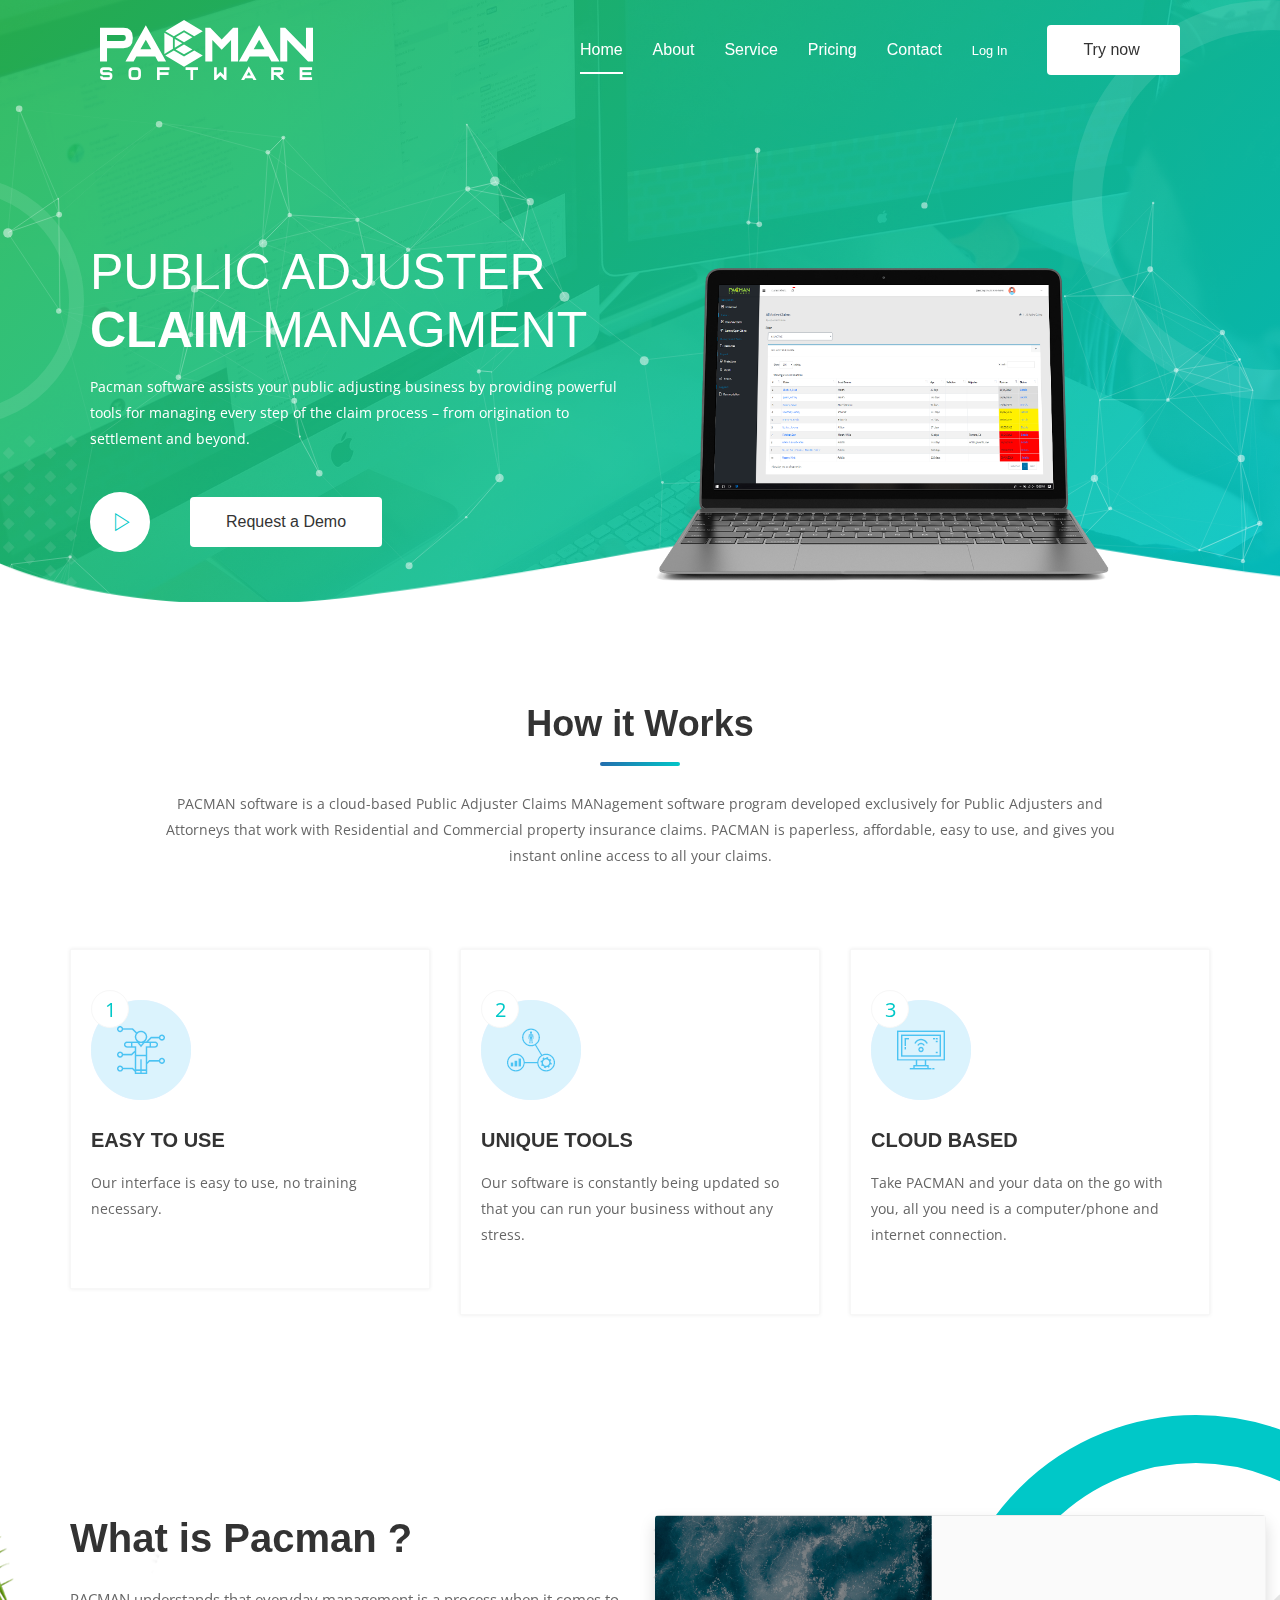
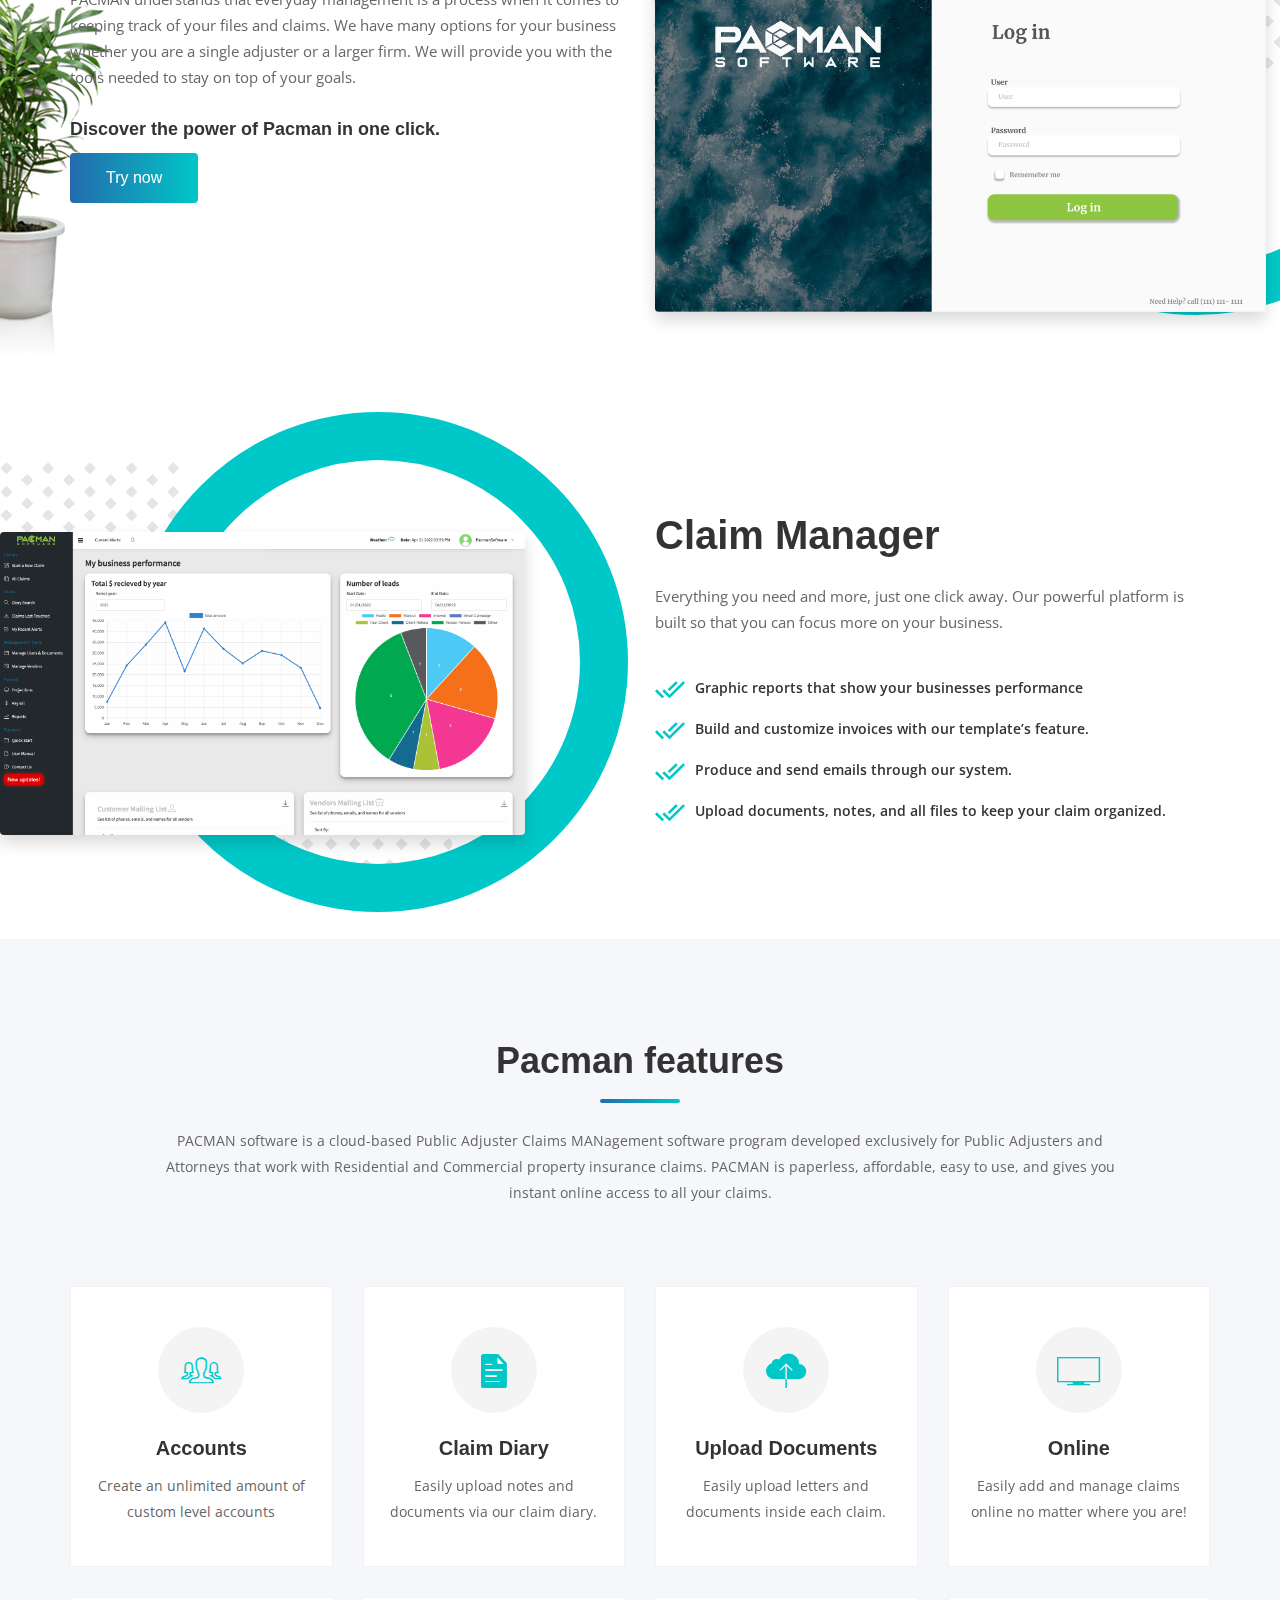
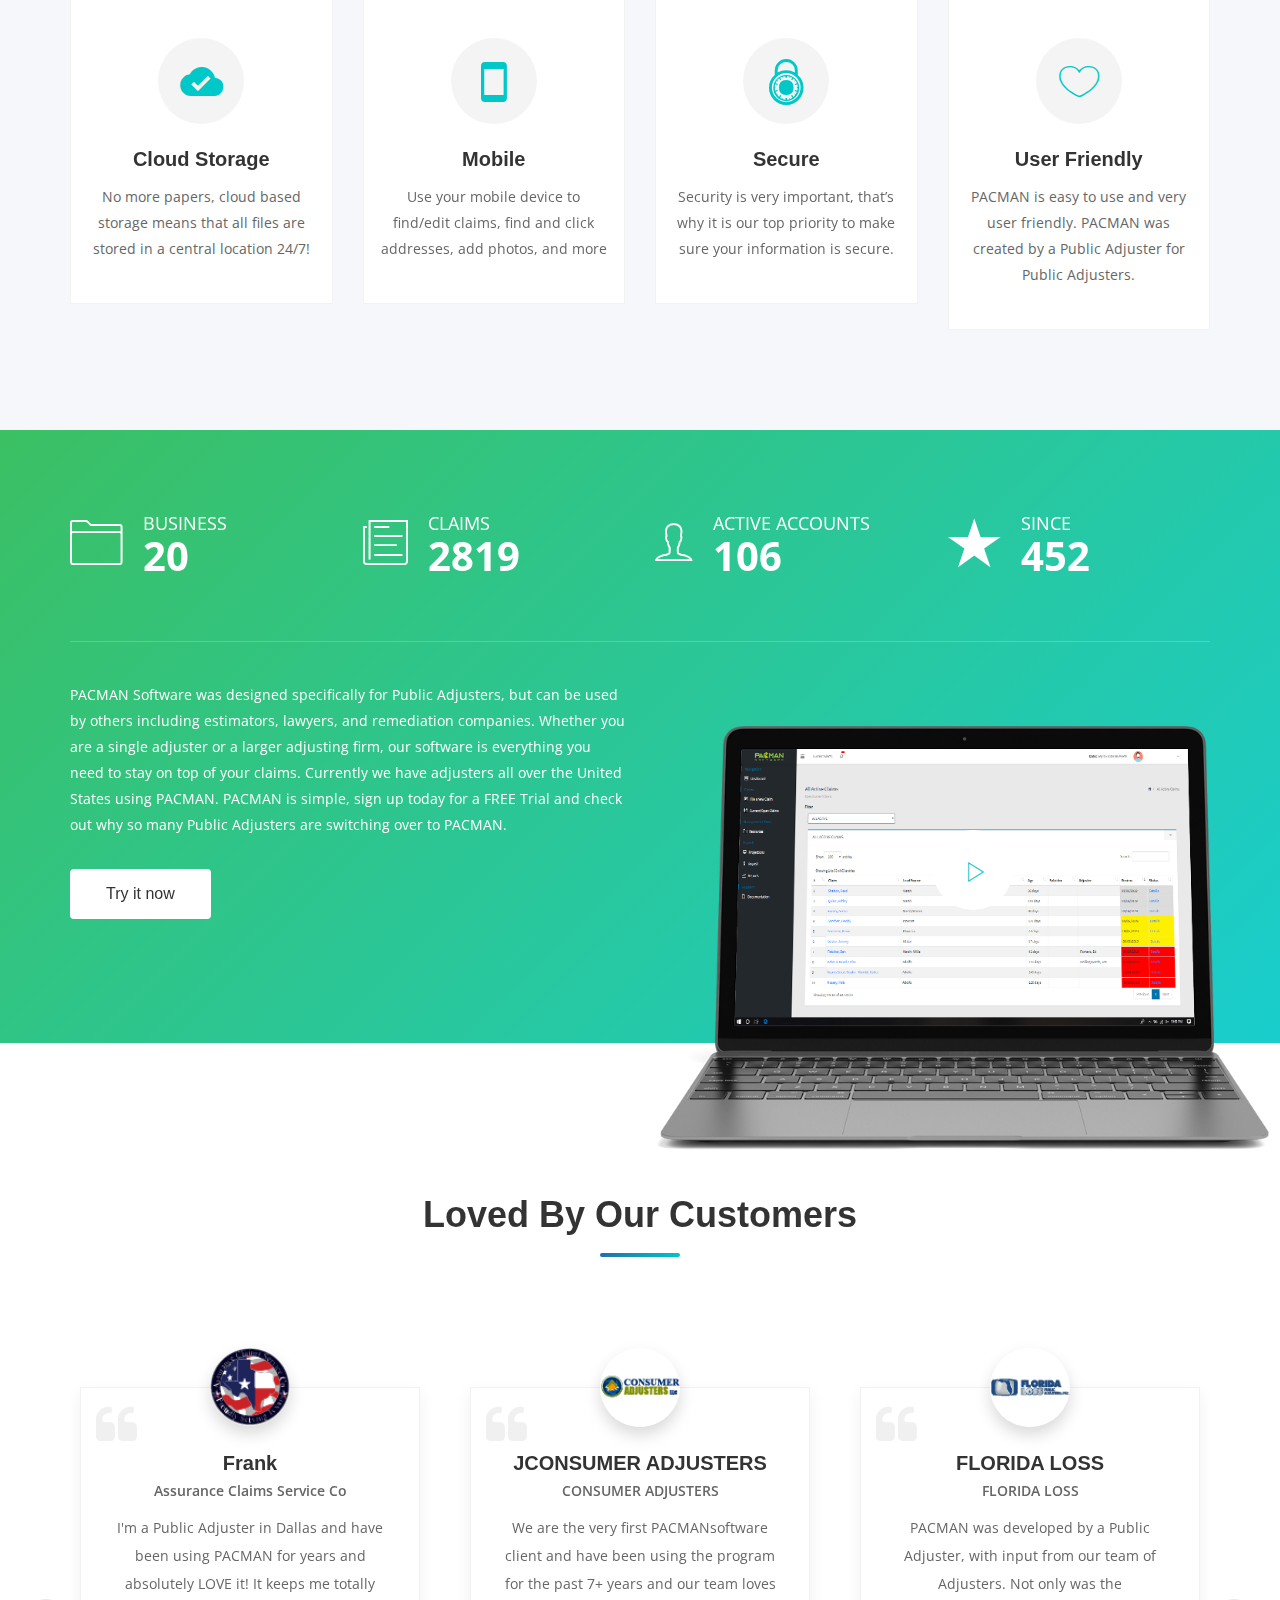
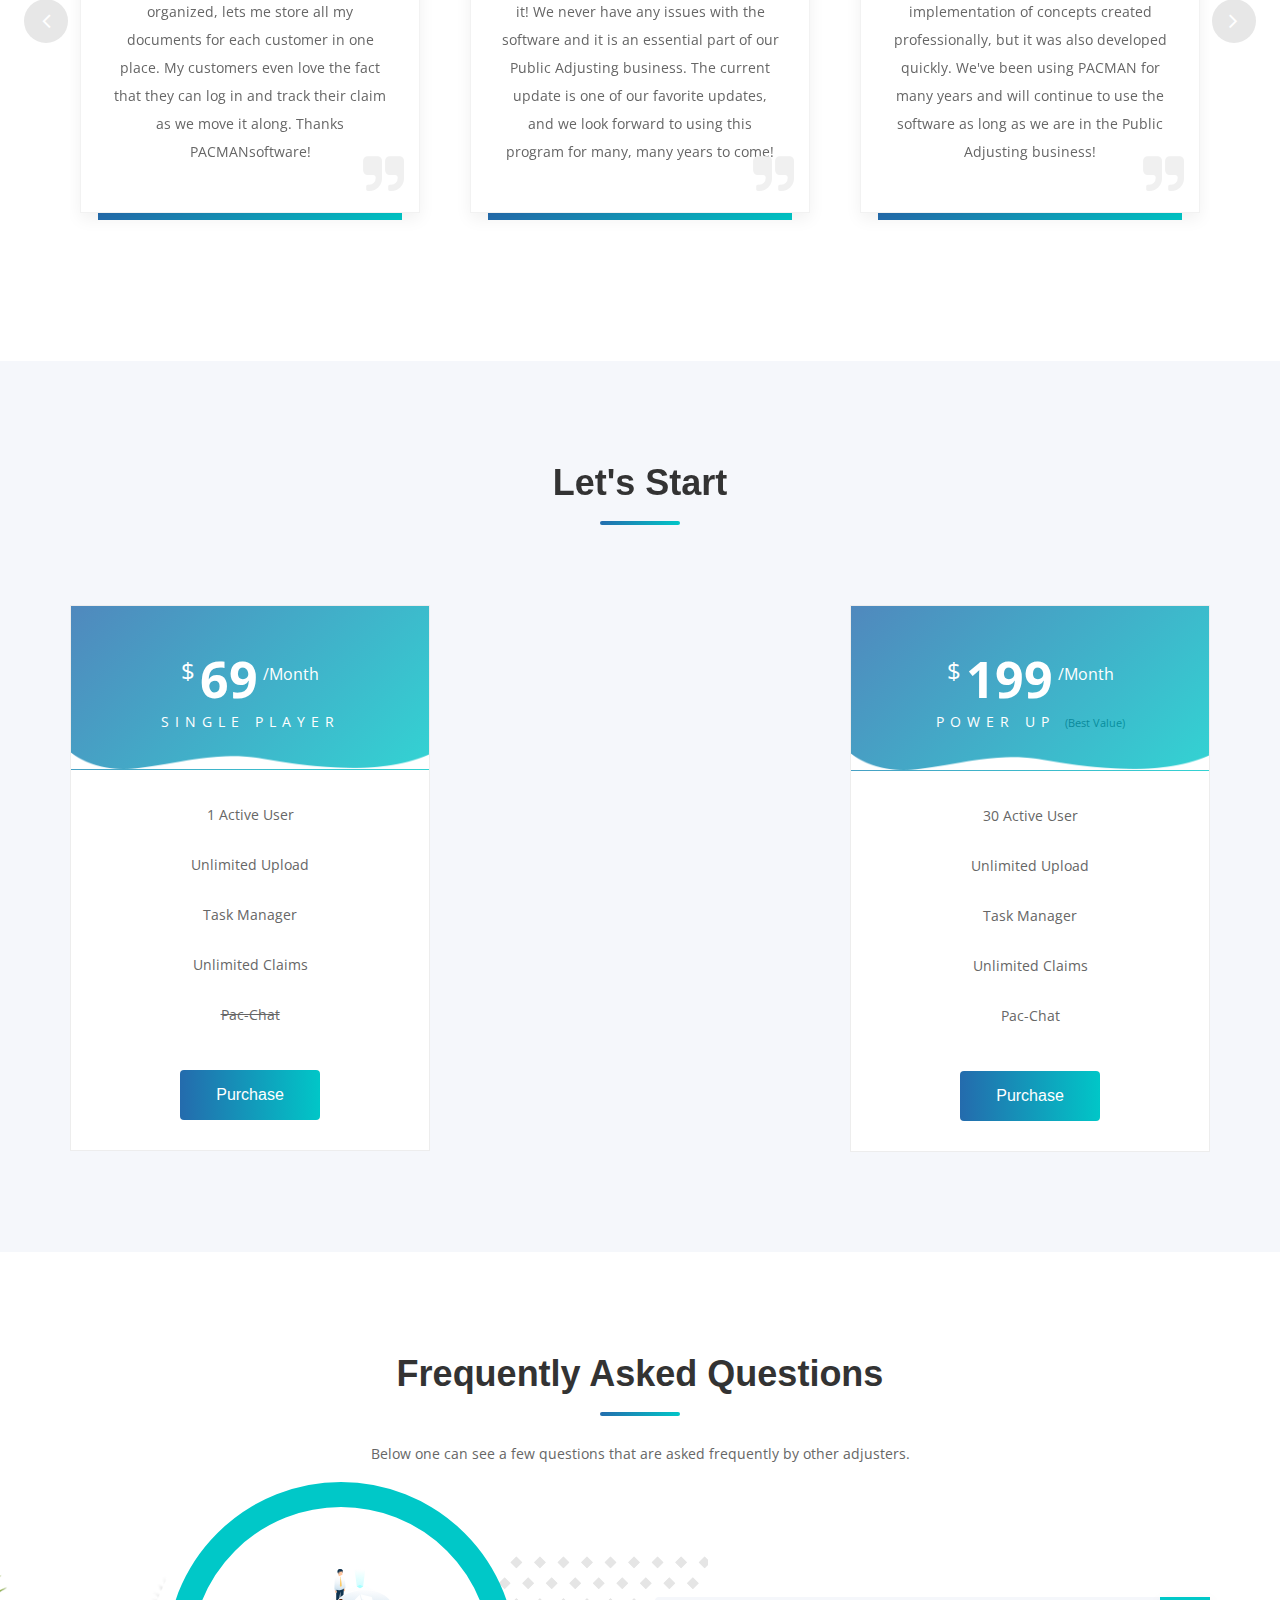
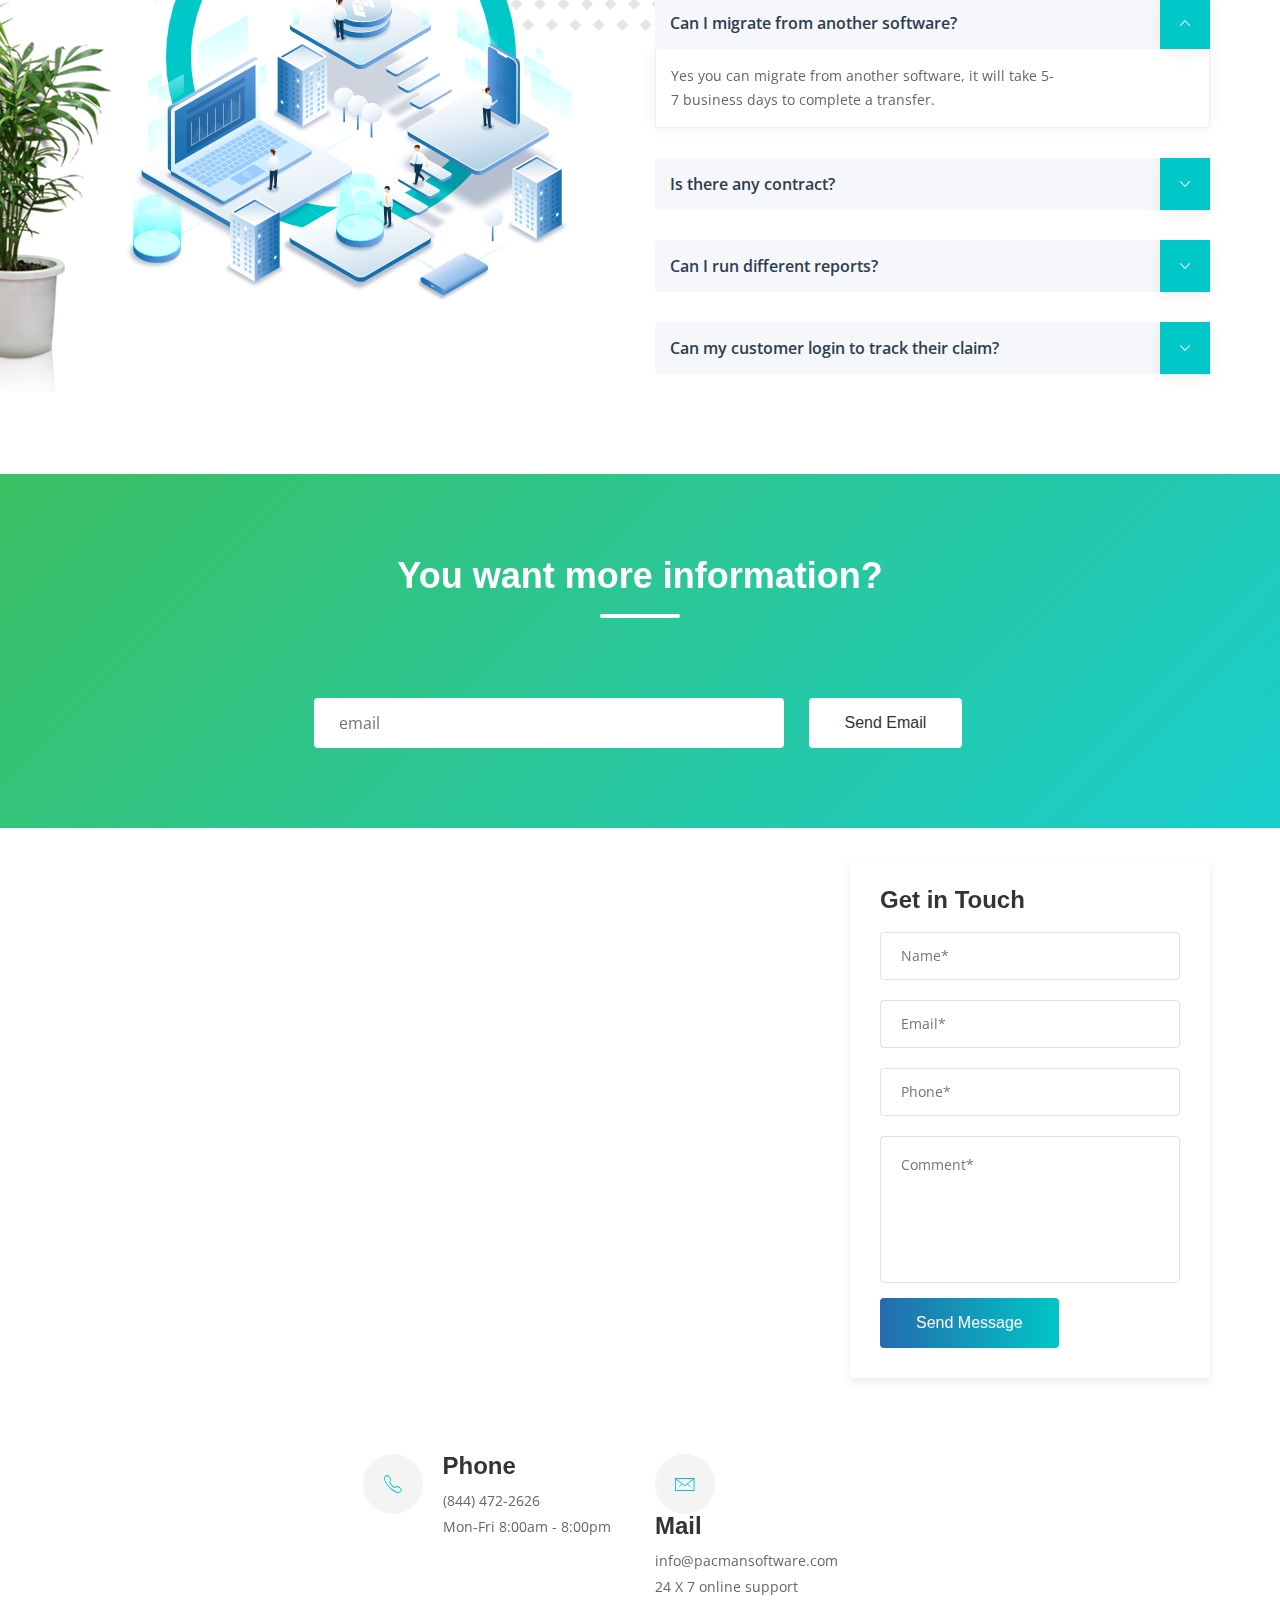
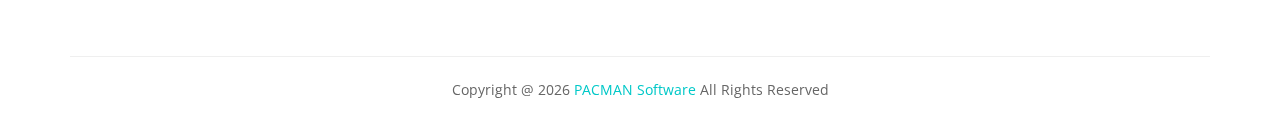
<file: index.html>
<!doctype html>
<html lang="en">

    <head>
        <!-- Required meta tags -->
        <meta charset="utf-8">
        <meta name="viewport" content="width=device-width, initial-scale=1, shrink-to-fit=no">
        <title>Pacman Software - Claim Management</title>
        <!-- Favicon -->
        <link rel="shortcut icon" href="images/fav/favicon.ico" />
        <!-- Google Fonts -->
        <link href="https://fonts.googleapis.com/css?family=Open+Sans:300,400,600,700,800&amp;Raleway:300,400,500,600,700,800,900" rel="stylesheet">
        <!-- Bootstrap CSS -->
        <link rel="stylesheet" href="/css/bootstrap.min.css">
        <!-- owl-carousel -->
        <link rel="stylesheet" href="/css/owl-carousel/owl.carousel.css" />
        <!-- Font Awesome -->
        <link rel="stylesheet" href="/css/font-awesome.css" />
        <!-- Magnific Popup -->
        <link rel="stylesheet" href="/css/magnific-popup/magnific-popup.css" />
        <!-- media element player -->
        <link href="/css/mediaelementplayer.min.css" rel="stylesheet" type="text/css" />
        <!-- Animate -->
        <link rel="stylesheet" href="/css/animate.css" />
        <!-- Ionicons -->
        <link rel="stylesheet" href="/css/ionicons.min.css">
        <!-- Style -->
        <link rel="stylesheet" href="/css/style.css">
        <!-- Responsive -->
        <link rel="stylesheet" href="/css/responsive.css">
        <!-- custom style -->
        <link rel="stylesheet" href="/css/custom.css" />

    </head>

    <body data-spy="scroll" data-offset="80">
        <!-- loading -->
        <div id="loading">
            <div id="loading-center">
                <div class="loader">
                    <div class="cube">
                        <div class="sides">
                            <div class="top"></div>
                            <div class="right"></div>
                            <div class="bottom"></div>
                            <div class="left"></div>
                            <div class="front"></div>
                            <div class="back"></div>
                        </div>
                    </div>
                </div>
            </div>
        </div>
        <!-- loading End -->
        <!-- Header -->
        <header id="main-header">
            <div class="container-fluid">
                <div class="row">
                    <div class="col-sm-12">
                        <nav class="navbar navbar-expand-lg navbar-light">
                            <a class="navbar-brand" href="#" id="logo-menu-1">
                                <img class="img-fluid" src="images/logo/pacman-white.svg" alt="#" >
                            </a>
                            <button class="navbar-toggler" type="button" data-toggle="collapse" data-target="#navbarSupportedContent" aria-controls="navbarSupportedContent" aria-expanded="false" aria-label="Toggle navigation">
                                <span class="ion-navicon"></span>
                            </button>
                            <div class="collapse navbar-collapse" id="navbarSupportedContent">
                                <ul class="navbar-nav mr-auto w-100 justify-content-end">
                                    <li class="nav-item">
                                        <a class="nav-link active" href="#iq-home">Home</a>
                                    </li>
                                    <li class="nav-item">
                                        <a class="nav-link" href="#how-it-works">About</a>
                                    </li>
                                    <li class="nav-item">
                                        <a class="nav-link" href="#software-features">Service</a>
                                    </li>

                                    <li class="nav-item">
                                        <a class="nav-link" href="#pricing">Pricing</a>
                                    </li>
                            
                                    <li class="nav-item">
                                        <a class="nav-link" href="#contact">Contact</a>
                                    </li>                            
                                    <li class="nav-item">
                                        <a class="nav-link" href="https://www.pacsoftserver.com"><small>Log In</small></a>
                                    </li>
                                </ul>
                                <a href="https://pacsoftserver.com/pac/try-out/welcome.php" class="button bt-black pull-right" style="width: 148px;">Try now</a>
                            </div>
                        </nav>
                    </div>
                </div>
            </div>
        </header>
        <!-- Header End -->
        <!-- Banner -->
        <section id="iq-home" class="iq-banner overview-block-pt iq-bg-over iq-over-blue-90 iq-parallax" data-jarallax='{"speed": 0.6}' style="background: url(images/bg/background.jpg);">
            <!-- BACKGROUND PARTICLES -->
            <div id="particles-js"></div>
            <div class="container-fluid">
                <div class="banner-text">
                    <div class="row">
                        <div class="col-lg-6">
                            <h1 class="text-uppercase iq-font-white iq-tw-3">Public Adjuster <b class="iq-tw-7">Claim</b> Managment</h1>
                            <p class="iq-font-white iq-pt-15 iq-mb-40">Pacman software assists your public adjusting business by providing powerful tools for managing every step of the claim process – from origination to settlement and beyond. </p>
                            <div class="waves-box">
                                <a href="/video/pc-xlg.m4v" class="iq-video popup-youtube"><i class="ion-ios-play-outline"></i></a>
                                <div class="iq-waves">
                                    <div class="waves wave-1"></div>
                                    <div class="waves wave-2"></div>
                                    <div class="waves wave-3"></div>
                                </div>
                            </div>
                            <a href="https://pacsoftserver.com/pac/try-out/welcome.php" class="button bt-black iq-mt-5 iq-ml-40">Request a Demo</a>
                        </div>
                        <div class="col-lg-6">
                            <img class="banner-img" src="images/device/laptop.png" alt="" style="width: 85%;margin: auto;" id="laptop-banner-front">
                        </div>
                    </div>
                </div>
            </div>
            <div class="banner-objects">
                <span class="banner-objects-01" data-bottom="transform:translatey(50px)" data-top="transform:translatey(-50px);">
                    <img src="images/drive/03.png" alt="drive02">
                </span>
                <span class="banner-objects-02 iq-fadebounce">
                    <span class="iq-round"></span>
                </span>
                <span class="banner-objects-03 iq-fadebounce">
                    <span class="iq-round"></span>
                </span>
            </div>
        </section>
        <!-- Banner End -->
        <!-- Main Content -->
        <div class="main-content">
            <!-- How it Works -->
            <section id="how-it-works" class="overview-block-ptb it-works">
                <div class="container">
                    <div class="row">
                        <div class="col-sm-12">
                            <div class="heading-title">
                                <h3 class="title iq-tw-7">How it Works</h3>
                                <p>PACMAN software is a cloud-based Public Adjuster Claims MANagement software program developed exclusively for Public Adjusters and Attorneys that work with Residential and Commercial property insurance claims. PACMAN is paperless, affordable, easy to use, and gives you instant online access to all your claims.</p>
                            </div>
                        </div>
                    </div>
                    <div class="row">
                        <div class="col-md-12 col-lg-4">
                            <div class="iq-works-box text-left">
                                <div class="step">1</div>
                                <div class="icon-bg text-center">
                                    <img src="images/services/icon1.png" class="img-fluid" alt="#">
                                </div>
                                <h5 class="iq-tw-7 text-uppercase iq-mt-25 iq-mb-15">Easy to Use</h5>
                                <p>Our interface is easy to use, no training necessary. </p>
                            </div>
                        </div>
                        <div class="col-md-12 col-lg-4 r-mt-30">
                            <div class="iq-works-box text-left">
                                <div class="step">2</div>
                                <div class="icon-bg text-center">
                                    <img src="images/services/icon2.png" class="img-fluid" alt="#">
                                </div>
                                <h5 class="iq-tw-7 text-uppercase iq-mt-25 iq-mb-15">Unique tools</h5>
                                <p>Our software is constantly being updated so that you can run your business without any stress.  </p>
                            </div>
                        </div>
                        <div class="col-md-12 col-lg-4 r-mt-30">
                            <div class="iq-works-box text-left">
                                <div class="step">3</div>
                                <div class="icon-bg text-center">
                                    <img src="images/services/icon3.png" class="img-fluid" alt="#"></div>
                                <h5 class="iq-tw-7 text-uppercase iq-mt-25 iq-mb-15">Cloud based</h5>
                                <p>Take PACMAN and your data on the go with you, all you need is a computer/phone and internet connection.  </p>
                            </div>
                        </div>
                    </div>
                </div>
            </section>
            <!-- How it Works END -->
            <!-- Who is Sofbox ? -->
            <section id="how-works" class="overview-block-ptb how-works">
                <div class="container">
                    <div class="row">
                        <div class="col-lg-6">
                            <h2 class="iq-tw-6 iq-mb-25">What is Pacman ?</h2>
                            <p class="iq-font-15">PACMAN understands that everyday management is a process when it comes to keeping track of your files and claims. We have many options for your business whether you are a single adjuster or a larger firm. We will provide you with the tools needed to stay on top of your goals. </p>
                            <h6 class="iq-tw-6 iq-mt-25">Discover the power of Pacman in one click.</h6>
                            <a href="https://pacsoftserver.com/pac/try-out/welcome.php" class="button iq-mt-10">Try now</a>
                        </div>
                        <div class="col-lg-6 align-self-center">
                            <img class="iq-works-img shadow rounded" src="images/device/login-white.png" alt="drive01">
                        </div>
                    </div>
                </div>
                <div class="iq-objects">
                    <span class="iq-objects-01">
                        <img src="images/drive/02.png" alt="drive02">
                    </span>
                    <span class="iq-objects-02" data-bottom="transform:translatey(50px)" data-top="transform:translatey(-100px);">
                        <img src="images/drive/03.png" alt="drive02">
                    </span>
                    <span class="iq-objects-03" data-bottom="transform:translatex(50px)" data-top="transform:translatex(-100px);">
                        <img src="images/drive/04.png" alt="drive02">
                    </span>
                    <span class="iq-objects-04 iq-fadebounce">
                        <span class="iq-round"></span>
                    </span>
                </div>
            </section>
            <!-- Who is Sofbox ? END -->
            <!-- Software Features -->
            <section id="software-features" class="overview-block-ptb iq-mt-50 software">
                <div class="iq-software-demo">
                    <img class="img-fluid rounded shadow img-big" src="images/device/dashboard.png" alt="drive05" style="width: 82%;margin-top: 40px;">
                </div>
                <div class="container">
                    <div class="row justify-content-end">
                        <div class="col-lg-6">
                            <h2 class="iq-tw-6 iq-mb-25">Claim Manager</h2>
                            <p class="iq-font-15">Everything you need and more, just one click away. Our powerful platform is built so that you can focus more on your business.  </p>
                            <ul class="iq-mt-40 iq-list">
                                <li class="iq-tw-6"><i class="ion-android-done-all iq-mr-10 iq-font-blue iq-font-30"></i><span class="iq-font-black">Graphic reports that show your businesses performance</span></li>
                                <li class="iq-tw-6"><i class="ion-android-done-all iq-mr-10 iq-font-blue iq-font-30"></i><span class="iq-font-black">Build and customize invoices with our template’s feature.</span></li>
                                <li class="iq-tw-6"><i class="ion-android-done-all iq-mr-10 iq-font-blue iq-font-30"></i><span class="iq-font-black">Produce and send emails through our system.</span></li>
                                <li class="iq-tw-6"><i class="ion-android-done-all iq-mr-10 iq-font-blue iq-font-30"></i><span class="iq-font-black">Upload documents, notes, and all files to keep your claim organized.</span></li>
<!--                                <li class="iq-tw-6"><i class="ion-android-done-all iq-mr-10 iq-font-blue iq-font-30"></i><span class="iq-font-black">Set up your work enviroment, your bussines will run like a clock.</span></li>-->
                            </ul>
                        </div>
                    </div>
                </div>
                <div class="iq-objects-software">
                    <span class="iq-objects-01" data-bottom="transform:translatey(50px)" data-top="transform:translatey(-100px);">
                        <img src="images/drive/03.png" alt="drive02">
                    </span>
                    <span class="iq-objects-02" data-bottom="transform:translatex(50px)" data-top="transform:translatex(-100px);">
                        <img src="images/drive/04.png" alt="drive02">
                    </span>
                    <span class="iq-objects-03 iq-fadebounce">
                        <span class="iq-round"></span>
                    </span>
                </div>
            </section>
            <!-- Software Features END -->


            <!-- Sofbox Specialities -->
            <section class="overview-block-ptb grey-bg">
                <div class="container">
                    <div class="row">
                        <div class="col-sm-12">
                            <div class="heading-title">
                                <h3 class="title iq-tw-7">Pacman features </h3>
                                <p>PACMAN software is a cloud-based Public Adjuster Claims MANagement software program developed exclusively for Public Adjusters and Attorneys that work with Residential and Commercial property insurance claims. PACMAN is paperless, affordable, easy to use, and gives you instant online access to all your claims.</p>
                            </div>
                        </div>
                    </div>
                    <div class="row">
                        <div class="col-sm-12 col-lg-3 col-md-6">
                            <div class="iq-fancy-box text-center">
                                <div class="iq-icon">
                                    <i aria-hidden="true" class="ion-ios-people-outline"></i>
                                </div>
                                <div class="fancy-content">
                                    <h5 class="iq-tw-6 iq-pt-20 iq-pb-10">Accounts</h5>
                                    <p>Create an unlimited amount of custom level accounts</p>
                                </div>
                            </div>
                        </div>
                        <div class="col-sm-12 col-lg-3 col-md-6 r4-mt-30">
                            <div class="iq-fancy-box text-center">
                                <div class="iq-icon">
                                    <i aria-hidden="true" class="ion-document-text"></i>

                                </div>
                                <div class="fancy-content">
                                    <h5 class="iq-tw-6 iq-pt-20 iq-pb-10">Claim Diary</h5>
                                    <p>Easily upload notes and documents via our claim diary.</p>
                                </div>
                            </div>
                        </div>
                        <div class="col-sm-12 col-lg-3 col-md-6 r-mt-30">
                            <div class="iq-fancy-box text-center">
                                <div class="iq-icon">
                                    <i aria-hidden="true" class="ion-ios-cloud-upload"></i>
                                </div>
                                <div class="fancy-content">
                                    <h5 class="iq-tw-6 iq-pt-20 iq-pb-10">Upload Documents</h5>
                                    <p>Easily upload letters and documents inside each claim.</p>
                                </div>
                            </div>
                        </div>
                        <div class="col-sm-12 col-lg-3 col-md-6 r-mt-30">
                            <div class="iq-fancy-box text-center">
                                <div class="iq-icon">
                                    <i aria-hidden="true" class="ion-ios-monitor-outline"></i>
                                </div>
                                <div class="fancy-content">
                                    <h5 class="iq-tw-6 iq-pt-20 iq-pb-10">Online</h5>
                                    <p>Easily add and manage claims online no matter where you are!</p>
                                </div>
                            </div>
                        </div>
                        <div class="col-sm-12 col-lg-3 col-md-6 iq-mt-30">
                            <div class="iq-fancy-box text-center">
                                <div class="iq-icon">
                                    <i aria-hidden="true" class="ion-android-cloud-done"></i>
                                </div>
                                <div class="fancy-content">
                                    <h5 class="iq-tw-6 iq-pt-20 iq-pb-10">Cloud Storage</h5>
                                    <p>No more papers, cloud based storage means that all files are stored in a central location 24/7!</p>
                                </div>
                            </div>
                        </div>
                        <div class="col-sm-12 col-lg-3 col-md-6 iq-mt-30">
                            <div class="iq-fancy-box text-center">
                                <div class="iq-icon">
                                    <i aria-hidden="true" class="ion-android-phone-portrait"></i>
                                </div>
                                <div class="fancy-content">
                                    <h5 class="iq-tw-6 iq-pt-20 iq-pb-10">Mobile</h5>
                                    <p>Use your mobile device to find/edit claims, find and click addresses, add photos, and more</p>
                                </div>
                            </div>
                        </div>
                        <div class="col-sm-12 col-lg-3 col-md-6 iq-mt-30">
                            <div class="iq-fancy-box text-center">
                                <div class="iq-icon">
                                    <i aria-hidden="true" class="ion-lock-combination"></i>
                                </div>
                                <div class="fancy-content">
                                    <h5 class="iq-tw-6 iq-pt-20 iq-pb-10">Secure</h5>
                                    <p>Security is very important, that’s why it is our top priority to make sure your information is secure.</p>
                                </div>
                            </div>
                        </div>
                        <div class="col-sm-12 col-lg-3 col-md-6 iq-mt-30">
                            <div class="iq-fancy-box text-center">
                                <div class="iq-icon">
                                    <i aria-hidden="true" class="ion-ios-heart-outline"></i>
                                </div>
                                <div class="fancy-content">
                                    <h5 class="iq-tw-6 iq-pt-20 iq-pb-10">User Friendly</h5>
                                    <p>PACMAN is easy to use and very user friendly. PACMAN was created by a Public Adjuster for Public Adjusters.</p>
                                </div>
                            </div>
                        </div>
                    </div>
                </div>
            </section>
            <!-- Sofbox Specialities END -->
            <!-- Counter -->
            <div class="iq-pt-80 iq-counter-box iq-bg-over iq-over-blue-90 iq-font-white iq-parallax" data-jarallax='{"speed": 0.6}' style="background: url(images/bg/background-1.jpg);">
                <div class="container">
                    <div class="row">
                        <div class="col-lg-3 col-md-6 col-sm-12 text-left">
                            <div class="counter"> <i class="ion-ios-folder-outline " aria-hidden="true"></i>
                                <div class="counter-date">
                                    <label class="iq-font-white text-uppercase">Business</label>
                                    <span class="timer iq-tw-7" data-to="87" data-speed="4000">87</span>
                                </div>
                            </div>
                        </div>
                        <div class="col-lg-3 col-md-6 col-sm-12 text-left r4-mt-30">
                            <div class="counter"> <i class="ion-ios-paper-outline " aria-hidden="true"></i>
                                <div class="counter-date">
                                    <label class="iq-font-white text-uppercase">Claims</label>
                                    <span class="timer iq-tw-7" data-to="12530" data-speed="4000">12530</span>
                                </div>
                            </div>
                        </div>
                        <div class="col-lg-3 col-md-6 col-sm-12 text-left r-mt-30">
                            <div class="counter"> <i class="ion-ios-person-outline " aria-hidden="true"></i>
                                <div class="counter-date">
                                    <label class="iq-font-white text-uppercase">ACTIVE ACCOUNTS</label>
                                    <span class="timer iq-tw-7" data-to="469" data-speed="4000">469</span>
                                </div>
                            </div>
                        </div>
                        <div class="col-lg-3 col-md-6 col-sm-12 text-left r-mt-30">
                            <div class="counter"> <i class="ion-ios-star " aria-hidden="true"></i>
                                <div class="counter-date">
                                    <label class="iq-font-white text-uppercase">Since</label>
                                    <span class="timer iq-tw-7" data-to="2007" data-speed="4000">2007</span>
                                </div>
                            </div>
                        </div>
                    </div>
                    <div class="counter-info iq-mt-60 iq-pt-40">
                        <div class="row">
                            <div class="col-lg-6">
                                <p>PACMAN Software was designed specifically for Public Adjusters, but can be used by others including estimators, lawyers, and remediation companies. Whether you are a single adjuster or a larger adjusting firm, our software is everything you need to stay on top of your claims. Currently we have adjusters all over the United States using PACMAN. PACMAN is simple, sign up today for a FREE Trial and check out why so many Public Adjusters are switching over to PACMAN. </p>
                                
                                <a href="https://pacsoftserver.com/pac/try-out/welcome.php" class="button bt-black iq-mt-15 iq-mb-30">Try it now</a>
                            </div>
                            <div class="col-lg-6">
                                <div class="counter-info-img">
                                    <img class="center-block" src="images/device/laptop.png" alt="#">
                                    <div class="waves-box">
                                        <a href="/video/pc-xlg.m4v" class="iq-video popup-youtube"><i class="ion-ios-play-outline"></i></a>
                                        <div class="iq-waves">
                                            <div class="waves wave-1"></div>
                                            <div class="waves wave-2"></div>
                                            <div class="waves wave-3"></div>
                                        </div>
                                    </div>
                                </div>
                            </div>
                        </div>
                    </div>
                </div>
            </div>
            <!-- Counter END -->
            <!-- Loved By Our Customers -->
            <section class="overview-block-ptb white-bg iq-loved-customers">
                <div class="container">
                    <div class="row">
                        <div class="col-sm-12">
                            <div class="heading-title iq-mt-50">
                                <h3 class="title iq-tw-7">Loved By Our Customers</h3>
                                
                            </div>
                        </div>
                    </div>
                    <div class="row">
                        <div class="col-sm-12">
                            <div class="owl-carousel" data-autoplay="true" data-loop="true" data-nav="true" data-dots="false" data-items="3" data-items-laptop="3" data-items-tab="2" data-items-mobile="1" data-items-mobile-sm="1" data-margin="30" >
                                <div class="item">
                                    <div class="iq-client white-bg">
                                        <div class="client-img">
                                            <img alt="#" class="img-fluid rounded-circle shadow" src="images/testimonial/3d.png">
                                        </div>
                                        <div class="client-info">
                                            <div class="client-name iq-mb-10">
                                                <h5 class="iq-tw-6">Frank</h5>
                                                <span class="sub-title iq-tw-6">Assurance Claims Service Co</span>
                                            </div>
                                            <p>I'm a Public Adjuster in Dallas and have been using PACMAN for years and absolutely LOVE it! It keeps me totally organized, lets me store all my documents for each customer in one place. My customers even love the fact that they can log in and track their claim as we move it along. Thanks PACMANsoftware!</p>
                                        </div>
                                    </div>
                                </div>
                                <div class="item">
                                    <div class="iq-client white-bg">
                                        <div class="client-img">
                                            
                                            <img alt="#" class="img-fluid rounded-circle shadow" src="images/testimonial/4dd.png">
                                        </div>
                                        <div class="client-info">
                                            <div class="client-name iq-mb-10">
                                                <h5 class="iq-tw-6">JCONSUMER ADJUSTERS</h5>
                                                <span class="sub-title iq-tw-6">CONSUMER ADJUSTERS</span>
                                            </div>
                                            <p>We are the very first PACMANsoftware client and have been using the program for the past 7+ years and our team loves it! We never have any issues with the software and it is an essential part of our Public Adjusting business. The current update is one of our favorite updates, and we look forward to using this program for many, many years to come!</p>
                                        </div>
                                    </div>
                                </div>
                                <div class="item">
                                    <div class="iq-client white-bg">
                                        <div class="client-img">
                                            
                                            <img alt="#" class="img-fluid rounded-circle shadow" src="images/testimonial/1dd.png">
                                        </div>
                                        <div class="client-info">
                                            <div class="client-name iq-mb-10">
                                                <h5 class="iq-tw-6">FLORIDA LOSS</h5>
                                                <span class="sub-title iq-tw-6">FLORIDA LOSS</span>
                                            </div>
                                            <p>PACMAN was developed by a Public Adjuster, with input from our team of Adjusters. Not only was the implementation of concepts created professionally, but it was also developed quickly. We've been using PACMAN for many years and will continue to use the software as long as we are in the Public Adjusting business!</p>
                                        </div>
                                    </div>
                                </div>

                                <div class="item">
                                    <div class="iq-client white-bg">
                                        <div class="client-img">
                                            <img alt="#" class="img-fluid rounded-circle shadow" src="images/testimonial/2dd.png">
                                        </div>
                                        <div class="client-info">
                                            <div class="client-name iq-mb-10">
                                                <h5 class="iq-tw-6">Justin Petrie, Esq.</h5>
                                                <span class="sub-title iq-tw-6">KANDELL, KANDELL, & PETRIE</span>
                                            </div>
                                            <p>We've been using PacMan to keep our claims and litigation files organized for years, and it has revolutionized our practice. Not only has PacMan made us more efficient, and less likely to forget about something (or someone), PacMan has allowed us to go completely paperless, giving the additional flexibility to work from anywhere with an internet or cellphone connection.</p>
                                        </div>
                                    </div>
                                </div>









                            </div>
                        </div>
                    </div>
                </div>
            </section>
            <!-- Loved By Our Customers END -->
            <!-- Affordable Price -->
            <section id="pricing" class="overview-block-ptb grey-bg iq-price-table ">
                <div class="container">
                    <div class="row">
                        <div class="col-sm-12">
                            <div class="heading-title">
                                <h3 class="title iq-tw-7">Let's Start</h3>
<!--                                <p> </p>-->
                            </div>
                        </div>
                    </div>
                    <div class="row">
                        <div class="col-md-4 col-lg-4">
                            <div class="iq-pricing text-center">
                                <div class="price-title iq-parallax iq-over-blue-80" data-jarallax='{"speed": 0.6}' style="background: url(images/bg/background-2.jpg);">
                                    <h2 class="iq-font-white iq-tw-7"><small>$</small>69<small>/Month</small></h2>
                                    <span class="text-uppercase iq-tw-4 iq-font-white">SINGLE PLAYER</span>
                                </div>
                                <ul>
                                    <li>1 Active User</li>
                                    <li>
                                        Unlimited Upload
                                    </li>
                                    
                                    <li>Task Manager</li>
                                    <li>
                                        Unlimited Claims
                                    </li>
                                    <li>
                                        <s>Pac-Chat</s>
                                    </li>
                                </ul>
                                <div class="price-footer">
                                    <a class="button" href="# ">Purchase</a>
                                </div>
                            </div>
                        </div>
                        <div class="col-md-4 col-lg-4 wow flipInY r4-mt-30" data-wow-duration="1s">
                            <div class="iq-pricing text-center">
                                <div class="price-title iq-parallax iq-over-blue-80" data-jarallax='{"speed": 0.6}' style="background: url(images/bg/background-2.jpg);">
                                    <h2 class="iq-font-white iq-tw-7"><small>$</small>149<small>/Month</small></h2>
                                    <span class="text-uppercase iq-tw-4 iq-font-white">Multi Player</span>
                                </div>
                                <ul>
                                    <li>5 Active User</li>
                                    <li>
                                        Unlimited Upload<small>(up to 250gb/year)</small>
                                    </li>
                                    
                                    <li><s>Task Manager</s></li>
                                    <li>
                                        Unlimited Claims
                                    </li>
                                    <li>
                                        <s>Pac-Chat</s>
                                    </li>
                                </ul>
                                <div class="price-footer">
                                    <a class="button" href="# ">Purchase</a>
                                </div>
                            </div>
                        </div>
                        <div class="col-md-4 col-lg-4 r4-mt-30">
                            <div class="iq-pricing text-center">
                                <div class="price-title iq-parallax iq-over-blue-80" data-jarallax='{"speed": 0.6}' style="background: url(images/bg/background-2.jpg);">
                                    <h2 class="iq-font-white iq-tw-7"><small>$</small>199<small>/Month</small></h2>
                                    <span class="text-uppercase iq-tw-4 iq-font-white">Power up </span>
                                    <small class="iq-font-white" style="color: black;z-index: 10000">(Best Value)</small>
                                </div>
                                <ul>
                                    <li>30 Active User</li>
                                    <li>
                                        Unlimited Upload
                                    </li>
                                    
                                    <li>Task Manager</li>
                                    <li>
                                        Unlimited Claims
                                    </li>
                                    <li>
                                        Pac-Chat
                                    </li>
                                </ul>
                                <div class="price-footer">
                                    <a class="button" href="# ">Purchase</a>
                                </div>
                            </div>
                        </div>
                    </div>
                </div>
            </section>
            <!-- Affordable Price END -->


            <!-- Frequently Asked Questions -->
            <section class="overview-block-ptb white-bg iq-asked">
                <div class="container">
                    <div class="row">
                        <div class="col-sm-12">
                            <div class="heading-title">
                                <h3 class="title iq-tw-7">Frequently Asked Questions</h3>
                                <p>Below one can see a few questions that are asked frequently by other adjusters.</p>
                            </div>
                        </div>
                    </div>
                    <div class="row">
                        <div class="col-md-12 col-lg-6">
                            <img class="img-fluid center-block" src="images/device/2642306.svg" alt="drive10" style="z-index: 9; position: relative;">
                        </div>
                        <div class="col-md-12 col-lg-6">
                            <div class="iq-accordion iq-mt-50">
                                <div class="iq-ad-block ad-active"> <a href="javascript:void(0)" class="ad-title iq-tw-6 iq-font-grey">Can I migrate from another software?</a>
                                    <div class="ad-details">
                                        <div class="row">
<!--                                            <div class="col-sm-3"><img alt="#" class="img-fluid" src="images/blog/01.jpg"></div>-->
                                            <div class="col-sm-9"> Yes you can migrate from another software, it will take 5-7 business days to complete a transfer. </div>
                                        </div>
                                    </div>
                                </div>
                                <div class="iq-ad-block"> <a href="javascript:void(0)" class="ad-title iq-tw-6 iq-font-grey">Is there any contract?</a>
                                    <div class="ad-details">No, PACMAN software does not have any contract that needs to be signed by our clients. </div>
                                </div>
                                <div class="iq-ad-block"> <a href="javascript:void(0)" class="ad-title iq-tw-6 iq-font-grey">Can I run different reports?</a>
                                    <div class="ad-details">
                                        <div class="row">
                                            <div class="col-sm-9"> Yes, our software allows you to run multiple reports and gives you visual graphs to show exactly how your business is performing. </div>
<!--                                            <div class="col-sm-3"><img alt="#" class="img-fluid" src="images/blog/01.jpg"></div>-->
                                        </div>
                                    </div>
                                </div>
                                <div class="iq-ad-block"> <a href="javascript:void(0)" class="ad-title iq-tw-6 iq-font-grey">Can my customer login to track their claim?</a>
                                    <div class="ad-details">Yes, under each claim created automatically PACMAN will give your user a username, all you will need to do is provide them with a password, and they will have access to track their claim file, and add diary notes as well.</div>
                                </div>
                            </div>
                        </div>
                    </div>
                </div>
                <div class="iq-objects-asked">
                    <span class="iq-objects-01">
                        <img src="images/drive/02.png" alt="drive02">
                    </span>
                    <span class="iq-objects-02" data-bottom="transform:translatex(50px)" data-top="transform:translatex(-100px);">
                        <img src="images/drive/04.png" alt="drive02">
                    </span>
                    <span class="iq-objects-03 iq-fadebounce" id="bounce-circle">
                        <span class="iq-round"></span>
                    </span>
                </div>
            </section>
            <!-- Frequently Asked Questions END -->

            <!-- Clients -->
<!--
            <div class="iq-our-clients white-bg iq-ptb-50">
                <div class="container">
                    <div class="row">
                        <div class="col-lg-12 col-md-12">
                            <div class="owl-carousel" data-autoplay="true" data-loop="true" data-nav="true" data-dots="false" data-items="5" data-items-laptop="5" data-items-tab="4" data-items-mobile="3" data-items-mobile-sm="1" data-margin="30" >
                                <div class="item"> <img class="img-fluid center-block" src="images/clients/01.png" alt="#"></div>
                                <div class="item"> <img class="img-fluid center-block" src="images/clients/02.png" alt="#"></div>
                                <div class="item"> <img class="img-fluid center-block" src="images/clients/03.png" alt="#"></div>
                                <div class="item"> <img class="img-fluid center-block" src="images/clients/04.png" alt="#"></div>
                                <div class="item"> <img class="img-fluid center-block" src="images/clients/05.png" alt="#"></div>
                                <div class="item"> <img class="img-fluid center-block" src="images/clients/06.png" alt="#"></div>
                                <div class="item"> <img class="img-fluid center-block" src="images/clients/07.png" alt="#"></div>
                                <div class="item"> <img class="img-fluid center-block" src="images/clients/08.png" alt="#"></div>
                                <div class="item"> <img class="img-fluid center-block" src="images/clients/09.png" alt="#"></div>
                            </div>
                        </div>
                    </div>
                </div>
            </div>
-->
            <!-- Clients END -->
        </div>
        <!-- Main Content END -->
        <!-- Footer -->
        <footer>
            <!-- Subscribe Our Newsletter -->
            <section class="iq-ptb-80 iq-newsletter iq-bg-over iq-over-blue-90 jarallax" data-jarallax-video="m4v:./video/01.m4v,webm:./video/01.webm,ogv:./video/01.ogv">
                <div class="container">
                    <div class="row">
                        <div class="col-sm-12">
                            <div class="heading-title white iq-mb-40">
                                <h3 class="title iq-tw-7">You want more information?</h3>
                            </div>
                        </div>
                    </div>
                    <div class="row justify-content-center">
                        <div class="col-lg-7">
                            <form class="form-inline">
                                <div class="form-group">
                                    <label for="inputPassword2" class="sr-only">Email</label>
                                    <input type="email" class="form-control" id="inputPassword2" placeholder="email">
                                </div>
                                <a class="button bt-white iq-ml-25" href="javascript:void(0)">Send Email</a>
                            </form>
                        </div>
                    </div>
                </div>
            </section>
            <!-- Subscribe Our Newsletter END -->
            <!-- Footer Info -->
            <section id="contact-us" class="footer-info white-bg">
                <div class="container">
                    <div class="row justify-content-end">
                        <div class="col-md-6 col-lg-4">
                            <div class="iq-get-in">
                                <h4 class="iq-tw-7 iq-mb-20">Get in Touch</h4>
                                <form id="contact" method="post">
                                    <div class="contact-form">
                                        <div class="section-field">
                                            <input class="require" id="contact_name" type="text" placeholder="Name*" name="name">
                                        </div>
                                        <div class="section-field">
                                            <input class="require" id="contact_email" type="email" placeholder="Email*" name="email">
                                        </div>
                                        <div class="section-field">
                                            <input class="require" id="contact_phone" type="text" placeholder="Phone*" name="phone">
                                        </div>
                                        <div class="section-field textarea">
                                            <textarea id="contact_message" class="input-message require" placeholder="Comment*" rows="5" name="message"></textarea>
                                        </div>
                                 
                                        <button id="submit" name="submit" type="submit" value="Send" class="button iq-mt-15">Send Message</button>
                                        <div class="alert alert-success alert-dismissible fade show" role="alert" id="success">
                                            <strong>Thank You, Your message has been received.</strong>.
                                            <button type="button" class="close" data-dismiss="alert" aria-label="Close">
                                                <span aria-hidden="true">&times;</span>
                                            </button>
                                        </div>
                                    </div>
                                </form>
                            </div>
                        </div>
                    </div>
                </div>
<!--
                <iframe class="map" src="https://www.google.com/maps/embed?pb=!1m18!1m12!1m3!1d3151.840108181602!2d144.95373631539215!3d-37.8172139797516!2m3!1f0!2f0!3f0!3m2!1i1024!2i768!4f13.1!3m3!1m2!1s0x6ad65d4c2b349649%3A0xb6899234e561db11!2sEnvato!5e0!3m2!1sen!2sin!4v1497005461921" style="border:0" allowfullscreen></iframe>
                
-->
                
              <iframe class="map" src="https://maps.google.com/maps?q=united%20states&t=&4.11z=3&ie=UTF8&iwloc=&output=embed" style="border:0" allowfullscreen></iframe>
                
                
                
  
                
                
            </section>
            <section class="footer-info iq-pt-60 mt-3">
                <div class="container">
                    <div class="row justify-content-end">
<!--
                        <div class="col-md-6 col-lg-3">
                            <div class="iq-footer-box text-left">
                                <div class="iq-icon">
                                    <i aria-hidden="true" class="ion-ios-location-outline"></i>
                                </div>
                                <div class="footer-content">
                                    <h4 class="iq-tw-6 iq-pb-10">Address</h4>
                                    <p>1234 North Avenue Luke Lane, South Bend, IN 360001</p>
                                </div>
                            </div>
                        </div>
-->
                        <div class="col-md-6   col-lg-3 r4-mt-30">
                            <div class="iq-footer-box text-left">
                                <div class="iq-icon">
                                    <i aria-hidden="true" class="ion-ios-telephone-outline"></i>
                                </div>
                                <div class="footer-content">
                                    <h4 class="iq-tw-6 iq-pb-10">Phone</h4>
                                    <p>(844) 472-2626
                                        <br>Mon-Fri 8:00am - 8:00pm
                                        <br>
                                    </p>
                                </div>
                            </div>
                        </div>
                        <div class="col-md-6 col-lg-3 r-mt-30">
                            <div class="iq-footer-box text-left">
                                <div class="iq-icon">
                                    <i aria-hidden="true" class="ion-ios-email-outline"></i>
                                </div>
                                <div class="footer-content">
                                    <h4 class="iq-tw-6 iq-pb-10">Mail</h4>
                                    <p>info@pacmansoftware.com
                                        <br>24 X 7 online support
                                        <br>
                                    </p>
                                </div>
                            </div>
                        </div>
                        <div class="col-md-6 col-lg-3 align-self-center">
<!--
                            <ul class="info-share">
                                <li><a href="javascript:void(0)"><i class="fa fa-twitter"></i></a></li>
                                <li><a href="javascript:void(0)"><i class="fa fa-facebook"></i></a></li>
                                <li><a href="javascript:void(0)"><i class="fa fa-google"></i></a></li>
                                <li><a href="javascript:void(0)"><i class="fa fa-github"></i></a></li>
                            </ul>
-->
                        </div>
                    </div>
                    <div class="row iq-mt-40">
                        <div class="col-sm-12 text-center">
                            <div class="footer-copyright iq-ptb-20">Copyright @<span id="copyright"> <script>document.getElementById('copyright').appendChild(document.createTextNode(new Date().getFullYear()))</script></span> <a href="https://www.pacmansoftware.com" class="text-green">PACMAN Software</a> All Rights Reserved </div>
                        </div>
                    </div>
                </div>
            </section>
            <!-- Footer Info END -->
        </footer>
        <!-- Footer END -->
        <!-- back-to-top -->
        <div id="back-to-top">
            <a class="top" id="top" href="#top"> <i class="ion-ios-upload-outline"></i> </a>
        </div>
        <!-- back-to-top End -->

        <!-- Optional JavaScript -->
        <!-- jQuery first, then Popper.js, then Bootstrap JS -->
        <script src="js/jquery-3.3.1.min.js"></script>
        <script src="js/popper.min.js"></script>
        <script src="js/bootstrap.min.js"></script>
        <!-- Main js -->
        <script src="js/main.js"></script>
        <!-- Particles -->
        <script src="js/particles/particles.min.js"></script>
        <script src="js/particles/app.js"></script>
        <!-- Google captcha code Js -->
        <script src='https://www.google.com/recaptcha/api.js'></script>
        <!-- Custom -->
        <script src="js/custom.js"></script>
        
        
        
        <!--Start of Tawk.to Script-->
<script type="text/javascript">
var Tawk_API=Tawk_API||{}, Tawk_LoadStart=new Date();
(function(){
var s1=document.createElement("script"),s0=document.getElementsByTagName("script")[0];
s1.async=true;
s1.src='https://embed.tawk.to/6259813cb0d10b6f3e6dbee4/1g1gia1gb';
s1.charset='UTF-8';
s1.setAttribute('crossorigin','*');
s0.parentNode.insertBefore(s1,s0);
})();
</script>
<!--End of Tawk.to Script-->

    </body>

</html>
</file>
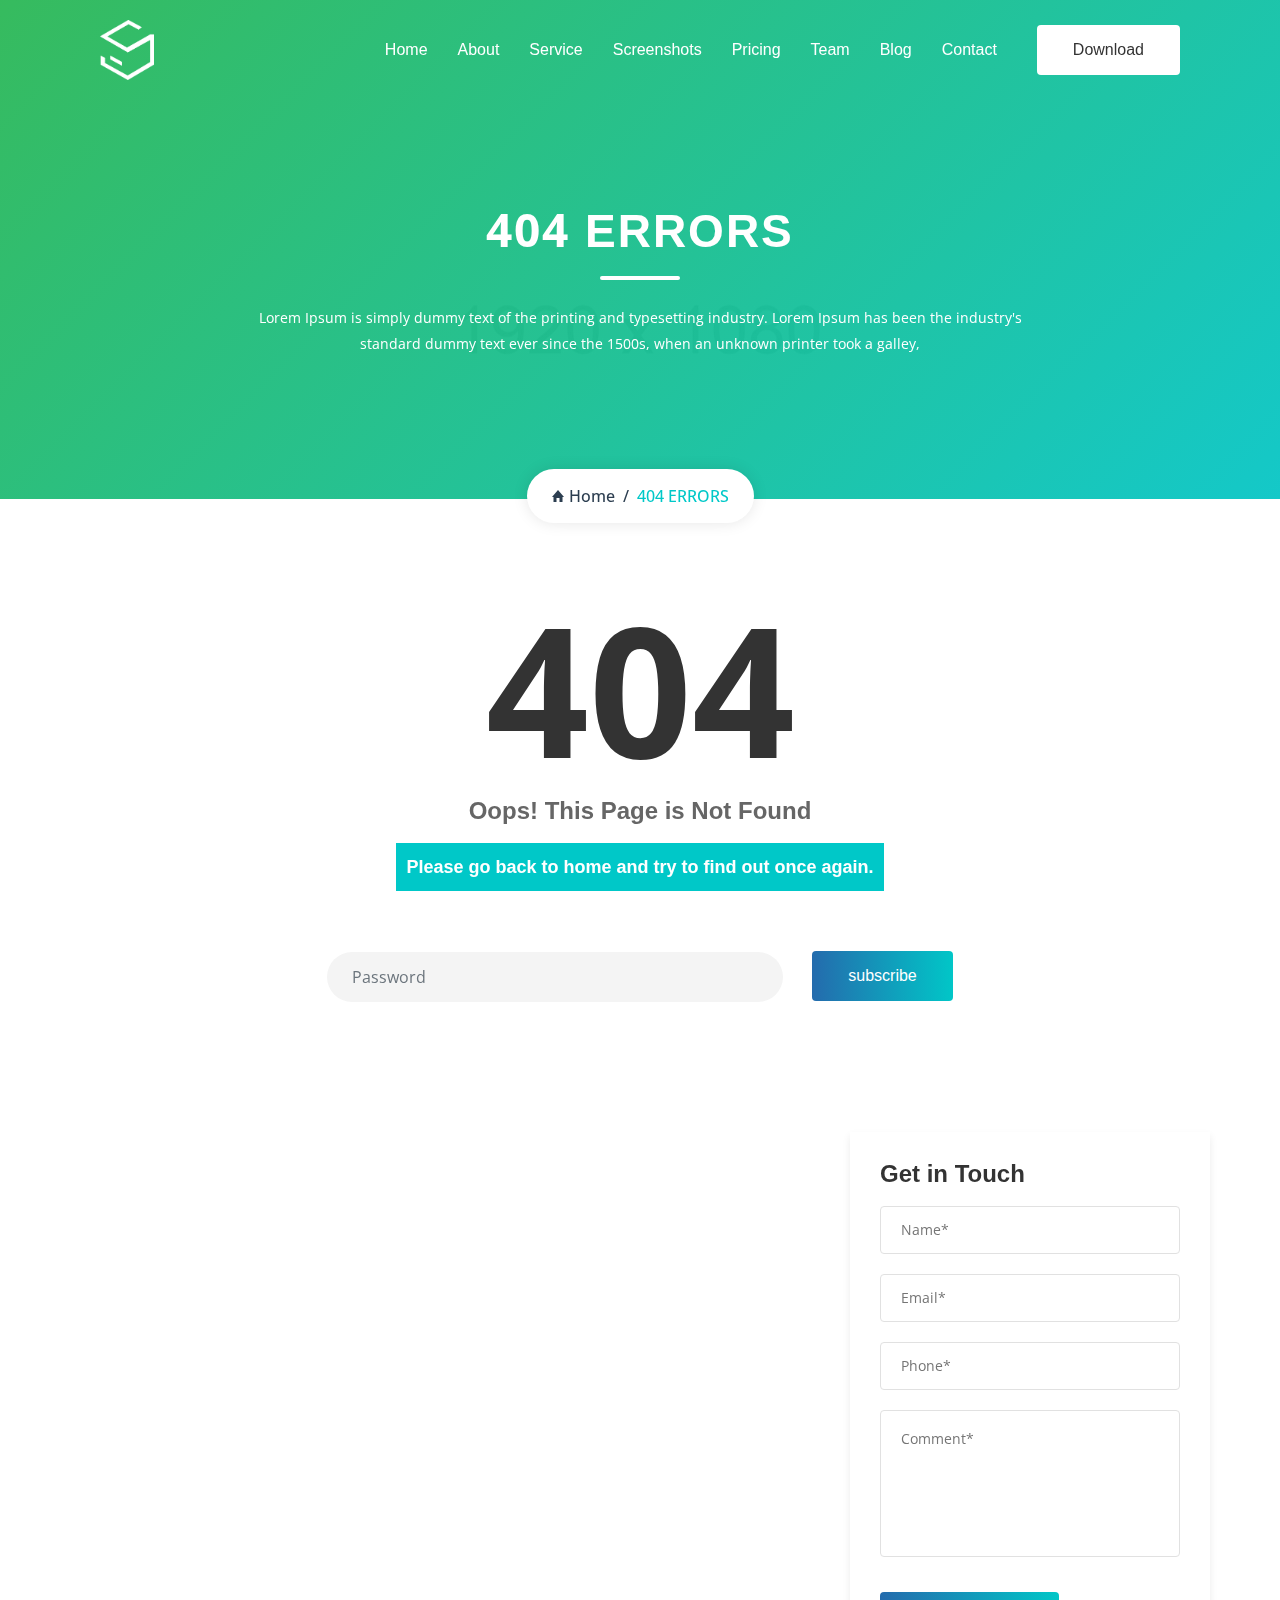
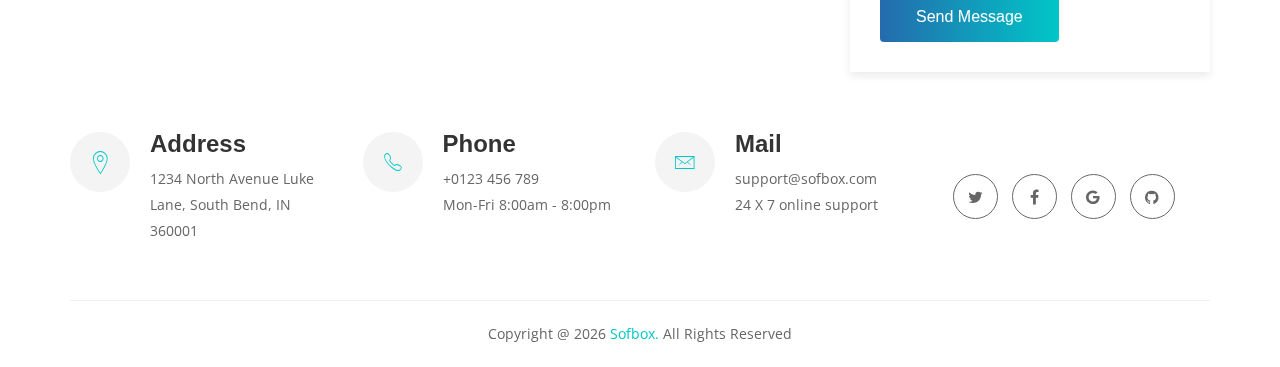
<file: 404-error.html>
<!doctype html>
<html lang="en">

<head>
    <!-- Required meta tags -->
    <meta charset="utf-8">
    <meta name="viewport" content="width=device-width, initial-scale=1, shrink-to-fit=no">
    <title>Sofbox - Responsive Software Landing Page</title>
    <!-- Favicon -->
    <link rel="shortcut icon" href="images/favicon.ico" />
    <!-- Google Fonts -->
    <link href="https://fonts.googleapis.com/css?family=Open+Sans:300,400,600,700,800&amp;Raleway:300,400,500,600,700,800,900" rel="stylesheet">
    <!-- Bootstrap CSS -->
    <link rel="stylesheet" href="css/bootstrap.min.css">
    <!-- owl-carousel -->
    <link rel="stylesheet" href="css/owl-carousel/owl.carousel.css" />
    <!-- Font Awesome -->
    <link rel="stylesheet" href="css/font-awesome.css" />
    <!-- Magnific Popup -->
    <link rel="stylesheet" href="css/magnific-popup/magnific-popup.css" />
    <!-- media element player -->
    <link href="css/mediaelementplayer.min.css" rel="stylesheet" type="text/css" />
    <!-- Animate -->
    <link rel="stylesheet" href="css/animate.css" />
    <!-- Ionicons -->
    <link rel="stylesheet" href="css/ionicons.min.css">
    <!-- Style -->
    <link rel="stylesheet" href="css/style.css">
    <!-- Responsive -->
    <link rel="stylesheet" href="css/responsive.css">
    <!-- custom style -->
    <link rel="stylesheet" href="css/custom.css" />
    
</head>

<body>
    <!-- loading -->
    <div id="loading">
        <div id="loading-center">
            <div class="loader">
                <div class="cube">
                    <div class="sides">
                        <div class="top"></div>
                        <div class="right"></div>
                        <div class="bottom"></div>
                        <div class="left"></div>
                        <div class="front"></div>
                        <div class="back"></div>
                    </div>
                </div>
            </div>
        </div>
    </div>
    <!-- loading End -->
    <!-- Header -->
    <header>
        <div class="container-fluid">
            <div class="row">
                <div class="col-sm-12">
                    <nav class="navbar navbar-expand-lg navbar-light">
                        <a class="navbar-brand" href="index.html">
                                <img class="img-fluid" src="images/logo.png" alt="#">
                            </a>
                        <button class="navbar-toggler" type="button" data-toggle="collapse" data-target="#navbarSupportedContent" aria-controls="navbarSupportedContent" aria-expanded="false" aria-label="Toggle navigation">
                            <span class="navbar-toggler-icon"></span>
                        </button>
                        <div class="collapse navbar-collapse" id="navbarSupportedContent">
                            <ul class="navbar-nav mr-auto w-100 justify-content-end">
                                <li class="nav-item">
                                    <a class="nav-link" href="javascript:void(0)">Home</a>
                                </li>
                                <li class="nav-item">
                                    <a class="nav-link" href="javascript:void(0)">About</a>
                                </li>
                                <li class="nav-item">
                                    <a class="nav-link" href="javascript:void(0)">Service</a>
                                </li>
                                <li class="nav-item">
                                    <a class="nav-link" href="javascript:void(0)">Screenshots</a>
                                </li>
                                <li class="nav-item">
                                    <a class="nav-link" href="#pricing">Pricing</a>
                                </li>
                                <li class="nav-item">
                                    <a class="nav-link" href="javascript:void(0)">Team</a>
                                </li>
                                <li class="nav-item">
                                    <a class="nav-link" href="javascript:void(0)">Blog</a>
                                </li>
                                <li class="nav-item">
                                    <a class="nav-link" href="javascript:void(0)">Contact</a>
                                </li>
                            </ul>
                            <a href="javascript:void(0)" class="button bt-black pull-right visible-lg">Download</a>
                        </div>
                    </nav>
                </div>
            </div>
        </div>
    </header>
    <!-- Header End -->
    <!-- Breadcrumb -->
    <section class="iq-breadcrumb overview-block-pt text-center iq-parallax iq-over-blue-90" data-jarallax='{"speed": 0.6}' style="background: url(images/bg/01.jpg);">
        <div class="container">
            <div class="row justify-content-center">
                <div class="col-sm-10">
                    <div class="heading-title white iq-breadcrumb-title iq-mtb-100">
                        <h1 class="title iq-tw-7"><span>404</span> ERRORS</h1>
                        <p class="iq-font-white">Lorem Ipsum is simply dummy text of the printing and typesetting industry. Lorem Ipsum has been the industry's standard dummy text ever since the 1500s, when an unknown printer took a galley,</p>
                    </div>
                    <nav aria-label="breadcrumb">
                        <ol class="breadcrumb">
                            <li class="breadcrumb-item"><a href="index.html"> <i class="ion-home"></i>Home</a></li>
                            <li class="breadcrumb-item active" aria-current="page">404 ERRORS</li>
                        </ol>
                    </nav>
                </div>
            </div>
        </div>
    </section>
    <!-- Breadcrumb End -->
    <!-- Main Content -->
    <div class="main-content">
        <!-- Error -->
        <section class="iq-error iq-ptb-100 text-center">
            <div class="container">
                <div class="row">
                    <div class="col-sm-12">
                        <div class="big-text iq-tw-7">404</div>
                        <h4 class="iq-font-light iq-tw-6 iq-mtb-20">Oops! This Page is Not Found</h4>
                        <h6 class="iq-tw-6 iq-font-white iq-pall-10">Please go back to home and try to find out once again.</h6>
                        <form class="form-inline iq-subscribe iq-mt-60">
                            <div class="form-group">
                                <label for="inputPassword2" class="sr-only">Password</label>
                                <input type="password" class="form-control" id="inputPassword2" placeholder="Password">
                            </div>
                            <a class="button iq-ml-25" href="javascript:void(0)">subscribe</a>
                        </form>
                    </div>
                </div>
            </div>
        </section>
        <!-- Error End -->
    </div>
    <!-- Main Content END -->
    <!-- Footer -->
    <footer>
        <!-- Footer Info -->
        <section id="contact-us" class="footer-info white-bg">
            <div class="container">
                <div class="row justify-content-end">
                    <div class="col-md-4">
                        <div class="iq-get-in">
                            <h4 class="iq-tw-7 iq-mb-20">Get in Touch</h4>
                            <form id="contact" method="post">
                            <div class="contact-form">
                                <div class="section-field">
                                    <input class="require" id="contact_name" type="text" placeholder="Name*" name="name">
                                </div>
                                <div class="section-field">
                                    <input class="require" id="contact_email" type="email" placeholder="Email*" name="email">
                                </div>
                                <div class="section-field">
                                    <input class="require" id="contact_phone" type="text" placeholder="Phone*" name="phone">
                                </div>
                                <div class="section-field textarea">
                                    <textarea id="contact_message" class="input-message require" placeholder="Comment*" rows="5" name="message"></textarea>
                                </div>
                                <div class="section-field iq-mt-20">
                                    <div class="g-recaptcha" data-sitekey="6Lc5XV4UAAAAAJzUmGomye9Peru8lXyzT22FH0lX"></div>
                                </div>
                                <button id="submit" name="submit" type="submit" value="Send" class="button iq-mt-15">Send Message</button>
                                <div class="alert alert-success alert-dismissible fade show" role="alert" id="success">
                                    <strong>Thank You, Your message has been received.</strong>.
                                    <button type="button" class="close" data-dismiss="alert" aria-label="Close">
                                        <span aria-hidden="true">&times;</span>
                                    </button>
                                </div>
                            </div>
                        </form>
                        </div>
                    </div>
                </div>
            </div>
            <iframe class="map" src="https://www.google.com/maps/embed?pb=!1m18!1m12!1m3!1d3151.840108181602!2d144.95373631539215!3d-37.8172139797516!2m3!1f0!2f0!3f0!3m2!1i1024!2i768!4f13.1!3m3!1m2!1s0x6ad65d4c2b349649%3A0xb6899234e561db11!2sEnvato!5e0!3m2!1sen!2sin!4v1497005461921" style="border:0" allowfullscreen></iframe>
        </section>
        <section class="footer-info iq-pt-60">
            <div class="container">
                <div class="row">
                    <div class="col-sm-6 col-md-3">
                        <div class="iq-footer-box text-left">
                            <div class="iq-icon">
                                <i aria-hidden="true" class="ion-ios-location-outline"></i>
                            </div>
                            <div class="footer-content">
                                <h4 class="iq-tw-6 iq-pb-10">Address</h4>
                                <p>1234 North Avenue Luke Lane, South Bend, IN 360001</p>
                            </div>
                        </div>
                    </div>
                    <div class="col-sm-6 col-md-3 re4-mt-30">
                        <div class="iq-footer-box text-left">
                            <div class="iq-icon">
                                <i aria-hidden="true" class="ion-ios-telephone-outline"></i>
                            </div>
                            <div class="footer-content">
                                <h4 class="iq-tw-6 iq-pb-10">Phone</h4>
                                <p>+0123 456 789
                                    <br>Mon-Fri 8:00am - 8:00pm
                                    <br>
                                </p>
                            </div>
                        </div>
                    </div>
                    <div class="col-sm-6 col-md-3 re-mt-30">
                        <div class="iq-footer-box text-left">
                            <div class="iq-icon">
                                <i aria-hidden="true" class="ion-ios-email-outline"></i>
                            </div>
                            <div class="footer-content">
                                <h4 class="iq-tw-6 iq-pb-10">Mail</h4>
                                <p>support@sofbox.com
                                    <br>24 X 7 online support
                                    <br>
                                </p>
                            </div>
                        </div>
                    </div>
                    <div class="col-sm-6 col-md-3 align-self-center">
                        <ul class="info-share">
                            <li><a href="javascript:void(0)"><i class="fa fa-twitter"></i></a></li>
                            <li><a href="javascript:void(0)"><i class="fa fa-facebook"></i></a></li>
                            <li><a href="javascript:void(0)"><i class="fa fa-google"></i></a></li>
                            <li><a href="javascript:void(0)"><i class="fa fa-github"></i></a></li>
                        </ul>
                    </div>
                </div>
                <div class="row iq-mt-40">
                    <div class="col-sm-12 text-center">
                        <div class="footer-copyright iq-ptb-20">Copyright @<span id="copyright"> <script>document.getElementById('copyright').appendChild(document.createTextNode(new Date().getFullYear()))</script></span> <a href="javascript:void(0)" class="text-green">Sofbox.</a> All Rights Reserved </div>
                    </div>
                </div>
            </div>
        </section>
        <!-- Footer Info END -->
    </footer>
    <!-- Footer END -->
    <!-- back-to-top -->
    <div id="back-to-top">
        <a class="top" id="top" href="#top"> <i class="ion-ios-upload-outline"></i> </a>
    </div>
    <!-- back-to-top End -->
        
    <!-- Optional JavaScript -->
    <!-- jQuery first, then Popper.js, then Bootstrap JS -->
    <script src="js/jquery-3.3.1.min.js"></script>
    <script src="js/popper.min.js"></script>
    <script src="js/bootstrap.min.js"></script>
    <!-- Main js -->
    <script src="js/main.js"></script>
    <!-- Google captcha code Js -->
    <script src='https://www.google.com/recaptcha/api.js'></script>
    <!-- Custom -->
    <script src="js/custom.js"></script>
    
</body>

</html>
</file>
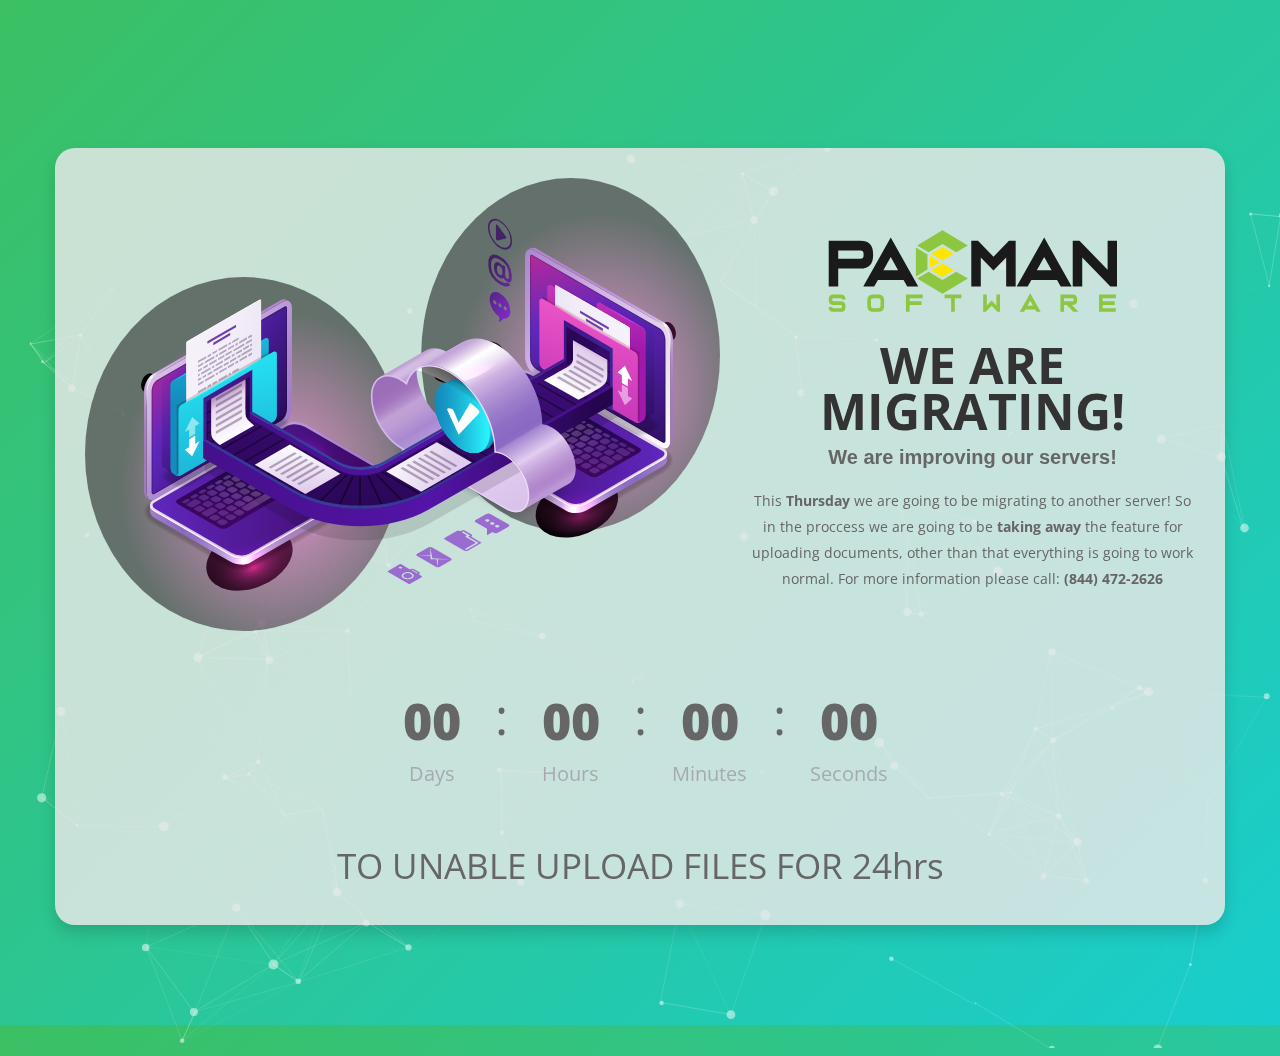
<file: coming-soon.html>
<!doctype html>
<html lang="en">

<head>
    <!-- Required meta tags -->
    <meta charset="utf-8">
    <meta name="viewport" content="width=device-width, initial-scale=1, shrink-to-fit=no">
    <title>PacmanSoftware</title>
    <!-- Favicon -->
    <link rel="shortcut icon" href="images/favicon.ico" />
    <!-- Google Fonts -->
    <link href="https://fonts.googleapis.com/css?family=Open+Sans:300,400,600,700,800&amp;Raleway:300,400,500,600,700,800,900" rel="stylesheet">
    <!-- Bootstrap CSS -->
    <link rel="stylesheet" href="css/bootstrap.min.css">
    <!-- owl-carousel -->
    <link rel="stylesheet" href="css/owl-carousel/owl.carousel.css" />
    <!-- Font Awesome -->
    <link rel="stylesheet" href="css/font-awesome.css" />
    <!-- Magnific Popup -->
    <link rel="stylesheet" href="css/magnific-popup/magnific-popup.css" />
    <!-- media element player -->
    <link href="css/mediaelementplayer.min.css" rel="stylesheet" type="text/css" />
    <!-- Animate -->
    <link rel="stylesheet" href="css/animate.css" />
    <!-- Ionicons -->
    <link rel="stylesheet" href="css/ionicons.min.css">
    <!-- Style -->
    <link rel="stylesheet" href="css/style.css">
    <!-- Responsive -->
    <link rel="stylesheet" href="css/responsive.css">
    <!-- custom style -->
    <link rel="stylesheet" href="css/custom.css" />
    
</head>

<body style="background: linear-gradient(135deg, rgb(38 185 82 / 90%) 0%, rgba(0, 200, 200, 0.9) 100%);overflow-y: hidden; ">
    <!-- loading -->
    <div id="loading">
        <div id="loading-center">
            <div class="loader">
                <div class="cube">
                    <div class="sides">
                        <div class="top"></div>
                        <div class="right"></div>
                        <div class="bottom"></div>
                        <div class="left"></div>
                        <div class="front"></div>
                        <div class="back"></div>
                    </div>
                </div>
            </div>
        </div>
    </div>
    <!-- loading End -->
    <!-- Main Content -->
    <div class="main-content mt-5">
        <!--======= Coming Soon =======-->
        <section class="iq-coming overview-block-ptb text-center">
            <div id="particles-js" style="z-index: -1"></div>
            <div class="container shadow" style="background-color: #e8e8e8d4;border-radius: 20px;padding: 30px;" >
                <div class="row">
                    <div class="col-sm-7" >
                        
                        <img src="images/migrate.svg" class="img-responsive center-block wow zoomIn" style="    width: 100%;">
                        
                        
                        </div> 
                    <div class="col-sm-5">
                        
                        
                        <div class="center-block pt-5">
                       <a href="https://www.pacmansoftware.com"> <img class="img-responsive center-block iq-mb-10 wow zoomIn" id="logo_img" data-wow-duration="1s"  src="images/logosvg.svg" alt="" style="visibility: visible; animation-duration: 1s; animation-name: zoomIn;width: 65%;"></a>
                        <h2 class="iq-tw-7 iq-mt-55 mt-3" style="font-size: 50px;font-family: 'Open Sans', sans-serif;text-transform: uppercase;color: #333333;">We are migrating!</h2>
                        <h5 class="iq-font-light iq-tw-6 mt-2">We are improving our servers!</h5>
                  
                        
                        <p class="mt-3">This <b>Thursday</b> we are going to be migrating to another server! So in the proccess we are going to be <b>taking away</b> the feature for uploading documents, other than that
                        everything is going to work normal. For more information please call: <b>(844) 472-2626</b></p>
                        </div>
                   
                    </div>
                    
                    
                    
                    
                    
                    
                </div>
                
                      <ul id="countdown">
                            <li><span class="days">00</span>
                                <p class="days_text">Days</p>
                            </li>
                            <li class="seperator">:</li>
                            <li><span class="hours">00</span>
                                <p class="hours_text">Hours</p>
                            </li>
                            <li class="seperator">:</li>
                            <li><span class="minutes">00</span>
                                <p class="minutes_text">Minutes</p>
                            </li>
                            <li class="seperator">:</li>
                            <li><span class="seconds">00</span>
                                <p class="seconds_text">Seconds</p>
                            </li>
                        </ul>
                
                
                <p style="font-size: 35px">TO UNABLE UPLOAD FILES FOR 24hrs</p>
                
            </div>
        </section>
        <!--======= Coming Soon End =======-->
    </div>
    <!-- Main Content END -->
    <!-- back-to-top -->
    <div id="back-to-top">
        <a class="top" id="top" href="#top"> <i class="ion-ios-upload-outline"></i> </a>
    </div>
    <!-- back-to-top End -->
        
    <!-- Optional JavaScript -->
    <!-- jQuery first, then Popper.js, then Bootstrap JS -->
    <script src="js/jquery-3.3.1.min.js"></script>
    <script src="js/popper.min.js"></script>
    <script src="js/bootstrap.min.js"></script>
    <!-- Main js -->
    <script src="js/main.js"></script>
    <!-- Google captcha code Js -->
    <script src='https://www.google.com/recaptcha/api.js'></script>
    <!-- Custom -->
    <script src="js/custom.js"></script>
        <script src="js/particles/particles.min.js"></script>
        <script src="js/particles/app.js"></script>
    
</body>

</html>
</file>
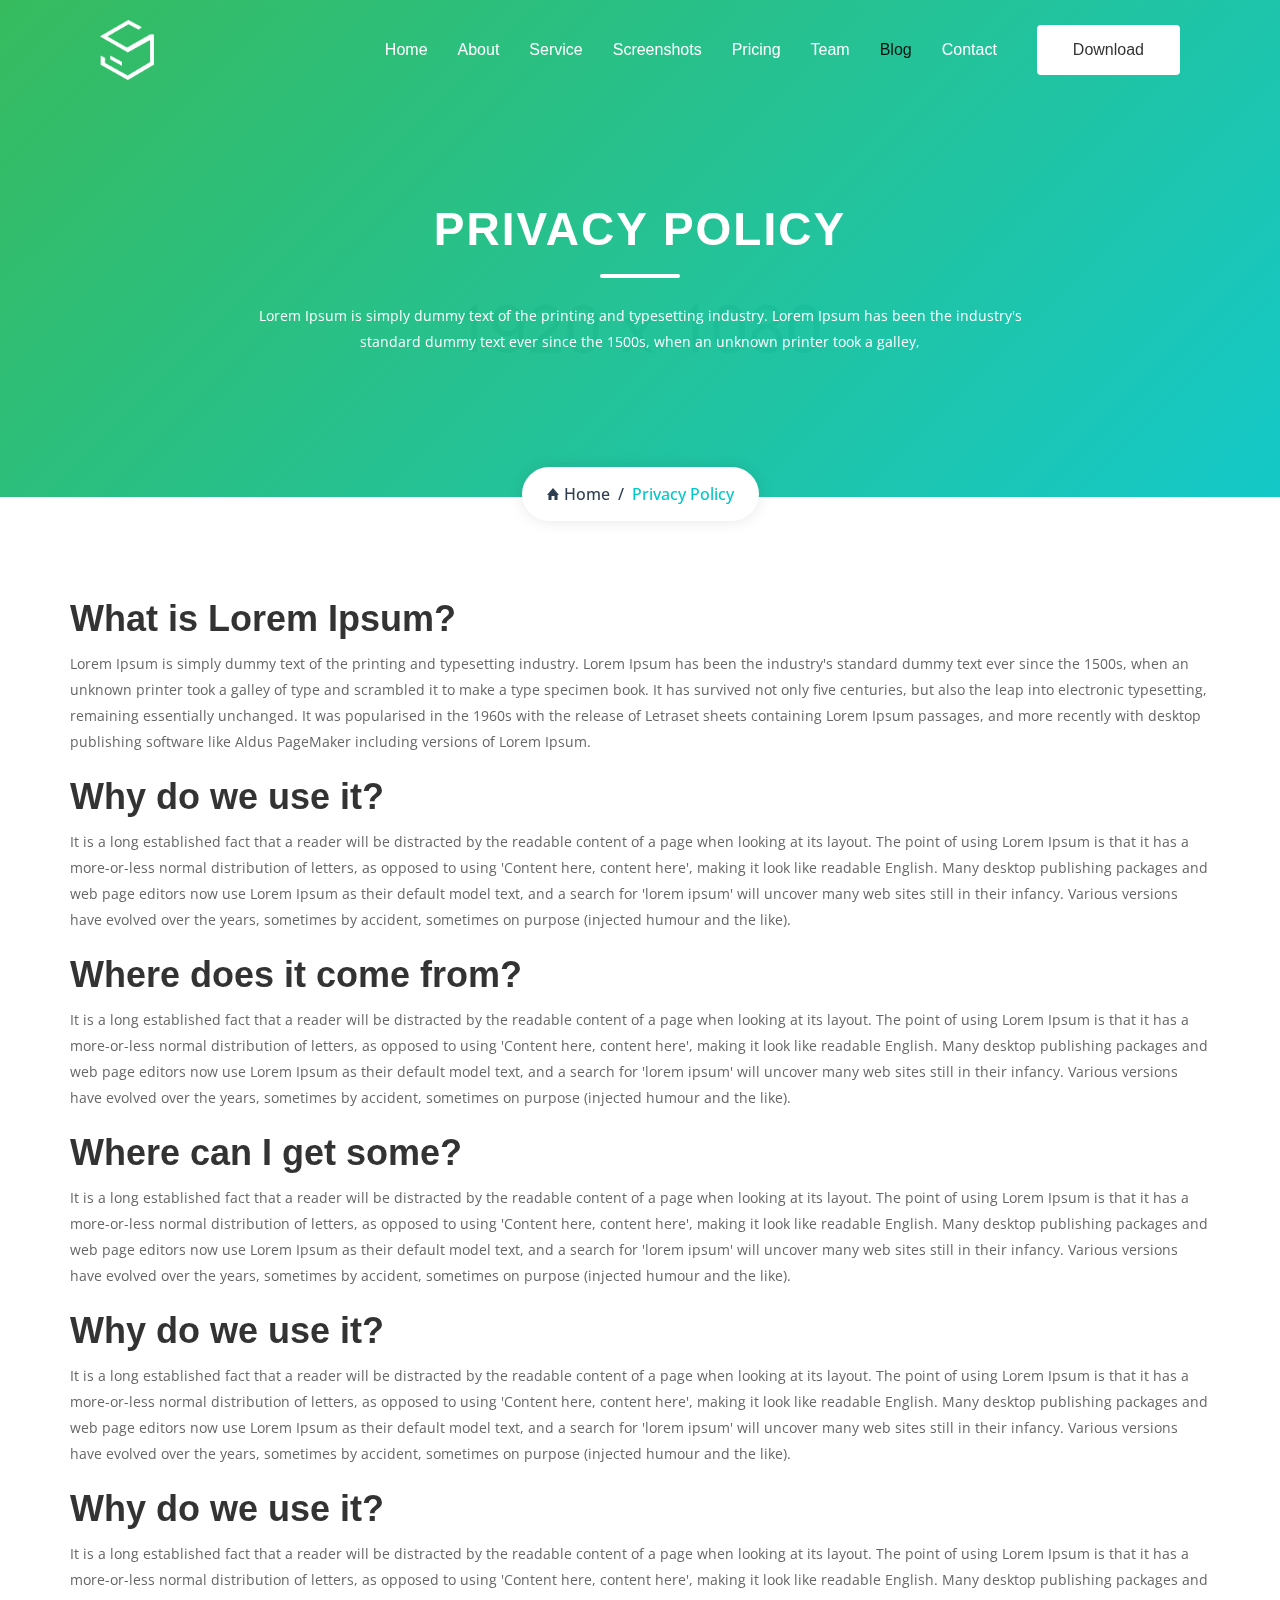
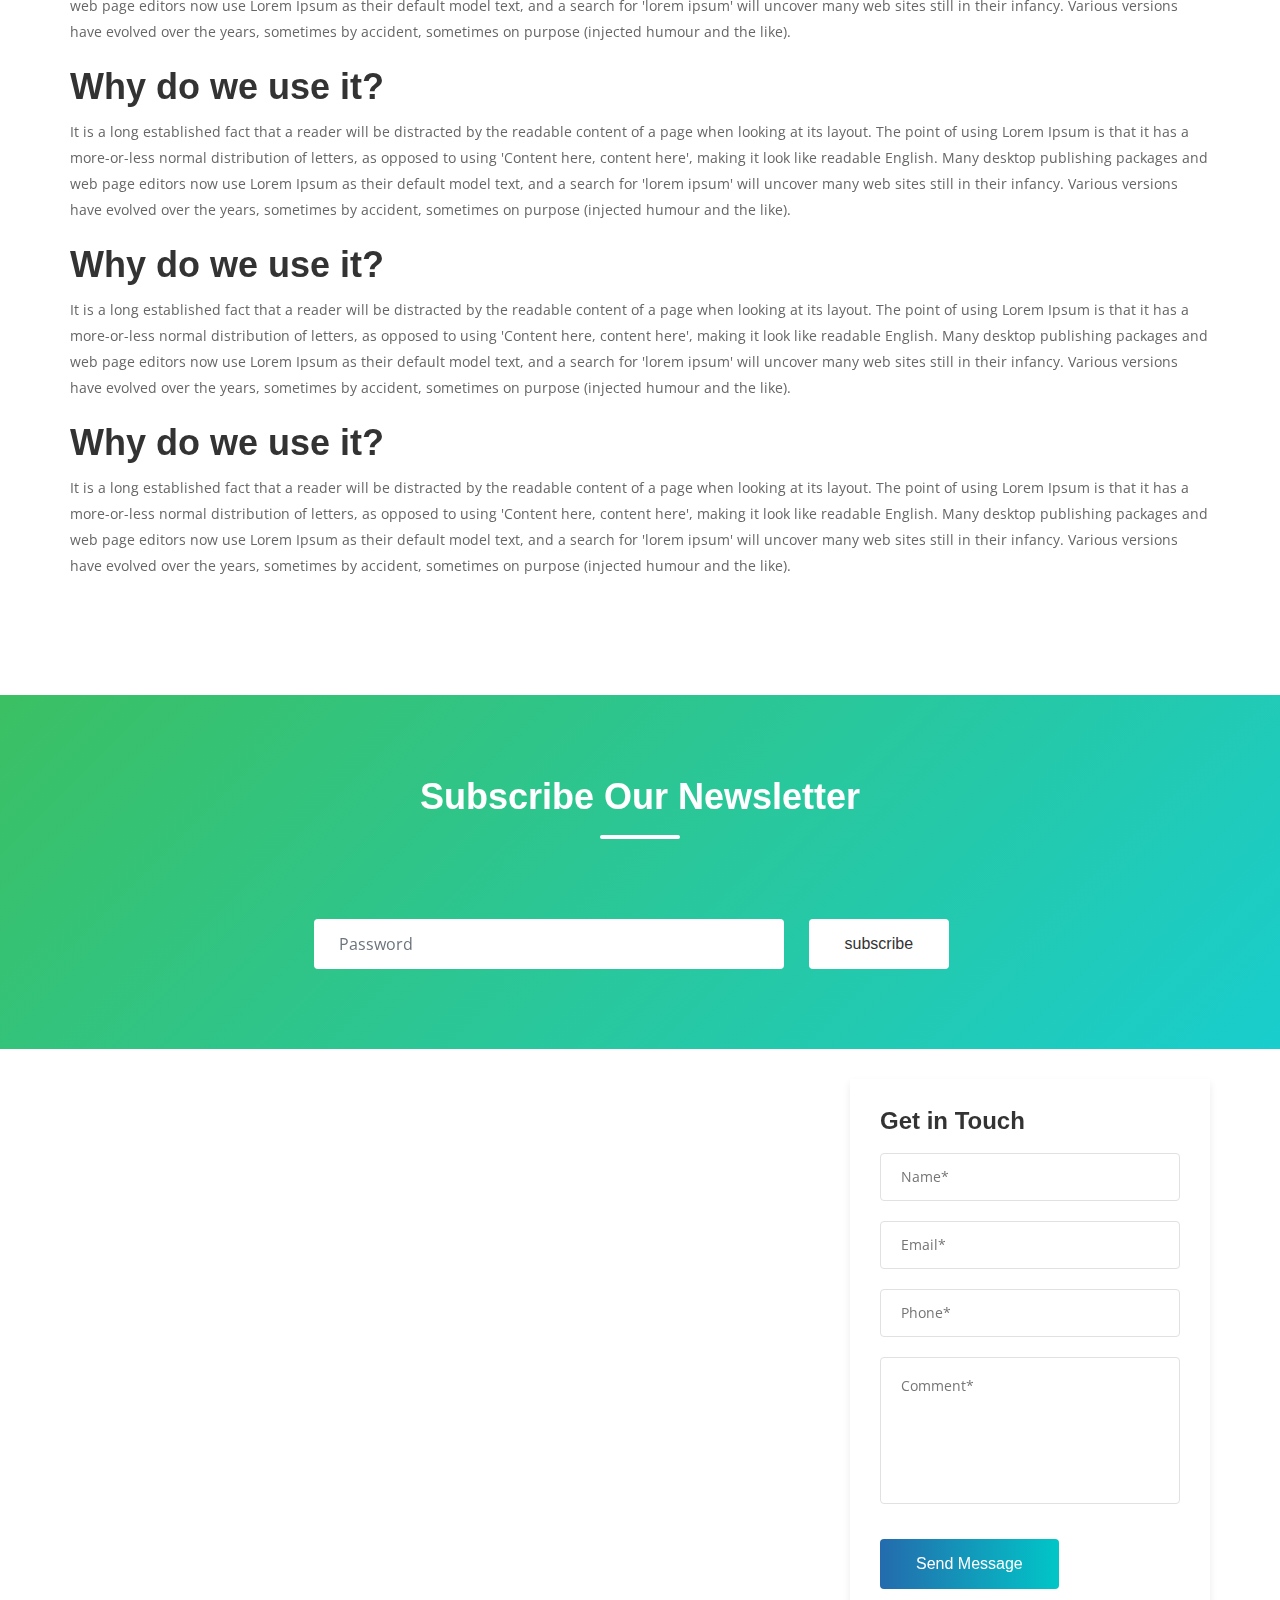
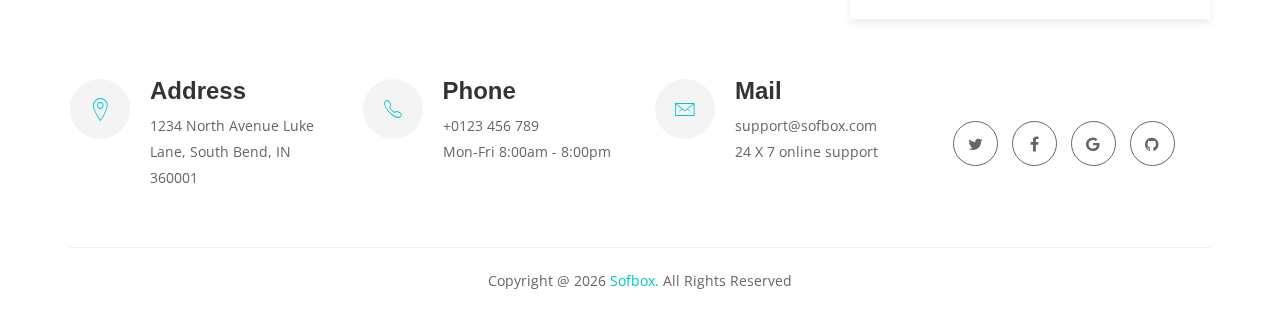
<file: privacy-policy.html>
<!doctype html>
<html lang="en">

<head>
    <!-- Required meta tags -->
    <meta charset="utf-8">
    <meta name="viewport" content="width=device-width, initial-scale=1, shrink-to-fit=no">
    <title>Sofbox - Responsive Software Landing Page</title>
    <!-- Favicon -->
    <link rel="shortcut icon" href="images/favicon.ico" />
    <!-- Google Fonts -->
    <link href="https://fonts.googleapis.com/css?family=Open+Sans:300,400,600,700,800&amp;Raleway:300,400,500,600,700,800,900" rel="stylesheet">
    <!-- Bootstrap CSS -->
    <link rel="stylesheet" href="css/bootstrap.min.css">
    <!-- owl-carousel -->
    <link rel="stylesheet" href="css/owl-carousel/owl.carousel.css" />
    <!-- Font Awesome -->
    <link rel="stylesheet" href="css/font-awesome.css" />
    <!-- Magnific Popup -->
    <link rel="stylesheet" href="css/magnific-popup/magnific-popup.css" />
    <!-- media element player -->
    <link href="css/mediaelementplayer.min.css" rel="stylesheet" type="text/css" />
    <!-- Animate -->
    <link rel="stylesheet" href="css/animate.css" />
    <!-- Ionicons -->
    <link rel="stylesheet" href="css/ionicons.min.css">
    <!-- Style -->
    <link rel="stylesheet" href="css/style.css">
    <!-- Responsive -->
    <link rel="stylesheet" href="css/responsive.css">
    <!-- custom style -->
    <link rel="stylesheet" href="css/custom.css" />
    
</head>

<body>
    <!-- loading -->
    <div id="loading">
        <div id="loading-center">
            <div class="loader">
                <div class="cube">
                    <div class="sides">
                        <div class="top"></div>
                        <div class="right"></div>
                        <div class="bottom"></div>
                        <div class="left"></div>
                        <div class="front"></div>
                        <div class="back"></div>
                    </div>
                </div>
            </div>
        </div>
    </div>
    <!-- loading End -->
    <!-- Header -->
    <header>
        <div class="container-fluid">
            <div class="row">
                <div class="col-sm-12">
                    <nav class="navbar navbar-expand-lg navbar-light">
                        <a class="navbar-brand" href="index.html">
                                <img class="img-fluid" src="images/logo.png" alt="#">
                            </a>
                        <button class="navbar-toggler" type="button" data-toggle="collapse" data-target="#navbarSupportedContent" aria-controls="navbarSupportedContent" aria-expanded="false" aria-label="Toggle navigation">
                            <span class="navbar-toggler-icon"></span>
                        </button>
                        <div class="collapse navbar-collapse" id="navbarSupportedContent">
                            <ul class="navbar-nav mr-auto w-100 justify-content-end">
                                <li class="nav-item =">
                                    <a class="nav-link" href="javascript:void(0)">Home</a>
                                </li>
                                <li class="nav-item">
                                    <a class="nav-link" href="javascript:void(0)">About</a>
                                </li>
                                <li class="nav-item">
                                    <a class="nav-link" href="javascript:void(0)">Service</a>
                                </li>
                                <li class="nav-item">
                                    <a class="nav-link" href="javascript:void(0)">Screenshots</a>
                                </li>
                                <li class="nav-item">
                                    <a class="nav-link" href="#pricing">Pricing</a>
                                </li>
                                <li class="nav-item">
                                    <a class="nav-link" href="javascript:void(0)">Team</a>
                                </li>
                                <li class="nav-item active">
                                    <a class="nav-link" href="javascript:void(0)">Blog</a>
                                </li>
                                <li class="nav-item">
                                    <a class="nav-link" href="javascript:void(0)">Contact</a>
                                </li>
                            </ul>
                            <a href="javascript:void(0)" class="button bt-black pull-right visible-lg">Download</a>
                        </div>
                    </nav>
                </div>
            </div>
        </div>
    </header>
    <!-- Header End -->
    <!-- Breadcrumb -->
    <section class="iq-breadcrumb overview-block-pt text-center iq-parallax iq-over-blue-90" data-jarallax='{"speed": 0.6}' style="background: url(images/bg/01.jpg);">
        <div class="container">
            <div class="row justify-content-center">
                <div class="col-sm-10">
                    <div class="heading-title white iq-breadcrumb-title iq-mtb-100">
                        <h1 class="title iq-tw-7">PRIVACY POLICY</h1>
                        <p class="iq-font-white">Lorem Ipsum is simply dummy text of the printing and typesetting industry. Lorem Ipsum has been the industry's standard dummy text ever since the 1500s, when an unknown printer took a galley,</p>
                    </div>
                    <nav aria-label="breadcrumb">
                        <ol class="breadcrumb">
                            <li class="breadcrumb-item"><a href="index.html"> <i class="ion-home"></i>Home</a></li>
                            <li class="breadcrumb-item active" aria-current="page">Privacy Policy</li>
                        </ol>
                    </nav>
                </div>
            </div>
        </div>
    </section>
    <!-- Breadcrumb End -->
    <!-- Main Content -->
    <div class="main-content">
        <!--======= Blog =======-->
        <section class="privacy-policy overview-block-ptb">
            <div class="container">
                
                <div class="row">
                    <div class="col-sm-12">
                        <h3 class="iq-tw-7 iq-mb-10">What is Lorem Ipsum?</h3>
                        <p>Lorem Ipsum is simply dummy text of the printing and typesetting industry. Lorem Ipsum has been the industry's standard dummy text ever since the 1500s, when an unknown printer took a galley of type and scrambled it to make a type specimen book. It has survived not only five centuries, but also the leap into electronic typesetting, remaining essentially unchanged. It was popularised in the 1960s with the release of Letraset sheets containing Lorem Ipsum passages, and more recently with desktop publishing software like Aldus PageMaker including versions of Lorem Ipsum.</p>

                        <h3 class="iq-tw-7 iq-mt-20 iq-mb-10">Why do we use it?</h3>
                        <p>It is a long established fact that a reader will be distracted by the readable content of a page when looking at its layout. The point of using Lorem Ipsum is that it has a more-or-less normal distribution of letters, as opposed to using 'Content here, content here', making it look like readable English. Many desktop publishing packages and web page editors now use Lorem Ipsum as their default model text, and a search for 'lorem ipsum' will uncover many web sites still in their infancy. Various versions have evolved over the years, sometimes by accident, sometimes on purpose (injected humour and the like).</p>
                        <h3 class="iq-tw-7 iq-mt-20 iq-mb-10">Where does it come from?</h3>
                        <p>It is a long established fact that a reader will be distracted by the readable content of a page when looking at its layout. The point of using Lorem Ipsum is that it has a more-or-less normal distribution of letters, as opposed to using 'Content here, content here', making it look like readable English. Many desktop publishing packages and web page editors now use Lorem Ipsum as their default model text, and a search for 'lorem ipsum' will uncover many web sites still in their infancy. Various versions have evolved over the years, sometimes by accident, sometimes on purpose (injected humour and the like).</p>
                        <h3 class="iq-tw-7 iq-mt-20 iq-mb-10">Where can I get some?</h3>
                        <p>It is a long established fact that a reader will be distracted by the readable content of a page when looking at its layout. The point of using Lorem Ipsum is that it has a more-or-less normal distribution of letters, as opposed to using 'Content here, content here', making it look like readable English. Many desktop publishing packages and web page editors now use Lorem Ipsum as their default model text, and a search for 'lorem ipsum' will uncover many web sites still in their infancy. Various versions have evolved over the years, sometimes by accident, sometimes on purpose (injected humour and the like).</p>
                        <h3 class="iq-tw-7 iq-mt-20 iq-mb-10">Why do we use it?</h3>
                        <p>It is a long established fact that a reader will be distracted by the readable content of a page when looking at its layout. The point of using Lorem Ipsum is that it has a more-or-less normal distribution of letters, as opposed to using 'Content here, content here', making it look like readable English. Many desktop publishing packages and web page editors now use Lorem Ipsum as their default model text, and a search for 'lorem ipsum' will uncover many web sites still in their infancy. Various versions have evolved over the years, sometimes by accident, sometimes on purpose (injected humour and the like).</p>
                        <h3 class="iq-tw-7 iq-mt-20 iq-mb-10">Why do we use it?</h3>
                        <p>It is a long established fact that a reader will be distracted by the readable content of a page when looking at its layout. The point of using Lorem Ipsum is that it has a more-or-less normal distribution of letters, as opposed to using 'Content here, content here', making it look like readable English. Many desktop publishing packages and web page editors now use Lorem Ipsum as their default model text, and a search for 'lorem ipsum' will uncover many web sites still in their infancy. Various versions have evolved over the years, sometimes by accident, sometimes on purpose (injected humour and the like).</p>
                        <h3 class="iq-tw-7 iq-mt-20 iq-mb-10">Why do we use it?</h3>
                        <p>It is a long established fact that a reader will be distracted by the readable content of a page when looking at its layout. The point of using Lorem Ipsum is that it has a more-or-less normal distribution of letters, as opposed to using 'Content here, content here', making it look like readable English. Many desktop publishing packages and web page editors now use Lorem Ipsum as their default model text, and a search for 'lorem ipsum' will uncover many web sites still in their infancy. Various versions have evolved over the years, sometimes by accident, sometimes on purpose (injected humour and the like).</p>
                        <h3 class="iq-tw-7 iq-mt-20 iq-mb-10">Why do we use it?</h3>
                        <p>It is a long established fact that a reader will be distracted by the readable content of a page when looking at its layout. The point of using Lorem Ipsum is that it has a more-or-less normal distribution of letters, as opposed to using 'Content here, content here', making it look like readable English. Many desktop publishing packages and web page editors now use Lorem Ipsum as their default model text, and a search for 'lorem ipsum' will uncover many web sites still in their infancy. Various versions have evolved over the years, sometimes by accident, sometimes on purpose (injected humour and the like).</p>
                        <h3 class="iq-tw-7 iq-mt-20 iq-mb-10">Why do we use it?</h3>
                        <p>It is a long established fact that a reader will be distracted by the readable content of a page when looking at its layout. The point of using Lorem Ipsum is that it has a more-or-less normal distribution of letters, as opposed to using 'Content here, content here', making it look like readable English. Many desktop publishing packages and web page editors now use Lorem Ipsum as their default model text, and a search for 'lorem ipsum' will uncover many web sites still in their infancy. Various versions have evolved over the years, sometimes by accident, sometimes on purpose (injected humour and the like).</p>
                    </div>
                </div>
                
            </div>
        </section>
        <!--======= End Blog =======-->
    </div>
    <!-- Main Content END -->
    <!-- Footer -->
    <footer>
        <!-- Subscribe Our Newsletter -->
        <section class="iq-ptb-80 iq-newsletter iq-bg-over iq-over-blue-90 iq-parallax" data-jarallax='{"speed": 0.6}' style="background: url(images/bg/02.jpg);">
            <div class="container">
                <div class="row">
                    <div class="col-sm-12">
                        <div class="heading-title white iq-mb-40">
                            <h3 class="title iq-tw-7">Subscribe Our Newsletter</h3>
                        </div>
                    </div>
                </div>
                <div class="row justify-content-center">
                    <div class="col-sm-7">
                        <form class="form-inline">
                            <div class="form-group">
                                <label for="inputPassword2" class="sr-only">Password</label>
                                <input type="password" class="form-control" id="inputPassword2" placeholder="Password">
                            </div>
                            <a class="button bt-white iq-ml-25" href="javascript:void(0)">subscribe</a>
                        </form>
                    </div>
                </div>
            </div>
        </section>
        <!-- Subscribe Our Newsletter END -->
        <!-- Footer Info -->
        <section id="contact-us" class="footer-info white-bg">
            <div class="container">
                <div class="row justify-content-end">
                    <div class="col-md-4">
                        <div class="iq-get-in">
                            <h4 class="iq-tw-7 iq-mb-20">Get in Touch</h4>
                            <form id="contact" method="post">
                            <div class="contact-form">
                                <div class="section-field">
                                    <input class="require" id="contact_name" type="text" placeholder="Name*" name="name">
                                </div>
                                <div class="section-field">
                                    <input class="require" id="contact_email" type="email" placeholder="Email*" name="email">
                                </div>
                                <div class="section-field">
                                    <input class="require" id="contact_phone" type="text" placeholder="Phone*" name="phone">
                                </div>
                                <div class="section-field textarea">
                                    <textarea id="contact_message" class="input-message require" placeholder="Comment*" rows="5" name="message"></textarea>
                                </div>
                                <div class="section-field iq-mt-20">
                                    <div class="g-recaptcha" data-sitekey="6Lc5XV4UAAAAAJzUmGomye9Peru8lXyzT22FH0lX"></div>
                                </div>
                                <button id="submit" name="submit" type="submit" value="Send" class="button iq-mt-15">Send Message</button>
                                <div class="alert alert-success alert-dismissible fade show" role="alert" id="success">
                                    <strong>Thank You, Your message has been received.</strong>.
                                    <button type="button" class="close" data-dismiss="alert" aria-label="Close">
                                        <span aria-hidden="true">&times;</span>
                                    </button>
                                </div>
                            </div>
                        </form>
                        </div>
                    </div>
                </div>
            </div>
            <iframe class="map" src="https://www.google.com/maps/embed?pb=!1m18!1m12!1m3!1d3151.840108181602!2d144.95373631539215!3d-37.8172139797516!2m3!1f0!2f0!3f0!3m2!1i1024!2i768!4f13.1!3m3!1m2!1s0x6ad65d4c2b349649%3A0xb6899234e561db11!2sEnvato!5e0!3m2!1sen!2sin!4v1497005461921" style="border:0" allowfullscreen></iframe>
        </section>
        <section class="footer-info iq-pt-60">
            <div class="container">
                <div class="row">
                    <div class="col-sm-6 col-md-3">
                        <div class="iq-footer-box text-left">
                            <div class="iq-icon">
                                <i aria-hidden="true" class="ion-ios-location-outline"></i>
                            </div>
                            <div class="footer-content">
                                <h4 class="iq-tw-6 iq-pb-10">Address</h4>
                                <p>1234 North Avenue Luke Lane, South Bend, IN 360001</p>
                            </div>
                        </div>
                    </div>
                    <div class="col-sm-6 col-md-3 re4-mt-30">
                        <div class="iq-footer-box text-left">
                            <div class="iq-icon">
                                <i aria-hidden="true" class="ion-ios-telephone-outline"></i>
                            </div>
                            <div class="footer-content">
                                <h4 class="iq-tw-6 iq-pb-10">Phone</h4>
                                <p>+0123 456 789
                                    <br>Mon-Fri 8:00am - 8:00pm
                                    <br>
                                </p>
                            </div>
                        </div>
                    </div>
                    <div class="col-sm-6 col-md-3 re-mt-30">
                        <div class="iq-footer-box text-left">
                            <div class="iq-icon">
                                <i aria-hidden="true" class="ion-ios-email-outline"></i>
                            </div>
                            <div class="footer-content">
                                <h4 class="iq-tw-6 iq-pb-10">Mail</h4>
                                <p>support@sofbox.com
                                    <br>24 X 7 online support
                                    <br>
                                </p>
                            </div>
                        </div>
                    </div>
                    <div class="col-sm-6 col-md-3 align-self-center">
                        <ul class="info-share">
                            <li><a href="javascript:void(0)"><i class="fa fa-twitter"></i></a></li>
                            <li><a href="javascript:void(0)"><i class="fa fa-facebook"></i></a></li>
                            <li><a href="javascript:void(0)"><i class="fa fa-google"></i></a></li>
                            <li><a href="javascript:void(0)"><i class="fa fa-github"></i></a></li>
                        </ul>
                    </div>
                </div>
                <div class="row iq-mt-40">
                    <div class="col-sm-12 text-center">
                        <div class="footer-copyright iq-ptb-20">Copyright @<span id="copyright"> <script>document.getElementById('copyright').appendChild(document.createTextNode(new Date().getFullYear()))</script></span> <a href="javascript:void(0)" class="text-green">Sofbox.</a> All Rights Reserved </div>
                    </div>
                </div>
            </div>
        </section>
        <!-- Footer Info END -->
    </footer>
    <!-- Footer END -->
    <!-- back-to-top -->
    <div id="back-to-top">
        <a class="top" id="top" href="#top"> <i class="ion-ios-upload-outline"></i> </a>
    </div>
    <!-- back-to-top End -->
        
    <!-- Optional JavaScript -->
    <!-- jQuery first, then Popper.js, then Bootstrap JS -->
    <script src="js/jquery-3.3.1.min.js"></script>
    <script src="js/popper.min.js"></script>
    <script src="js/bootstrap.min.js"></script>
    <!-- Main js -->
    <script src="js/main.js"></script>
    <!-- Google captcha code Js -->
    <script src='https://www.google.com/recaptcha/api.js'></script>
    <!-- Custom -->
    <script src="js/custom.js"></script>
    
</body>

</html>
</file>
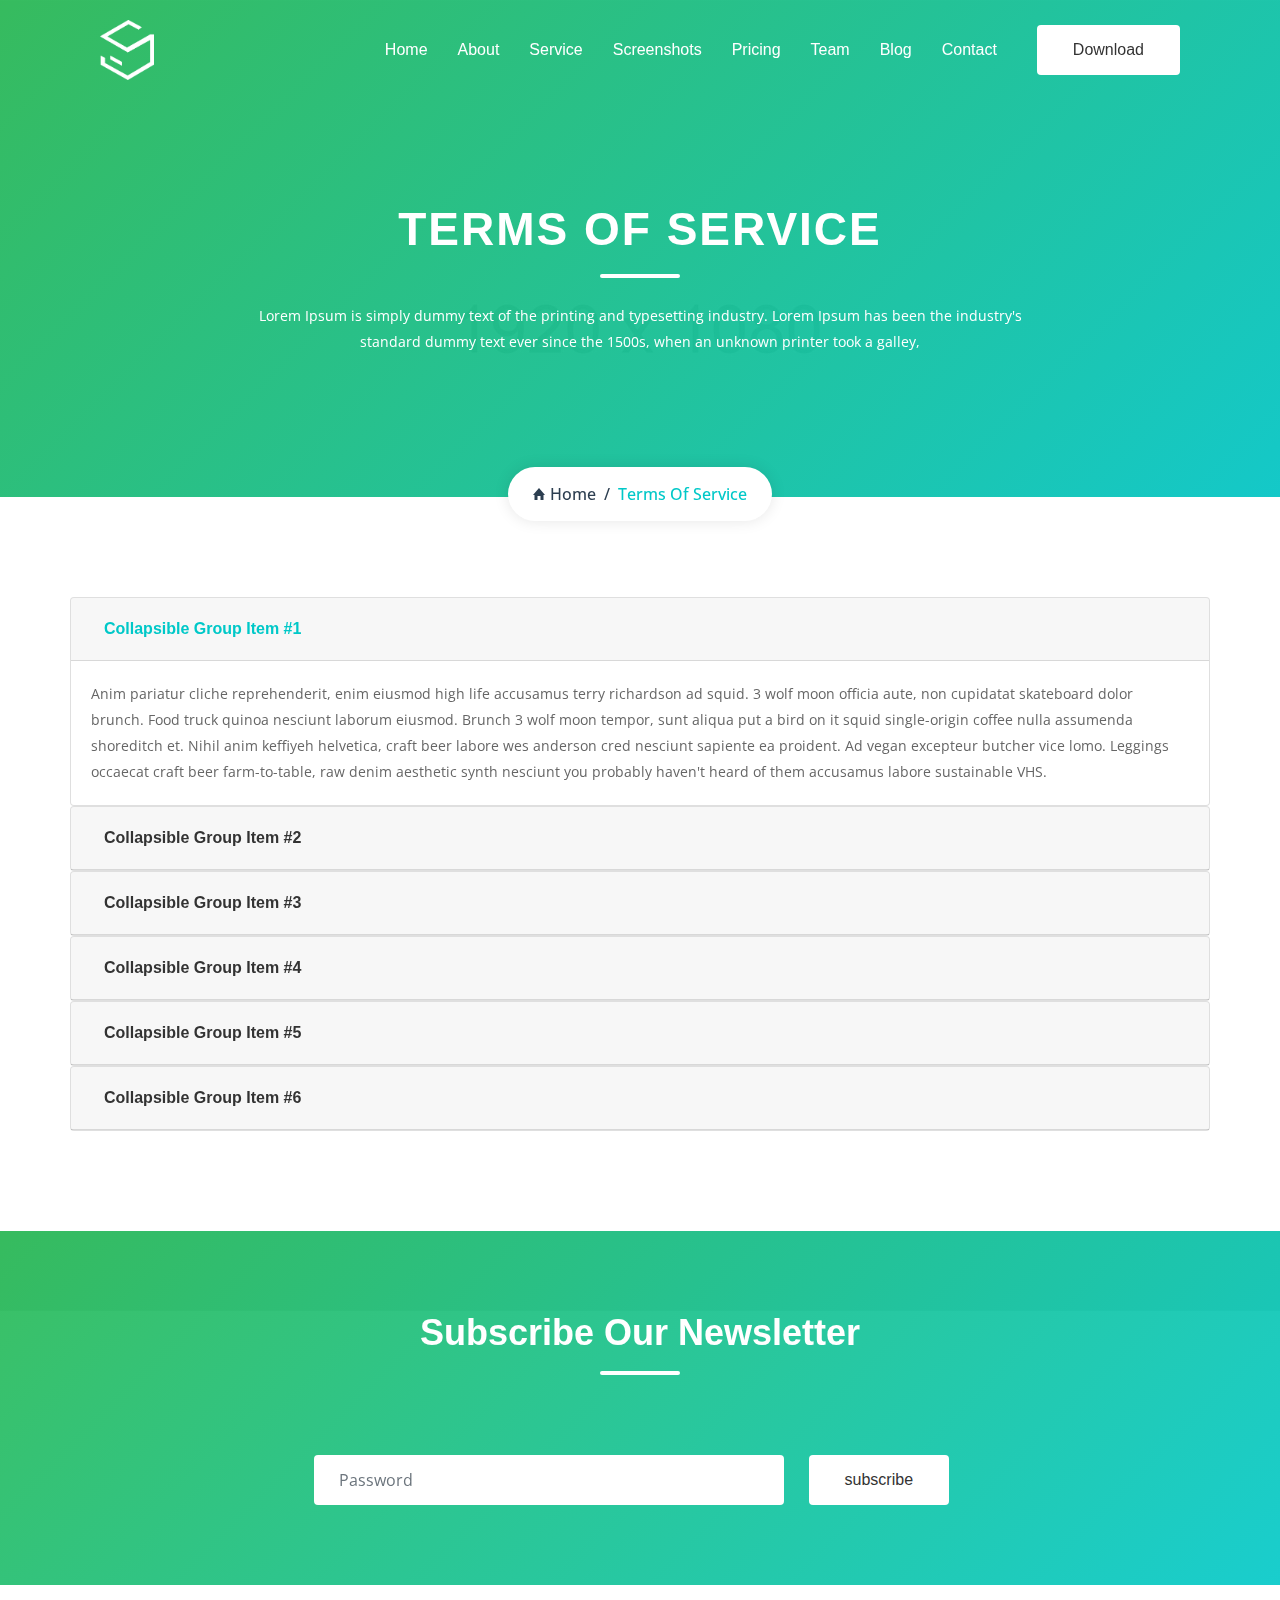
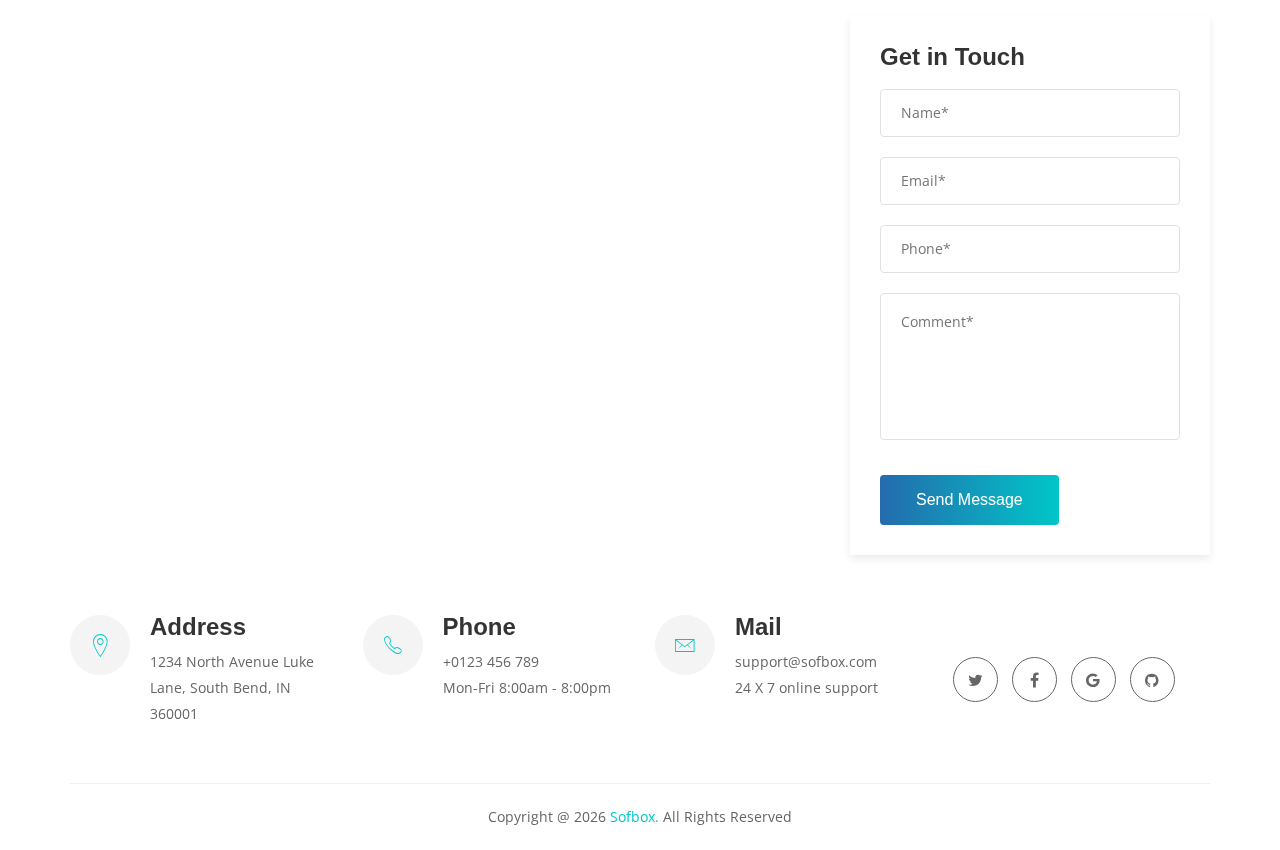
<file: terms-of-service.html>
<!doctype html>
<html lang="en">

<head>
    <!-- Required meta tags -->
    <meta charset="utf-8">
    <meta name="viewport" content="width=device-width, initial-scale=1, shrink-to-fit=no">
    <title>Sofbox - Responsive Software Landing Page</title>
    <!-- Favicon -->
    <link rel="shortcut icon" href="images/favicon.ico" />
    <!-- Google Fonts -->
    <link href="https://fonts.googleapis.com/css?family=Open+Sans:300,400,600,700,800&amp;Raleway:300,400,500,600,700,800,900" rel="stylesheet">
    <!-- Bootstrap CSS -->
    <link rel="stylesheet" href="css/bootstrap.min.css">
    <!-- owl-carousel -->
    <link rel="stylesheet" href="css/owl-carousel/owl.carousel.css" />
    <!-- Font Awesome -->
    <link rel="stylesheet" href="css/font-awesome.css" />
    <!-- Magnific Popup -->
    <link rel="stylesheet" href="css/magnific-popup/magnific-popup.css" />
    <!-- media element player -->
    <link href="css/mediaelementplayer.min.css" rel="stylesheet" type="text/css" />
    <!-- Animate -->
    <link rel="stylesheet" href="css/animate.css" />
    <!-- Ionicons -->
    <link rel="stylesheet" href="css/ionicons.min.css">
    <!-- Style -->
    <link rel="stylesheet" href="css/style.css">
    <!-- Responsive -->
    <link rel="stylesheet" href="css/responsive.css">
    <!-- custom style -->
    <link rel="stylesheet" href="css/custom.css" />
    
</head>

<body>
    <!-- loading -->
    <div id="loading">
        <div id="loading-center">
            <div class="loader">
                <div class="cube">
                    <div class="sides">
                        <div class="top"></div>
                        <div class="right"></div>
                        <div class="bottom"></div>
                        <div class="left"></div>
                        <div class="front"></div>
                        <div class="back"></div>
                    </div>
                </div>
            </div>
        </div>
    </div>
    <!-- loading End -->
    <!-- Header -->
    <header>
        <div class="container-fluid">
            <div class="row">
                <div class="col-sm-12">
                    <nav class="navbar navbar-expand-lg navbar-light">
                        <a class="navbar-brand" href="index.html">
                                <img class="img-fluid" src="images/logo.png" alt="#">
                            </a>
                        <button class="navbar-toggler" type="button" data-toggle="collapse" data-target="#navbarSupportedContent" aria-controls="navbarSupportedContent" aria-expanded="false" aria-label="Toggle navigation">
                            <span class="navbar-toggler-icon"></span>
                        </button>
                        <div class="collapse navbar-collapse" id="navbarSupportedContent">
                            <ul class="navbar-nav mr-auto w-100 justify-content-end">
                                <li class="nav-item =">
                                    <a class="nav-link" href="javascript:void(0)">Home</a>
                                </li>
                                <li class="nav-item">
                                    <a class="nav-link" href="javascript:void(0)">About</a>
                                </li>
                                <li class="nav-item">
                                    <a class="nav-link" href="javascript:void(0)">Service</a>
                                </li>
                                <li class="nav-item">
                                    <a class="nav-link" href="javascript:void(0)">Screenshots</a>
                                </li>
                                <li class="nav-item">
                                    <a class="nav-link" href="#pricing">Pricing</a>
                                </li>
                                <li class="nav-item">
                                    <a class="nav-link" href="javascript:void(0)">Team</a>
                                </li>
                                <li class="nav-item">
                                    <a class="nav-link" href="javascript:void(0)">Blog</a>
                                </li>
                                <li class="nav-item">
                                    <a class="nav-link" href="javascript:void(0)">Contact</a>
                                </li>
                            </ul>
                            <a href="javascript:void(0)" class="button bt-black pull-right visible-lg">Download</a>
                        </div>
                    </nav>
                </div>
            </div>
        </div>
    </header>
    <!-- Header End -->
    <!-- Breadcrumb -->
    <section class="iq-breadcrumb overview-block-pt text-center iq-parallax iq-over-blue-90" data-jarallax='{"speed": 0.6}' style="background: url(images/bg/01.jpg);">
        <div class="container">
            <div class="row justify-content-center">
                <div class="col-sm-10">
                    <div class="heading-title white iq-breadcrumb-title iq-mtb-100">
                        <h1 class="title iq-tw-7">TERMS OF SERVICE</h1>
                        <p class="iq-font-white">Lorem Ipsum is simply dummy text of the printing and typesetting industry. Lorem Ipsum has been the industry's standard dummy text ever since the 1500s, when an unknown printer took a galley,</p>
                    </div>
                    <nav aria-label="breadcrumb">
                        <ol class="breadcrumb">
                            <li class="breadcrumb-item"><a href="index.html"> <i class="ion-home"></i>Home</a></li>
                            <li class="breadcrumb-item active" aria-current="page">Terms Of Service</li>
                        </ol>
                    </nav>
                </div>
            </div>
        </div>
    </section>
    <!-- Breadcrumb End -->
    <!-- Main Content -->
    <div class="main-content">
        <!--======= Blog =======-->
        <section class="terms-of-service overview-block-ptb">
            <div class="container">
                <div class="row">
                    <div class="col-sm-12">
                        <div id="accordion">
  <div class="card">
    <div class="card-header" id="headingOne">
      <h5 class="mb-0">
        <button class="btn btn-link" data-toggle="collapse" data-target="#collapseOne" aria-expanded="true" aria-controls="collapseOne">
          Collapsible Group Item #1
        </button>
      </h5>
    </div>

    <div id="collapseOne" class="collapse show" aria-labelledby="headingOne" data-parent="#accordion">
      <div class="card-body">
        Anim pariatur cliche reprehenderit, enim eiusmod high life accusamus terry richardson ad squid. 3 wolf moon officia aute, non cupidatat skateboard dolor brunch. Food truck quinoa nesciunt laborum eiusmod. Brunch 3 wolf moon tempor, sunt aliqua put a bird on it squid single-origin coffee nulla assumenda shoreditch et. Nihil anim keffiyeh helvetica, craft beer labore wes anderson cred nesciunt sapiente ea proident. Ad vegan excepteur butcher vice lomo. Leggings occaecat craft beer farm-to-table, raw denim aesthetic synth nesciunt you probably haven't heard of them accusamus labore sustainable VHS.
      </div>
    </div>
  </div>
  <div class="card">
    <div class="card-header" id="headingTwo">
      <h5 class="mb-0">
        <button class="btn btn-link collapsed" data-toggle="collapse" data-target="#collapseTwo" aria-expanded="false" aria-controls="collapseTwo">
          Collapsible Group Item #2
        </button>
      </h5>
    </div>
    <div id="collapseTwo" class="collapse" aria-labelledby="headingTwo" data-parent="#accordion">
      <div class="card-body">
        Anim pariatur cliche reprehenderit, enim eiusmod high life accusamus terry richardson ad squid. 3 wolf moon officia aute, non cupidatat skateboard dolor brunch. Food truck quinoa nesciunt laborum eiusmod. Brunch 3 wolf moon tempor, sunt aliqua put a bird on it squid single-origin coffee nulla assumenda shoreditch et. Nihil anim keffiyeh helvetica, craft beer labore wes anderson cred nesciunt sapiente ea proident. Ad vegan excepteur butcher vice lomo. Leggings occaecat craft beer farm-to-table, raw denim aesthetic synth nesciunt you probably haven't heard of them accusamus labore sustainable VHS.
      </div>
    </div>
  </div>
  <div class="card">
    <div class="card-header" id="headingThree">
      <h5 class="mb-0">
        <button class="btn btn-link collapsed" data-toggle="collapse" data-target="#collapseThree" aria-expanded="false" aria-controls="collapseThree">
          Collapsible Group Item #3
        </button>
      </h5>
    </div>
    <div id="collapseThree" class="collapse" aria-labelledby="headingThree" data-parent="#accordion">
      <div class="card-body">
        Anim pariatur cliche reprehenderit, enim eiusmod high life accusamus terry richardson ad squid. 3 wolf moon officia aute, non cupidatat skateboard dolor brunch. Food truck quinoa nesciunt laborum eiusmod. Brunch 3 wolf moon tempor, sunt aliqua put a bird on it squid single-origin coffee nulla assumenda shoreditch et. Nihil anim keffiyeh helvetica, craft beer labore wes anderson cred nesciunt sapiente ea proident. Ad vegan excepteur butcher vice lomo. Leggings occaecat craft beer farm-to-table, raw denim aesthetic synth nesciunt you probably haven't heard of them accusamus labore sustainable VHS.
      </div>
    </div>
  </div>
  <div class="card">
    <div class="card-header" id="headingThreee">
      <h5 class="mb-0">
        <button class="btn btn-link collapsed" data-toggle="collapse" data-target="#collapseThreee" aria-expanded="false" aria-controls="collapseThree">
          Collapsible Group Item #4
        </button>
      </h5>
    </div>
    <div id="collapseThreee" class="collapse" aria-labelledby="headingThreee" data-parent="#accordion">
      <div class="card-body">
        Anim pariatur cliche reprehenderit, enim eiusmod high life accusamus terry richardson ad squid. 3 wolf moon officia aute, non cupidatat skateboard dolor brunch. Food truck quinoa nesciunt laborum eiusmod. Brunch 3 wolf moon tempor, sunt aliqua put a bird on it squid single-origin coffee nulla assumenda shoreditch et. Nihil anim keffiyeh helvetica, craft beer labore wes anderson cred nesciunt sapiente ea proident. Ad vegan excepteur butcher vice lomo. Leggings occaecat craft beer farm-to-table, raw denim aesthetic synth nesciunt you probably haven't heard of them accusamus labore sustainable VHS.
      </div>
    </div>
  </div>
  <div class="card">
    <div class="card-header" id="headingThreeee">
      <h5 class="mb-0">
        <button class="btn btn-link collapsed" data-toggle="collapse" data-target="#collapseThreeee" aria-expanded="false" aria-controls="collapseThree">
          Collapsible Group Item #5
        </button>
      </h5>
    </div>
    <div id="collapseThreeee" class="collapse" aria-labelledby="headingThreeee" data-parent="#accordion">
      <div class="card-body">
        Anim pariatur cliche reprehenderit, enim eiusmod high life accusamus terry richardson ad squid. 3 wolf moon officia aute, non cupidatat skateboard dolor brunch. Food truck quinoa nesciunt laborum eiusmod. Brunch 3 wolf moon tempor, sunt aliqua put a bird on it squid single-origin coffee nulla assumenda shoreditch et. Nihil anim keffiyeh helvetica, craft beer labore wes anderson cred nesciunt sapiente ea proident. Ad vegan excepteur butcher vice lomo. Leggings occaecat craft beer farm-to-table, raw denim aesthetic synth nesciunt you probably haven't heard of them accusamus labore sustainable VHS.
      </div>
    </div>
  </div>
  <div class="card">
    <div class="card-header" id="headingThreeeee">
      <h5 class="mb-0">
        <button class="btn btn-link collapsed" data-toggle="collapse" data-target="#collapseThreeeee" aria-expanded="false" aria-controls="collapseThree">
          Collapsible Group Item #6
        </button>
      </h5>
    </div>
    <div id="collapseThreeeee" class="collapse" aria-labelledby="headingThreeeee" data-parent="#accordion">
      <div class="card-body">
        Anim pariatur cliche reprehenderit, enim eiusmod high life accusamus terry richardson ad squid. 3 wolf moon officia aute, non cupidatat skateboard dolor brunch. Food truck quinoa nesciunt laborum eiusmod. Brunch 3 wolf moon tempor, sunt aliqua put a bird on it squid single-origin coffee nulla assumenda shoreditch et. Nihil anim keffiyeh helvetica, craft beer labore wes anderson cred nesciunt sapiente ea proident. Ad vegan excepteur butcher vice lomo. Leggings occaecat craft beer farm-to-table, raw denim aesthetic synth nesciunt you probably haven't heard of them accusamus labore sustainable VHS.
      </div>
    </div>
  </div>
</div>
                    </div>
                </div>
            </div>
        </section>
        <!--======= End Blog =======-->
    </div>
    <!-- Main Content END -->
    <!-- Footer -->
    <footer>
        <!-- Subscribe Our Newsletter -->
        <section class="iq-ptb-80 iq-newsletter iq-bg-over iq-over-blue-90 iq-parallax" data-jarallax='{"speed": 0.6}' style="background: url(images/bg/02.jpg);">
            <div class="container">
                <div class="row">
                    <div class="col-sm-12">
                        <div class="heading-title white iq-mb-40">
                            <h3 class="title iq-tw-7">Subscribe Our Newsletter</h3>
                        </div>
                    </div>
                </div>
                <div class="row justify-content-center">
                    <div class="col-sm-7">
                        <form class="form-inline">
                            <div class="form-group">
                                <label for="inputPassword2" class="sr-only">Password</label>
                                <input type="password" class="form-control" id="inputPassword2" placeholder="Password">
                            </div>
                            <a class="button bt-white iq-ml-25" href="javascript:void(0)">subscribe</a>
                        </form>
                    </div>
                </div>
            </div>
        </section>
        <!-- Subscribe Our Newsletter END -->
        <!-- Footer Info -->
        <section id="contact-us" class="footer-info white-bg">
            <div class="container">
                <div class="row justify-content-end">
                    <div class="col-md-4">
                        <div class="iq-get-in">
                            <h4 class="iq-tw-7 iq-mb-20">Get in Touch</h4>
                            <form id="contact" method="post">
                            <div class="contact-form">
                                <div class="section-field">
                                    <input class="require" id="contact_name" type="text" placeholder="Name*" name="name">
                                </div>
                                <div class="section-field">
                                    <input class="require" id="contact_email" type="email" placeholder="Email*" name="email">
                                </div>
                                <div class="section-field">
                                    <input class="require" id="contact_phone" type="text" placeholder="Phone*" name="phone">
                                </div>
                                <div class="section-field textarea">
                                    <textarea id="contact_message" class="input-message require" placeholder="Comment*" rows="5" name="message"></textarea>
                                </div>
                                <div class="section-field iq-mt-20">
                                    <div class="g-recaptcha" data-sitekey="6Lc5XV4UAAAAAJzUmGomye9Peru8lXyzT22FH0lX"></div>
                                </div>
                                <button id="submit" name="submit" type="submit" value="Send" class="button iq-mt-15">Send Message</button>
                                <div class="alert alert-success alert-dismissible fade show" role="alert" id="success">
                                    <strong>Thank You, Your message has been received.</strong>.
                                    <button type="button" class="close" data-dismiss="alert" aria-label="Close">
                                        <span aria-hidden="true">&times;</span>
                                    </button>
                                </div>
                            </div>
                        </form>
                        </div>
                    </div>
                </div>
            </div>
            <iframe class="map" src="https://www.google.com/maps/embed?pb=!1m18!1m12!1m3!1d3151.840108181602!2d144.95373631539215!3d-37.8172139797516!2m3!1f0!2f0!3f0!3m2!1i1024!2i768!4f13.1!3m3!1m2!1s0x6ad65d4c2b349649%3A0xb6899234e561db11!2sEnvato!5e0!3m2!1sen!2sin!4v1497005461921" style="border:0" allowfullscreen></iframe>
        </section>
        <section class="footer-info iq-pt-60">
            <div class="container">
                <div class="row">
                    <div class="col-sm-6 col-md-3">
                        <div class="iq-footer-box text-left">
                            <div class="iq-icon">
                                <i aria-hidden="true" class="ion-ios-location-outline"></i>
                            </div>
                            <div class="footer-content">
                                <h4 class="iq-tw-6 iq-pb-10">Address</h4>
                                <p>1234 North Avenue Luke Lane, South Bend, IN 360001</p>
                            </div>
                        </div>
                    </div>
                    <div class="col-sm-6 col-md-3 re4-mt-30">
                        <div class="iq-footer-box text-left">
                            <div class="iq-icon">
                                <i aria-hidden="true" class="ion-ios-telephone-outline"></i>
                            </div>
                            <div class="footer-content">
                                <h4 class="iq-tw-6 iq-pb-10">Phone</h4>
                                <p>+0123 456 789
                                    <br>Mon-Fri 8:00am - 8:00pm
                                    <br>
                                </p>
                            </div>
                        </div>
                    </div>
                    <div class="col-sm-6 col-md-3 re-mt-30">
                        <div class="iq-footer-box text-left">
                            <div class="iq-icon">
                                <i aria-hidden="true" class="ion-ios-email-outline"></i>
                            </div>
                            <div class="footer-content">
                                <h4 class="iq-tw-6 iq-pb-10">Mail</h4>
                                <p>support@sofbox.com
                                    <br>24 X 7 online support
                                    <br>
                                </p>
                            </div>
                        </div>
                    </div>
                    <div class="col-sm-6 col-md-3 align-self-center">
                        <ul class="info-share">
                            <li><a href="javascript:void(0)"><i class="fa fa-twitter"></i></a></li>
                            <li><a href="javascript:void(0)"><i class="fa fa-facebook"></i></a></li>
                            <li><a href="javascript:void(0)"><i class="fa fa-google"></i></a></li>
                            <li><a href="javascript:void(0)"><i class="fa fa-github"></i></a></li>
                        </ul>
                    </div>
                </div>
                <div class="row iq-mt-40">
                    <div class="col-sm-12 text-center">
                        <div class="footer-copyright iq-ptb-20">Copyright @<span id="copyright"> <script>document.getElementById('copyright').appendChild(document.createTextNode(new Date().getFullYear()))</script></span> <a href="javascript:void(0)" class="text-green">Sofbox.</a> All Rights Reserved </div>
                    </div>
                </div>
            </div>
        </section>
        <!-- Footer Info END -->
    </footer>
    <!-- Footer END -->
    <!-- back-to-top -->
    <div id="back-to-top">
        <a class="top" id="top" href="#top"> <i class="ion-ios-upload-outline"></i> </a>
    </div>
    <!-- back-to-top End -->
        
    <!-- Optional JavaScript -->
    <!-- jQuery first, then Popper.js, then Bootstrap JS -->
    <script src="js/jquery-3.3.1.min.js"></script>
    <script src="js/popper.min.js"></script>
    <script src="js/bootstrap.min.js"></script>
    <!-- Main js -->
    <script src="js/main.js"></script>
    <!-- Google captcha code Js -->
    <script src='https://www.google.com/recaptcha/api.js'></script>
    <!-- Custom -->
    <script src="js/custom.js"></script>
    
</body>

</html>
</file>
<file: css/style.css>
/*

Template: Sofbox - Responsive Software Landing Page
Author: iqonicthemes.in
Version: 3.0
Design and Developed by: iqonicthemes.in

*/

/*================================================
[  Table of contents  ]
================================================

:: General
:: Back to Top
:: Loader
:: Buttons
:: Page Section Margin Padding
:: Text Weight
:: Text Color 
:: Font Size
:: Background Color
:: BG Effect
:: Background Gradient
:: Section Title
:: Header
:: Banner
:: How it Works
:: Who is Sofbox ?
:: Software Features
:: Great screenshots
:: Special Features
:: More Useful Infomation
:: Sofbox Specialities
:: Counter
:: Loved By Our Customers
:: Affordable Price
:: Meet the Team
:: Compare Services
:: Frequently Asked Questions
:: Latest Blog Post
:: Our clients
:: Subscribe Our Newsletter
:: Get in Touch
:: Footer Info
:: Breadcrumb Inner Page
:: Blog Page
:: Blog - SideBar
:: 404 Error
:: Coming Soon
:: jarallax
:: TERMS OF SERVICE
:: OWL Carousel
:: Testimonial
:: Pricing Table
:: Feature
:: Extra

======================================
[ End table content ]
======================================*/

/*---------------------------------------------------------------------
                               General
-----------------------------------------------------------------------*/

*::-moz-selection { background: #00c8c8; color: #fff; text-shadow: none; }
::-moz-selection { background: #00c8c8; color: #fff; text-shadow: none; }
::selection { background: #00c8c8; color: #fff; text-shadow: none; }
body { font-family: 'Open Sans', sans-serif; font-weight: normal; font-style: normal; font-size: 14px; line-height: 26px; color: #666666; overflow-x: hidden; }
a, .button { transition: all 0.5s ease-in-out; transition: all 0.5s ease-in-out; -moz-transition: all 0.5s ease-in-out; -ms-transition: all 0.5s ease-in-out; -o-transition: all 0.5s ease-in-out; -webkit-transition: all 0.5s ease-in-out; color: #333333; }
a:focus { text-decoration: none !important; }
a:focus, a:hover { color: #4ac3f3; text-decoration: none !important; }
a, .button, input { outline: medium none !important; color: #00c8c8; }
h1, h2, h3, h4, h5, h6 { font-family: 'Raleway', sans-serif; font-weight: normal; color: #333333; margin-top: 0px; margin-bottom: 0px; }
h1 a, h2 a, h3 a, h4 a, h5 a, h6 a { color: inherit; }
h1 { font-size: 52px; font-style: normal; line-height: 58px; }
h2 { font-size: 40px; font-style: normal; line-height: 46px; }
h3 { font-size: 36px; font-style: normal; line-height: 44px; }
h4 { font-size: 24px; font-style: normal; line-height: 24px; }
h5 { font-size: 20px; font-style: normal; line-height: 30px; }
h6 { font-size: 18px; font-style: normal; line-height: 28px; }
.lead { font-size: 16px; line-height: 24px; margin: 0; }
ul { margin: 0px; padding: 0px; }
li { list-style: none; }
hr { margin: 0; padding: 0px; border-bottom: 1px solid #e0e0e0; border-top: 0px; }
label { font-size: 15px; font-weight: 400; color: #aaaaaa; }
.label { color: #fff !important; font-size: 9px !important; }
.blockquote, blockquote { border-left: 5px solid #00c8c8; font-size: 16px; }
.no-padding { padding: 0px !important; }
.no-border { border: none !important; }
.container { max-width: 1170px; }

/*---------------------------------------------------------------------
                               Back to Top
-----------------------------------------------------------------------*/
#back-to-top .top { z-index: 999; position: fixed; margin: 0px; color: #fff; background: #333333; position: fixed; bottom: 120px; right: 25px; z-index: 999; font-size: 26px; width: 50px; height: 50px; text-align: center; line-height: 50px; border-radius: 90px; -webkit-transition: all .3s ease-in-out; -moz-transition: all .3s ease-in-out; transition: all .3s ease-in-out; }
#back-to-top .top:hover { background: #00c8c8; color: #fff; -webkit-box-shadow: 0px 0px 30px 0px rgba(0, 0, 0, 0.1); -moz-box-shadow: 0px 0px 30px 0px rgba(0, 0, 0, 0.1); box-shadow: 0px 0px 30px 0px rgba(0, 0, 0, 0.1); }

/*---------------------------------------------------------------------
                                Loader
-----------------------------------------------------------------------*/
#loading { background-color: #eee; height: 100%; width: 100%; position: fixed; margin-top: 0px; top: 0px; left: 0px; bottom: 0px; overflow: hidden !important; right: 0px; z-index: 999999; }
#loading-center { width: 100%; height: 100%; position: relative; }
.loader { width: 3em; height: 3em; margin: auto; left: 0; right: 0; top: 0; bottom: 0; position: absolute; }
@-webkit-keyframes rotate {
  0% { -webkit-transform: rotateX(-37.5deg) rotateY(45deg); transform: rotateX(-37.5deg) rotateY(45deg); }
  50% { -webkit-transform: rotateX(-37.5deg) rotateY(405deg); transform: rotateX(-37.5deg) rotateY(405deg); }
  100% { -webkit-transform: rotateX(-37.5deg) rotateY(405deg); transform: rotateX(-37.5deg) rotateY(405deg); }
}
@keyframes rotate {
  0% { -webkit-transform: rotateX(-37.5deg) rotateY(45deg); transform: rotateX(-37.5deg) rotateY(45deg); }
  50% { -webkit-transform: rotateX(-37.5deg) rotateY(405deg); transform: rotateX(-37.5deg) rotateY(405deg); }
  100% { -webkit-transform: rotateX(-37.5deg) rotateY(405deg); transform: rotateX(-37.5deg) rotateY(405deg); }
}
.cube, .cube * { position: absolute; width: 71px; height: 71px; left: 0; right: 0; top: 0; bottom: 0; }
.sides { -webkit-animation: rotate 3s ease infinite; animation: rotate 3s ease infinite; -webkit-animation-delay: .8s; animation-delay: .8s; -webkit-transform-style: preserve-3d; transform-style: preserve-3d; -webkit-transform: rotateX(-37.5deg) rotateY(45deg); transform: rotateX(-37.5deg) rotateY(45deg); }
.cube .sides * { box-sizing: border-box; background-color: rgba(0, 200, 200, 0.8); border: 5px solid white; }
.cube .sides .top { -webkit-animation: top-animation 3s ease infinite; animation: top-animation 3s ease infinite; -webkit-animation-delay: 0ms; animation-delay: 0ms; -webkit-transform: rotateX(90deg) translateZ(90px); transform: rotateX(90deg) translateZ(90px); -webkit-animation-fill-mode: forwards; animation-fill-mode: forwards; -webkit-transform-origin: 50% 50%; transform-origin: 50% 50%; }
@-webkit-keyframes top-animation {
  0% { opacity: 1; -webkit-transform: rotateX(90deg) translateZ(90px); transform: rotateX(90deg) translateZ(90px); }
  20% { opacity: 1; -webkit-transform: rotateX(90deg) translateZ(35px); transform: rotateX(90deg) translateZ(35px); }
  70% { opacity: 1; -webkit-transform: rotateX(90deg) translateZ(35px); transform: rotateX(90deg) translateZ(35px); }
  90% { opacity: 1; -webkit-transform: rotateX(90deg) translateZ(90px); transform: rotateX(90deg) translateZ(90px); }
  100% { opacity: 1; -webkit-transform: rotateX(90deg) translateZ(90px); transform: rotateX(90deg) translateZ(90px); }
}
@keyframes top-animation {
  0% { opacity: 1; -webkit-transform: rotateX(90deg) translateZ(90px); transform: rotateX(90deg) translateZ(90px); }
  20% { opacity: 1; -webkit-transform: rotateX(90deg) translateZ(35px); transform: rotateX(90deg) translateZ(35px); }
  70% { opacity: 1; -webkit-transform: rotateX(90deg) translateZ(35px); transform: rotateX(90deg) translateZ(35px); }
  90% { opacity: 1; -webkit-transform: rotateX(90deg) translateZ(90px); transform: rotateX(90deg) translateZ(90px); }
  100% { opacity: 1; -webkit-transform: rotateX(90deg) translateZ(90px); transform: rotateX(90deg) translateZ(90px); }
}
.cube .sides .bottom { -webkit-animation: bottom-animation 3s ease infinite; animation: bottom-animation 3s ease infinite; -webkit-animation-delay: 0ms; animation-delay: 0ms; -webkit-transform: rotateX(-90deg) translateZ(90px); transform: rotateX(-90deg) translateZ(90px); -webkit-animation-fill-mode: forwards; animation-fill-mode: forwards; -webkit-transform-origin: 50% 50%; transform-origin: 50% 50%; }
@-webkit-keyframes bottom-animation {
  0% { opacity: 1; -webkit-transform: rotateX(-90deg) translateZ(90px); transform: rotateX(-90deg) translateZ(90px); }
  20% { opacity: 1; -webkit-transform: rotateX(-90deg) translateZ(35px); transform: rotateX(-90deg) translateZ(35px); }
  70% { opacity: 1; -webkit-transform: rotateX(-90deg) translateZ(35px); transform: rotateX(-90deg) translateZ(35px); }
  90% { opacity: 1; -webkit-transform: rotateX(-90deg) translateZ(90px); transform: rotateX(-90deg) translateZ(90px); }
  100% { opacity: 1; -webkit-transform: rotateX(-90deg) translateZ(90px); transform: rotateX(-90deg) translateZ(90px); }
}
@keyframes bottom-animation {
  0% { opacity: 1; -webkit-transform: rotateX(-90deg) translateZ(90px); transform: rotateX(-90deg) translateZ(90px); }
  20% { opacity: 1; -webkit-transform: rotateX(-90deg) translateZ(35px); transform: rotateX(-90deg) translateZ(35px); }
  70% { opacity: 1; -webkit-transform: rotateX(-90deg) translateZ(35px); transform: rotateX(-90deg) translateZ(35px); }
  90% { opacity: 1; -webkit-transform: rotateX(-90deg) translateZ(90px); transform: rotateX(-90deg) translateZ(90px); }
  100% { opacity: 1; -webkit-transform: rotateX(-90deg) translateZ(90px); transform: rotateX(-90deg) translateZ(90px); }
}
.cube .sides .front { -webkit-animation: front-animation 3s ease infinite; animation: front-animation 3s ease infinite; -webkit-animation-delay: 100ms; animation-delay: 100ms; -webkit-transform: rotateY(0deg) translateZ(90px); transform: rotateY(0deg) translateZ(90px); -webkit-animation-fill-mode: forwards; animation-fill-mode: forwards; -webkit-transform-origin: 50% 50%; transform-origin: 50% 50%; }
@-webkit-keyframes front-animation {
  0% { opacity: 1; -webkit-transform: rotateY(0deg) translateZ(90px); transform: rotateY(0deg) translateZ(90px); }
  20% { opacity: 1; -webkit-transform: rotateY(0deg) translateZ(35px); transform: rotateY(0deg) translateZ(35px); }
  70% { opacity: 1; -webkit-transform: rotateY(0deg) translateZ(35px); transform: rotateY(0deg) translateZ(35px); }
  90% { opacity: 1; -webkit-transform: rotateY(0deg) translateZ(90px); transform: rotateY(0deg) translateZ(90px); }
  100% { opacity: 1; -webkit-transform: rotateY(0deg) translateZ(90px); transform: rotateY(0deg) translateZ(90px); }
}
@keyframes front-animation {
  0% { opacity: 1; -webkit-transform: rotateY(0deg) translateZ(90px); transform: rotateY(0deg) translateZ(90px); }
  20% { opacity: 1; -webkit-transform: rotateY(0deg) translateZ(35px); transform: rotateY(0deg) translateZ(35px); }
  70% { opacity: 1; -webkit-transform: rotateY(0deg) translateZ(35px); transform: rotateY(0deg) translateZ(35px); }
  90% { opacity: 1; -webkit-transform: rotateY(0deg) translateZ(90px); transform: rotateY(0deg) translateZ(90px); }
  100% { opacity: 1; -webkit-transform: rotateY(0deg) translateZ(90px); transform: rotateY(0deg) translateZ(90px); }
}
.cube .sides .back { -webkit-animation: back-animation 3s ease infinite; animation: back-animation 3s ease infinite; -webkit-animation-delay: 100ms; animation-delay: 100ms; -webkit-transform: rotateY(-180deg) translateZ(90px); transform: rotateY(-180deg) translateZ(90px); -webkit-animation-fill-mode: forwards; animation-fill-mode: forwards; -webkit-transform-origin: 50% 50%; transform-origin: 50% 50%; }
@-webkit-keyframes back-animation {
  0% { opacity: 1; -webkit-transform: rotateY(-180deg) translateZ(90px); transform: rotateY(-180deg) translateZ(90px); }
  20% { opacity: 1; -webkit-transform: rotateY(-180deg) translateZ(35px); transform: rotateY(-180deg) translateZ(35px); }
  70% { opacity: 1; -webkit-transform: rotateY(-180deg) translateZ(35px); transform: rotateY(-180deg) translateZ(35px); }
  90% { opacity: 1; -webkit-transform: rotateY(-180deg) translateZ(90px); transform: rotateY(-180deg) translateZ(90px); }
  100% { opacity: 1; -webkit-transform: rotateY(-180deg) translateZ(90px); transform: rotateY(-180deg) translateZ(90px); }
}
@keyframes back-animation {
  0% { opacity: 1; -webkit-transform: rotateY(-180deg) translateZ(90px); transform: rotateY(-180deg) translateZ(90px); }
  20% { opacity: 1; -webkit-transform: rotateY(-180deg) translateZ(35px); transform: rotateY(-180deg) translateZ(35px); }
  70% { opacity: 1; -webkit-transform: rotateY(-180deg) translateZ(35px); transform: rotateY(-180deg) translateZ(35px); }
  90% { opacity: 1; -webkit-transform: rotateY(-180deg) translateZ(90px); transform: rotateY(-180deg) translateZ(90px); }
  100% { opacity: 1; -webkit-transform: rotateY(-180deg) translateZ(90px); transform: rotateY(-180deg) translateZ(90px); }
}
.cube .sides .left { -webkit-animation: left-animation 3s ease infinite; animation: left-animation 3s ease infinite; -webkit-animation-delay: 100ms; animation-delay: 100ms; -webkit-transform: rotateY(-90deg) translateZ(90px); transform: rotateY(-90deg) translateZ(90px); -webkit-animation-fill-mode: forwards; animation-fill-mode: forwards; -webkit-transform-origin: 50% 50%; transform-origin: 50% 50%; }
@-webkit-keyframes left-animation {
  0% { opacity: 1; -webkit-transform: rotateY(-90deg) translateZ(90px); transform: rotateY(-90deg) translateZ(90px); }
  20% { opacity: 1; -webkit-transform: rotateY(-90deg) translateZ(35px); transform: rotateY(-90deg) translateZ(35px); }
  70% { opacity: 1; -webkit-transform: rotateY(-90deg) translateZ(35px); transform: rotateY(-90deg) translateZ(35px); }
  90% { opacity: 1; -webkit-transform: rotateY(-90deg) translateZ(90px); transform: rotateY(-90deg) translateZ(90px); }
  100% { opacity: 1; -webkit-transform: rotateY(-90deg) translateZ(90px); transform: rotateY(-90deg) translateZ(90px); }
}
@keyframes left-animation {
  0% { opacity: 1; -webkit-transform: rotateY(-90deg) translateZ(90px); transform: rotateY(-90deg) translateZ(90px); }
  20% { opacity: 1; -webkit-transform: rotateY(-90deg) translateZ(35px); transform: rotateY(-90deg) translateZ(35px); }
  70% { opacity: 1; -webkit-transform: rotateY(-90deg) translateZ(35px); transform: rotateY(-90deg) translateZ(35px); }
  90% { opacity: 1; -webkit-transform: rotateY(-90deg) translateZ(90px); transform: rotateY(-90deg) translateZ(90px); }
  100% { opacity: 1; -webkit-transform: rotateY(-90deg) translateZ(90px); transform: rotateY(-90deg) translateZ(90px); }
}
.cube .sides .right { -webkit-animation: right-animation 3s ease infinite; animation: right-animation 3s ease infinite; -webkit-animation-delay: 100ms; animation-delay: 100ms; -webkit-transform: rotateY(90deg) translateZ(90px); transform: rotateY(90deg) translateZ(90px); -webkit-animation-fill-mode: forwards; animation-fill-mode: forwards; -webkit-transform-origin: 50% 50%; transform-origin: 50% 50%; }
@-webkit-keyframes right-animation {
  0% { opacity: 1; -webkit-transform: rotateY(90deg) translateZ(90px); transform: rotateY(90deg) translateZ(90px); }
  20% { opacity: 1; -webkit-transform: rotateY(90deg) translateZ(35px); transform: rotateY(90deg) translateZ(35px); }
  70% { opacity: 1; -webkit-transform: rotateY(90deg) translateZ(35px); transform: rotateY(90deg) translateZ(35px); }
  90% { opacity: 1; -webkit-transform: rotateY(90deg) translateZ(90px); transform: rotateY(90deg) translateZ(90px); }
  100% { opacity: 1; -webkit-transform: rotateY(90deg) translateZ(90px); transform: rotateY(90deg) translateZ(90px); }
}
@keyframes right-animation {
  0% { opacity: 1; -webkit-transform: rotateY(90deg) translateZ(90px); transform: rotateY(90deg) translateZ(90px); }
  20% { opacity: 1; -webkit-transform: rotateY(90deg) translateZ(35px); transform: rotateY(90deg) translateZ(35px); }
  70% { opacity: 1; -webkit-transform: rotateY(90deg) translateZ(35px); transform: rotateY(90deg) translateZ(35px); }
  90% { opacity: 1; -webkit-transform: rotateY(90deg) translateZ(90px); transform: rotateY(90deg) translateZ(90px); }
  100% { opacity: 1; -webkit-transform: rotateY(90deg) translateZ(90px); transform: rotateY(90deg) translateZ(90px); }
}

/*----------------------------------------------------------------------
                        Buttons
-----------------------------------------------------------------------*/
.button { color: #fff; cursor: pointer; padding: 12px 36px; background-size: 200% auto; font-weight: 500; font-size: 16px; border: none; position: relative; font-family: 'Raleway', sans-serif; display: inline-block; -webkit-border-radius: 4px; -moz-border-radius: 4px; border-radius: 4px; background-image: linear-gradient(to right, #246bad 0%, #00c8c8 51%, #246bad 100%); }
.button:hover, .button:focus { color: #ffffff; background-position: right center; }

/* Buttons white */
.button.bt-white { color: #333; background: #fff; }
.button.bt-white:hover, .button.bt-white:focus { color: #ffffff; background: #00c8c8; }

/* Buttons white 2 */
.button.bt-black { color: #333; background: #fff; }
.button.bt-black:hover, .button.bt-black:focus { color: #ffffff; background: #333; }

/* Butten blue shadow */
.button-blue-shadow { color: #fff; cursor: pointer; padding: 12px 36px; font-weight: 500; font-size: 16px; border: none; position: relative; background: #00c8c8; font-family: 'Raleway', sans-serif; display: inline-block; -webkit-border-radius: 4px; -moz-border-radius: 4px; border-radius: 4px; -webkit-box-shadow: 0px 20px 70px -16px rgba(0, 200, 200, 1); -moz-box-shadow: 0px 20px 70px -16px rgba(0, 200, 200, 1); box-shadow: 0px 20px 70px -16px rgba(0, 200, 200, 1); }
.button-blue-shadow:hover, .button-blue-shadow:focus { color: #ffffff; background: #333333; }

/* Butten white shadow */
.button-white-shadow { color: #00c8c8; cursor: pointer; padding: 12px 36px; font-weight: 500; font-size: 16px; border: none; position: relative; background: #ffffff; font-family: 'Raleway', sans-serif; display: inline-block; -webkit-border-radius: 4px; -moz-border-radius: 4px; border-radius: 4px; -webkit-box-shadow: 0px 20px 70px -16px rgba(0, 200, 200, 1); -moz-box-shadow: 0px 20px 70px -16px rgba(0, 200, 200, 1); box-shadow: 0px 20px 70px -16px rgba(0, 200, 200, 1); }
.button-white-shadow:hover, .button-white-shadow:focus { color: #ffffff; background: #333333; }

/* Butten Line */
.button-line { color: #00c8c8; cursor: pointer; padding: 10px 36px; font-weight: 500; font-size: 16px; border: 2px solid #00c8c8; position: relative; background: #ffffff; font-family: 'Raleway', sans-serif; display: inline-block; -webkit-border-radius: 4px; -moz-border-radius: 4px; border-radius: 4px; }
.button-line:hover, .button-line:focus { color: #ffffff; background: #00c8c8; }

/* Butten Line white*/
.button-line-white { color: #fff; cursor: pointer; padding: 12px 36px; font-weight: 500; font-size: 16px; border: 2px solid #fff; position: relative; background: transparent; font-family: 'Raleway', sans-serif; display: inline-block; -webkit-border-radius: 4px; -moz-border-radius: 4px; border-radius: 4px; }
.button-line-white:hover, .button-line-white:focus { color: #333; border: 2px solid #333; }

/* Butten Line shadow */
.button-line-shadow { color: #00c8c8; cursor: pointer; padding: 10px 36px; font-weight: 500; font-size: 16px; border: 2px solid #00c8c8; position: relative; background: none; font-family: 'Raleway', sans-serif; display: inline-block; -webkit-border-radius: 4px; -moz-border-radius: 4px; border-radius: 4px; -webkit-box-shadow: 0px 20px 70px -16px rgba(0, 200, 200, 1); -moz-box-shadow: 0px 20px 70px -16px rgba(0, 200, 200, 1); box-shadow: 0px 20px 70px -16px rgba(0, 200, 200, 1); }
.button-line-shadow:hover, .button-line-shadow:focus { color: #ffffff; background: #00c8c8; }

/*----------------------------------------------------------------------
                                Div Shadow
-----------------------------------------------------------------------*/
.iq-box-shadow { position: relative; z-index: 9; -webkit-box-shadow: 0px 0px 30px 0px rgba(0, 0, 0, 0.1); -moz-box-shadow: 0px 0px 30px 0px rgba(0, 0, 0, 0.1); box-shadow: 0px 0px 30px 0px rgba(0, 0, 0, 0.1); }

/*---------------------------------------------------------------------
                    Page Section Margin Padding 
---------------------------------------------------------------------*/

/*----------------
Section padding 
----------------*/

.overview-block-ptb { padding: 100px 0; }
.overview-block-pt { padding: 100px 0 0; }
.overview-block-pb { padding: 0 0 100px; }

/*----------------
Padding All 
----------------*/
.iq-pall { padding: 0px; }
.iq-pall-10 { padding: 10px; }
.iq-pall-15 { padding: 15px; }
.iq-pall-20 { padding: 20px; }
.iq-pall-25 { padding: 25px; }
.iq-pall-30 { padding: 30px; }
.iq-pall-40 { padding: 40px; }
.iq-pall-50 { padding: 50px; }
.iq-pall-60 { padding: 60px; }
.iq-pall-70 { padding: 70px; }
.iq-pall-80 { padding: 80px; }
.iq-pall-90 { padding: 90px; }
.iq-pall-100 { padding: 100px; }

/*----------------
Padding Top and Bottom 
----------------*/
.iq-ptb-0 { padding: 0; }
.iq-ptb-10 { padding: 10px 0; }
.iq-ptb-15 { padding: 15px 0; }
.iq-ptb-20 { padding: 20px 0; }
.iq-ptb-25 { padding: 25px 0; }
.iq-ptb-30 { padding: 30px 0; }
.iq-ptb-40 { padding: 40px 0; }
.iq-ptb-50 { padding: 50px 0; }
.iq-ptb-60 { padding: 60px 0; }
.iq-ptb-70 { padding: 70px 0; }
.iq-ptb-80 { padding: 80px 0; }
.iq-ptb-90 { padding: 90px 0; }
.iq-ptb-100 { padding: 100px 0; }

/*----------------
Padding Left and right 
----------------*/
.iq-plr-0 { padding: 0; }
.iq-plr-10 { padding: 0 10px; }
.iq-plr-15 { padding: 0 15px; }
.iq-plr-20 { padding: 0 20px; }
.iq-plr-25 { padding: 0 25px; }
.iq-plr-30 { padding: 0 30px; }
.iq-plr-40 { padding: 0 40px; }
.iq-plr-50 { padding: 0 50px; }
.iq-plr-60 { padding: 0 60px; }
.iq-plr-70 { padding: 0 70px; }
.iq-plr-80 { padding: 0 80px; }
.iq-plr-90 { padding: 0 90px; }
.iq-plr-100 { padding: 0 100px; }

/*----------------
Padding top 
----------------*/
.iq-pt-0 { padding-top: 0px; }
.iq-pt-10 { padding-top: 10px; }
.iq-pt-15 { padding-top: 15px; }
.iq-pt-20 { padding-top: 20px; }
.iq-pt-25 { padding-top: 25px; }
.iq-pt-30 { padding-top: 30px; }
.iq-pt-40 { padding-top: 40px; }
.iq-pt-50 { padding-top: 50px; }
.iq-pt-60 { padding-top: 60px; }
.iq-pt-70 { padding-top: 70px; }
.iq-pt-80 { padding-top: 80px; }
.iq-pt-90 { padding-top: 90px; }
.iq-pt-100 { padding-top: 100px; }

/*----------------
Padding Bottom 
----------------*/
.iq-pb-0 { padding-bottom: 0px; }
.iq-pb-10 { padding-bottom: 10px; }
.iq-pb-15 { padding-bottom: 15px; }
.iq-pb-20 { padding-bottom: 20px; }
.iq-pb-25 { padding-bottom: 25px; }
.iq-pb-30 { padding-bottom: 30px; }
.iq-pb-40 { padding-bottom: 40px; }
.iq-pb-50 { padding-bottom: 50px; }
.iq-pb-60 { padding-bottom: 60px; }
.iq-pb-70 { padding-bottom: 70px; }
.iq-pb-80 { padding-bottom: 80px; }
.iq-pb-90 { padding-bottom: 90px; }
.iq-pb-100 { padding-bottom: 100px; }

/*----------------
Padding Left 
----------------*/
.iq-pl-0 { padding-left: 0; }
.iq-pl-10 { padding-left: 10px; }
.iq-pl-15 { padding-left: 15px; }
.iq-pl-20 { padding-left: 20px; }
.iq-pl-25 { padding-left: 25px; }
.iq-pl-30 { padding-left: 30px; }
.iq-pl-40 { padding-left: 40px; }
.iq-pl-50 { padding-left: 50px; }
.iq-pl-60 { padding-left: 60px; }
.iq-pl-70 { padding-left: 70px; }
.iq-pl-80 { padding-left: 80px; }
.iq-pl-90 { padding-left: 90px; }
.iq-pl-100 { padding-left: 100px; }

/*----------------
Padding Right 
----------------*/
.iq-pr-0 { padding-right: 0px; }
.iq-pr-10 { padding-right: 10px; }
.iq-pr-15 { padding-right: 15px; }
.iq-pr-20 { padding-right: 20px; }
.iq-pr-25 { padding-right: 25px; }
.iq-pr-30 { padding-right: 30px; }
.iq-pr-40 { padding-right: 40px; }
.iq-pr-50 { padding-right: 50px; }
.iq-pr-60 { padding-right: 60px; }
.iq-pr-70 { padding-right: 70px; }
.iq-pr-80 { padding-right: 80px; }
.iq-pr-90 { padding-right: 90px; }
.iq-pr-100 { padding-right: 100px; }

/*----------------
Margin All 
----------------*/
.iq-mall-0 { margin: 0; }
.iq-mall-10 { margin: 10px; }
.iq-mall-15 { margin: 15px; }
.iq-mall-20 { margin: 20px; }
.iq-mall-25 { margin: 25px; }
.iq-mall-30 { margin: 30px; }
.iq-mall-40 { margin: 40px; }
.iq-mall-50 { margin: 50px; }
.iq-mall-60 { margin: 60px; }
.iq-mall-70 { margin: 70px; }
.iq-mall-80 { margin: 80px; }
.iq-mall-90 { margin: 90px; }
.iq-mall-100 { margin: 100px; }

/*----------------
Margin Top and Bottom 
----------------*/
.iq-mtb-0 { margin: 0; }
.iq-mtb-10 { margin: 10px 0; }
.iq-mtb-15 { margin: 15px 0; }
.iq-mtb-20 { margin: 20px 0; }
.iq-mtb-25 { margin: 25px 0; }
.iq-mtb-30 { margin: 30px 0; }
.iq-mtb-40 { margin: 40px 0; }
.iq-mtb-50 { margin: 50px 0; }
.iq-mtb-60 { margin: 60px 0; }
.iq-mtb-70 { margin: 70px 0; }
.iq-mtb-80 { margin: 80px 0; }
.iq-mtb-90 { margin: 90px 0; }
.iq-mtb-100 { margin: 100px 0; }

/*----------------
Margin Left and Right 
----------------*/
.iq-mlr-0 { margin: 0; }
.iq-mlr-10 { margin: 0 10px; }
.iq-mlr-15 { margin: 0 15px; }
.iq-mlr-20 { margin: 0 20px; }
.iq-mlr-25 { margin: 0 25px; }
.iq-mlr-30 { margin: 0 30px; }
.iq-mlr-40 { margin: 0 40px; }
.iq-mlr-50 { margin: 0 50px; }
.iq-mlr-60 { margin: 0 60px; }
.iq-mlr-70 { margin: 0 60px; }
.iq-mlr-80 { margin: 0 80px; }
.iq-mlr-90 { margin: 0 80px; }
.iq-mlr-100 { margin: 0 100px; }

/*----------------
Margin Top 
----------------*/
.iq-mt-0 { margin-top: 0px; }
.iq-mt-5 { margin-top: 5px; }
.iq-mt-10 { margin-top: 10px; }
.iq-mt-15 { margin-top: 15px; }
.iq-mt-20 { margin-top: 20px; }
.iq-mt-25 { margin-top: 25px; }
.iq-mt-30 { margin-top: 30px; }
.iq-mt-40 { margin-top: 40px; }
.iq-mt-50 { margin-top: 50px; }
.iq-mt-60 { margin-top: 60px; }
.iq-mt-70 { margin-top: 70px; }
.iq-mt-80 { margin-top: 80px; }
.iq-mt-90 { margin-top: 90px; }
.iq-mt-100 { margin-top: 100px; }

/*----------------
Margin Bottom 
----------------*/
.iq-mb-0 { margin-bottom: 0px; }
.iq-mb-10 { margin-bottom: 10px; }
.iq-mb-15 { margin-bottom: 15px; }
.iq-mb-20 { margin-bottom: 20px; }
.iq-mb-25 { margin-bottom: 25px; }
.iq-mb-30 { margin-bottom: 30px; }
.iq-mb-40 { margin-bottom: 40px; }
.iq-mb-50 { margin-bottom: 50px; }
.iq-mb-60 { margin-bottom: 60px; }
.iq-mb-70 { margin-bottom: 70px; }
.iq-mb-80 { margin-bottom: 80px; }
.iq-mb-90 { margin-bottom: 90px; }
.iq-mb-100 { margin-bottom: 100px; }

/*----------------
Margin Left 
----------------*/
.iq-ml-0 { margin-left: 0px; }
.iq-ml-10 { margin-left: 10px; }
.iq-ml-15 { margin-left: 15px; }
.iq-ml-20 { margin-left: 20px; }
.iq-ml-25 { margin-left: 25px; }
.iq-ml-30 { margin-left: 30px; }
.iq-ml-40 { margin-left: 40px; }
.iq-ml-50 { margin-left: 50px; }
.iq-ml-60 { margin-left: 60px; }
.iq-ml-70 { margin-left: 70px; }
.iq-ml-80 { margin-left: 80px; }
.iq-ml-90 { margin-left: 90px; }
.iq-ml-100 { margin-left: 100px; }

/*----------------
Margin Right
----------------*/
.iq-mr-0 { margin-right: 0px; }
.iq-mr-10 { margin-right: 10px; }
.iq-mr-15 { margin-right: 15px; }
.iq-mr-20 { margin-right: 20px; }
.iq-mr-25 { margin-right: 25px; }
.iq-mr-30 { margin-right: 30px; }
.iq-mr-40 { margin-right: 40px; }
.iq-mr-50 { margin-right: 50px; }
.iq-mr-60 { margin-right: 60px; }
.iq-mr-70 { margin-right: 70px; }
.iq-mr-80 { margin-right: 80px; }
.iq-mr-90 { margin-right: 90px; }
.iq-mr-100 { margin-right: 100px; }

/*---------------------------------------------------------------------
                            Text Weight 
-----------------------------------------------------------------------*/
.iq-tw-1 { font-weight: 100; }
.iq-tw-2 { font-weight: 200; }
.iq-tw-3 { font-weight: 300; }
.iq-tw-4 { font-weight: 400; }
.iq-tw-5 { font-weight: 500; }
.iq-tw-6 { font-weight: 600; }
.iq-tw-7 { font-weight: 700; }
.iq-tw-8 { font-weight: 800; }
.iq-tw-9 { font-weight: 900; }

/*---------------------------------------------------------------------
                            Text Color 
-----------------------------------------------------------------------*/
.iq-font-blue { color: #00c8c8; }
.iq-font-white { color: #ffffff; }
.iq-font-black { color: #333333; }
.iq-font-light { color: #666666; }

/*---------------------------------------------------------------------
                            Font Size 
-----------------------------------------------------------------------*/
.iq-font-15 { font-size: 15px; }
.iq-font-30 { font-size: 30px; }

/*---------------------------------------------------------------------
                          Background Color 
-----------------------------------------------------------------------*/
.white-bg { background: #ffffff; }
.grey-bg { background: #f5f7fb; }
.blue-bg { background: rgba(36, 107, 173, 1); background: -moz-linear-gradient(-45deg, rgba(36, 107, 173, 1) 0%, rgba(0, 200, 200, 1) 100%); background: -webkit-gradient(left top, right bottom, color-stop(0%, rgba(36, 107, 173, 1)), color-stop(100%, rgba(0, 200, 200, 1))); background: -webkit-linear-gradient(-45deg, rgba(36, 107, 173, 1) 0%, rgba(0, 200, 200, 1) 100%); background: -o-linear-gradient(-45deg, rgba(36, 107, 173, 1) 0%, rgba(0, 200, 200, 1) 100%); background: -ms-linear-gradient(-45deg, rgba(36, 107, 173, 1) 0%, rgba(0, 200, 200, 1) 100%); background: linear-gradient(135deg, rgba(36, 107, 173, 1) 0%, rgba(0, 200, 200, 1) 100%); filter: progid:DXImageTransform.Microsoft.gradient(startColorstr='#246bad', endColorstr='#00c8c8', GradientType=1); }
.dark-bg { background: #222222; }
.light-blue-bg { background: #bbe5f6; }

/*---------------------------------------------------------------------
                             BG Effect
-----------------------------------------------------------------------*/
.iq-parallax { position: relative; background-size: cover !important; -webkit-background-size: cover !important; -moz-background-size: cover !important; -ms-background-size: cover !important; background-origin: initial; background-position: center center !important; background-repeat: no-repeat; }

/*---------------------------------------------------------------------
                       Background Gradient 
---------------------------------------------------------------------*/
.iq-bg-over { position: relative; }

/* Background Gradient Blue */
.iq-over-blue-10:before { content: ""; height: 100%; left: 0; position: absolute; top: 0; width: 100%; z-index: -1; background: rgba(36, 107, 173, 0.1); background: -moz-linear-gradient(-45deg, rgba(36, 107, 173, 0.1) 0%, rgba(0, 200, 200, 0.1) 100%); background: -webkit-gradient(left top, right bottom, color-stop(0%, rgba(36, 107, 173, 0.1)), color-stop(100%, rgba(0, 200, 200, 0.1))); background: -webkit-linear-gradient(-45deg, rgba(36, 107, 173, 0.1) 0%, rgba(0, 200, 200, 0.1) 100%); background: -o-linear-gradient(-45deg, rgba(36, 107, 173, 0.1) 0%, rgba(0, 200, 200, 0.1) 100%); background: -ms-linear-gradient(-45deg, rgba(36, 107, 173, 0.1) 0%, rgba(0, 200, 200, 0.1) 100%); background: linear-gradient(135deg, rgba(36, 107, 173, 0.1) 0%, rgba(0, 200, 200, 0.1) 100%); filter: progid:DXImageTransform.Microsoft.gradient(startColorstr='#246bad', endColorstr='#00c8c8', GradientType=1); }
.iq-over-blue-20:before { content: ""; height: 100%; left: 0; position: absolute; top: 0; width: 100%; z-index: -1; background: rgba(36, 107, 173, 0.2); background: -moz-linear-gradient(-45deg, rgba(36, 107, 173, 0.2) 0%, rgba(0, 200, 200, 0.2) 100%); background: -webkit-gradient(left top, right bottom, color-stop(0%, rgba(36, 107, 173, 0.2)), color-stop(100%, rgba(0, 200, 200, 0.2))); background: -webkit-linear-gradient(-45deg, rgba(36, 107, 173, 0.2) 0%, rgba(0, 200, 200, 0.2) 100%); background: -o-linear-gradient(-45deg, rgba(36, 107, 173, 0.2) 0%, rgba(0, 200, 200, 0.2) 100%); background: -ms-linear-gradient(-45deg, rgba(36, 107, 173, 0.2) 0%, rgba(0, 200, 200, 0.2) 100%); background: linear-gradient(135deg, rgba(36, 107, 173, 0.2) 0%, rgba(0, 200, 200, 0.2) 100%); filter: progid:DXImageTransform.Microsoft.gradient(startColorstr='#246bad', endColorstr='#00c8c8', GradientType=1); }
.iq-over-blue-30:before { content: ""; height: 100%; left: 0; position: absolute; top: 0; width: 100%; z-index: -1; background: rgba(36, 107, 173, 0.3); background: -moz-linear-gradient(-45deg, rgba(36, 107, 173, 0.3) 0%, rgba(0, 200, 200, 0.3) 100%); background: -webkit-gradient(left top, right bottom, color-stop(0%, rgba(36, 107, 173, 0.3)), color-stop(100%, rgba(0, 200, 200, 0.3))); background: -webkit-linear-gradient(-45deg, rgba(36, 107, 173, 0.3) 0%, rgba(0, 200, 200, 0.3) 100%); background: -o-linear-gradient(-45deg, rgba(36, 107, 173, 0.3) 0%, rgba(0, 200, 200, 0.3) 100%); background: -ms-linear-gradient(-45deg, rgba(36, 107, 173, 0.3) 0%, rgba(0, 200, 200, 0.3) 100%); background: linear-gradient(135deg, rgba(36, 107, 173, 0.3) 0%, rgba(0, 200, 200, 0.3) 100%); filter: progid:DXImageTransform.Microsoft.gradient(startColorstr='#246bad', endColorstr='#00c8c8', GradientType=1); }
.iq-over-blue-40:before { content: ""; height: 100%; left: 0; position: absolute; top: 0; width: 100%; z-index: -1; background: rgba(36, 107, 173, 0.4); background: -moz-linear-gradient(-45deg, rgba(36, 107, 173, 0.4) 0%, rgba(0, 200, 200, 0.4) 100%); background: -webkit-gradient(left top, right bottom, color-stop(0%, rgba(36, 107, 173, 0.4)), color-stop(100%, rgba(0, 200, 200, 0.4))); background: -webkit-linear-gradient(-45deg, rgba(36, 107, 173, 0.4) 0%, rgba(0, 200, 200, 0.4) 100%); background: -o-linear-gradient(-45deg, rgba(36, 107, 173, 0.4) 0%, rgba(0, 200, 200, 0.4) 100%); background: -ms-linear-gradient(-45deg, rgba(36, 107, 173, 0.4) 0%, rgba(0, 200, 200, 0.4) 100%); background: linear-gradient(135deg, rgba(36, 107, 173, 0.4) 0%, rgba(0, 200, 200, 0.4) 100%); filter: progid:DXImageTransform.Microsoft.gradient(startColorstr='#246bad', endColorstr='#00c8c8', GradientType=1); }
.iq-over-blue-50:before { content: ""; height: 100%; left: 0; position: absolute; top: 0; width: 100%; z-index: -1; background: rgba(36, 107, 173, 0.5); background: -moz-linear-gradient(-45deg, rgba(36, 107, 173, 0.5) 0%, rgba(0, 200, 200, 0.5) 100%); background: -webkit-gradient(left top, right bottom, color-stop(0%, rgba(36, 107, 173, 0.5)), color-stop(100%, rgba(0, 200, 200, 0.5))); background: -webkit-linear-gradient(-45deg, rgba(36, 107, 173, 0.5) 0%, rgba(0, 200, 200, 0.5) 100%); background: -o-linear-gradient(-45deg, rgba(36, 107, 173, 0.5) 0%, rgba(0, 200, 200, 0.5) 100%); background: -ms-linear-gradient(-45deg, rgba(36, 107, 173, 0.5) 0%, rgba(0, 200, 200, 0.5) 100%); background: linear-gradient(135deg, rgba(36, 107, 173, 0.5) 0%, rgba(0, 200, 200, 0.5) 100%); filter: progid:DXImageTransform.Microsoft.gradient(startColorstr='#246bad', endColorstr='#00c8c8', GradientType=1); }
.iq-over-blue-60:before { content: ""; height: 100%; left: 0; position: absolute; top: 0; width: 100%; z-index: -1; background: rgba(36, 107, 173, 0.6); background: -moz-linear-gradient(-45deg, rgba(36, 107, 173, 0.6) 0%, rgba(0, 200, 200, 0.6) 100%); background: -webkit-gradient(left top, right bottom, color-stop(0%, rgba(36, 107, 173, 0.6)), color-stop(100%, rgba(0, 200, 200, 0.6))); background: -webkit-linear-gradient(-45deg, rgba(36, 107, 173, 0.6) 0%, rgba(0, 200, 200, 0.6) 100%); background: -o-linear-gradient(-45deg, rgba(36, 107, 173, 0.6) 0%, rgba(0, 200, 200, 0.6) 100%); background: -ms-linear-gradient(-45deg, rgba(36, 107, 173, 0.6) 0%, rgba(0, 200, 200, 0.6) 100%); background: linear-gradient(135deg, rgba(36, 107, 173, 0.6) 0%, rgba(0, 200, 200, 0.6) 100%); filter: progid:DXImageTransform.Microsoft.gradient(startColorstr='#246bad', endColorstr='#00c8c8', GradientType=1); }
.iq-over-blue-70:before { content: ""; height: 100%; left: 0; position: absolute; top: 0; width: 100%; z-index: -1; background: rgba(36, 107, 173, 0.7); background: -moz-linear-gradient(-45deg, rgba(36, 107, 173, 0.7) 0%, rgba(0, 200, 200, 0.7) 100%); background: -webkit-gradient(left top, right bottom, color-stop(0%, rgba(36, 107, 173, 0.7)), color-stop(100%, rgba(0, 200, 200, 0.7))); background: -webkit-linear-gradient(-45deg, rgba(36, 107, 173, 0.7) 0%, rgba(0, 200, 200, 0.7) 100%); background: -o-linear-gradient(-45deg, rgba(36, 107, 173, 0.7) 0%, rgba(0, 200, 200, 0.7) 100%); background: -ms-linear-gradient(-45deg, rgba(36, 107, 173, 0.7) 0%, rgba(0, 200, 200, 0.7) 100%); background: linear-gradient(135deg, rgba(36, 107, 173, 0.7) 0%, rgba(0, 200, 200, 0.7) 100%); filter: progid:DXImageTransform.Microsoft.gradient(startColorstr='#246bad', endColorstr='#00c8c8', GradientType=1); }
.iq-over-blue-80:before { content: ""; height: 100%; left: 0; position: absolute; top: 0; width: 100%; z-index: -1; background: rgba(36, 107, 173, 0.8); background: -moz-linear-gradient(-45deg, rgba(36, 107, 173, 0.8) 0%, rgba(0, 200, 200, 0.8) 100%); background: -webkit-gradient(left top, right bottom, color-stop(0%, rgba(36, 107, 173, 0.8)), color-stop(100%, rgba(0, 200, 200, 0.8))); background: -webkit-linear-gradient(-45deg, rgba(36, 107, 173, 0.8) 0%, rgba(0, 200, 200, 0.8) 100%); background: -o-linear-gradient(-45deg, rgba(36, 107, 173, 0.8) 0%, rgba(0, 200, 200, 0.8) 100%); background: -ms-linear-gradient(-45deg, rgba(36, 107, 173, 0.8) 0%, rgba(0, 200, 200, 0.8) 100%); background: linear-gradient(135deg, rgba(36, 107, 173, 0.8) 0%, rgba(0, 200, 200, 0.8) 100%); filter: progid:DXImageTransform.Microsoft.gradient(startColorstr='#246bad', endColorstr='#00c8c8', GradientType=1); }
.iq-over-blue-85:before { content: ""; height: 100%; left: 0; position: absolute; top: 0; width: 100%; z-index: -1; background: rgba(36, 107, 173, 0.85); background: -moz-linear-gradient(-45deg, rgba(36, 107, 173, 0.85) 0%, rgba(0, 200, 200, 0.85) 100%); background: -webkit-gradient(left top, right bottom, color-stop(0%, rgba(36, 107, 173, 0.85)), color-stop(100%, rgba(0, 200, 200, 0.85))); background: -webkit-linear-gradient(-45deg, rgba(36, 107, 173, 0.85) 0%, rgba(0, 200, 200, 0.85) 100%); background: -o-linear-gradient(-45deg, rgba(36, 107, 173, 0.85) 0%, rgba(0, 200, 200, 0.85) 100%); background: -ms-linear-gradient(-45deg, rgba(36, 107, 173, 0.85) 0%, rgba(0, 200, 200, 0.85) 100%); background: linear-gradient(135deg, rgba(36, 107, 173, 0.85) 0%, rgba(0, 200, 200, 0.85) 100%); filter: progid:DXImageTransform.Microsoft.gradient(startColorstr='#246bad', endColorstr='#00c8c8', GradientType=1); }
.iq-over-blue-90:before { content: ""; height: 100%; left: 0; position: absolute; top: 0; width: 100%; z-index: -1; background: rgba(36, 107, 173, 0.9); background: -moz-linear-gradient(-45deg, rgba(36, 107, 173, 0.9) 0%, rgba(0, 200, 200, 0.9) 100%); background: -webkit-gradient(left top, right bottom, color-stop(0%, rgba(36, 107, 173, 0.9)), color-stop(100%, rgba(0, 200, 200, 0.9))); background: -webkit-linear-gradient(-45deg, rgba(36, 107, 173, 0.9) 0%, rgba(0, 200, 200, 0.9) 100%); background: -o-linear-gradient(-45deg, rgba(36, 107, 173, 0.9) 0%, rgba(0, 200, 200, 0.9) 100%); background: -ms-linear-gradient(-45deg, rgba(36, 107, 173, 0.9) 0%, rgba(0, 200, 200, 0.9) 100%); 
/*
    
    background: linear-gradient(135deg, rgba(36, 107, 173, 0.9) 0%, rgba(0, 200, 200, 0.9) 100%); filter: progid:DXImageTransform.Microsoft.gradient(startColorstr='#246bad', endColorstr='#00c8c8', GradientType=1);     
*/
    background: linear-gradient(135deg, rgb(38 185 82 / 90%) 0%, rgba(0, 200, 200, 0.9) 100%);
    
    filter: progid:DXImageTransform.Microsoft.gradient(startColorstr='#246bad', endColorstr='#00c8c8', GradientType=1); 


}
.iq-over-blue-95:before { content: ""; height: 100%; left: 0; position: absolute; top: 0; width: 100%; z-index: -1; background: rgba(36, 107, 173, 0.95); background: -moz-linear-gradient(-45deg, rgba(36, 107, 173, 0.95) 0%, rgba(0, 200, 200, 0.95) 100%); background: -webkit-gradient(left top, right bottom, color-stop(0%, rgba(36, 107, 173, 0.95)), color-stop(100%, rgba(0, 200, 200, 0.95))); background: -webkit-linear-gradient(-45deg, rgba(36, 107, 173, 0.95) 0%, rgba(0, 200, 200, 0.95) 100%); background: -o-linear-gradient(-45deg, rgba(36, 107, 173, 0.95) 0%, rgba(0, 200, 200, 0.95) 100%); background: -ms-linear-gradient(-45deg, rgba(36, 107, 173, 0.95) 0%, rgba(0, 200, 200, 0.95) 100%); background: linear-gradient(135deg, rgba(36, 107, 173, 0.95) 0%, rgba(0, 200, 200, 0.95) 100%); filter: progid:DXImageTransform.Microsoft.gradient(startColorstr='#246bad', endColorstr='#00c8c8', GradientType=1); }

/* Background Gradient Black */
.iq-over-black-10:before { content: ""; height: 100%; left: 0; position: absolute; top: 0; width: 100%; z-index: -1; background: rgba(0, 0, 0, 0.1); }
.iq-over-black-20:before { content: ""; height: 100%; left: 0; position: absolute; top: 0; width: 100%; z-index: -1; background: rgba(0, 0, 0, 0.2); }
.iq-over-black-30:before { content: ""; height: 100%; left: 0; position: absolute; top: 0; width: 100%; z-index: -1; background: rgba(0, 0, 0, 0.3); }
.iq-over-black-40:before { content: ""; height: 100%; left: 0; position: absolute; top: 0; width: 100%; z-index: -1; background: rgba(0, 0, 0, 0.4); }
.iq-over-black-50:before { content: ""; height: 100%; left: 0; position: absolute; top: 0; width: 100%; z-index: -1; background: rgba(0, 0, 0, 0.5); }
.iq-over-black-60:before { content: ""; height: 100%; left: 0; position: absolute; top: 0; width: 100%; z-index: -1; background: rgba(0, 0, 0, 0.6); }
.iq-over-black-70:before { content: ""; height: 100%; left: 0; position: absolute; top: 0; width: 100%; z-index: -1; background: rgba(0, 0, 0, 0.7); }
.iq-over-black-80:before { content: ""; height: 100%; left: 0; position: absolute; top: 0; width: 100%; z-index: -1; background: rgba(0, 0, 0, 0.8); }
.iq-over-black-85:before { content: ""; height: 100%; left: 0; position: absolute; top: 0; width: 100%; z-index: -1; background: rgba(0, 0, 0, 0.85); }
.iq-over-black-90:before { content: ""; height: 100%; left: 0; position: absolute; top: 0; width: 100%; z-index: -1; background: rgba(0, 0, 0, 0.9); }
.iq-over-black-95:before { content: ""; height: 100%; left: 0; position: absolute; top: 0; width: 100%; z-index: -1; background: rgba(0, 0, 0, 0.95); }
[class*='iq-over-']:before { z-index: 0; }


/* Background Gradient Black */
.iq-over-Gradient-top { background: rgba(255, 93, 177, 0); background: -moz-linear-gradient(top, rgba(255, 93, 177, 0) 0%, rgba(255, 93, 177, 0) 0%, rgba(204, 122, 195, 0) 28%, rgba(0, 200, 200, 0.8) 100%); background: -webkit-gradient(left top, left bottom, color-stop(0%, rgba(255, 93, 177, 0)), color-stop(0%, rgba(255, 93, 177, 0)), color-stop(28%, rgba(204, 122, 195, 0)), color-stop(100%, rgba(0, 200, 200, 0.8))); background: -webkit-linear-gradient(top, rgba(255, 93, 177, 0) 0%, rgba(255, 93, 177, 0) 0%, rgba(204, 122, 195, 0) 28%, rgba(0, 200, 200, 0.8) 100%); background: -o-linear-gradient(top, rgba(255, 93, 177, 0) 0%, rgba(255, 93, 177, 0) 0%, rgba(204, 122, 195, 0) 28%, rgba(0, 200, 200, 0.8) 100%); background: -ms-linear-gradient(top, rgba(255, 93, 177, 0) 0%, rgba(255, 93, 177, 0) 0%, rgba(204, 122, 195, 0) 28%, rgba(0, 200, 200, 0.8) 100%); background: linear-gradient(to bottom, rgba(255, 93, 177, 0) 0%, rgba(255, 93, 177, 0) 0%, rgba(204, 122, 195, 0) 28%, rgba(0, 200, 200, 0.8) 100%); filter: progid:DXImageTransform.Microsoft.gradient(startColorstr='#ff5db1', endColorstr='#00c8c8', GradientType=0); }

/*---------------------------------------------------------------------
                           Section Title
-----------------------------------------------------------------------*/
.heading-title { margin-bottom: 80px; text-align: center; }
.heading-title .title { position: relative; padding-bottom: 20px; margin-bottom: 25px; }
.heading-title .title:before { content: ""; border-radius: 5px; position: absolute; bottom: 0; left: 50%; margin-left: -40px; width: 80px; height: 4px; background: rgba(36, 107, 173, 1); background: -moz-linear-gradient(-45deg, rgba(36, 107, 173, 1) 0%, rgba(0, 200, 200, 1) 100%); background: -webkit-gradient(left top, right bottom, color-stop(0%, rgba(36, 107, 173, 1)), color-stop(100%, rgba(0, 200, 200, 1))); background: -webkit-linear-gradient(-45deg, rgba(36, 107, 173, 1) 0%, rgba(0, 200, 200, 1) 100%); background: -o-linear-gradient(-45deg, rgba(36, 107, 173, 1) 0%, rgba(0, 200, 200, 1) 100%); background: -ms-linear-gradient(-45deg, rgba(36, 107, 173, 1) 0%, rgba(0, 200, 200, 1) 100%); background: linear-gradient(135deg, rgba(36, 107, 173, 1) 0%, rgba(0, 200, 200, 1) 100%); filter: progid:DXImageTransform.Microsoft.gradient(startColorstr='#246bad', endColorstr='#00c8c8', GradientType=1); }
.heading-title p { padding: 0 80px; display: block; margin-bottom: 50px; }

/* Section title white */
.heading-title.white .title { color: #fff; }
.heading-title.white .title:before { background: #fff; }
.iq-fadebounce { -webkit-animation-name: fadebounce; -moz-animation-name: fadebounce; -ms-animation-name: fadebounce; -o-animation-name: fadebounce; animation-name: fadebounce; -webkit-animation-duration: 3s; -moz-animation-duration: 3s; -ms-animation-duration: 3s; -o-animation-duration: 3s; animation-duration: 3s; -webkit-animation-iteration-count: infinite; -moz-animation-iteration-count: infinite; -ms-animation-iteration-count: infinite; -o-animation-iteration-count: infinite; animation-iteration-count: infinite; }
@-moz-keyframes fadebounce {
  0% { -moz-transform: translateY(0); transform: translateY(0); opacity: 1 }
  50% { -moz-transform: translateY(20px); transform: translateY(20px); opacity: 1 }
  100% { -moz-transform: translateY(0); transform: translateY(0); opacity: 1 }
}
@-webkit-keyframes fadebounce {
  0% { -webkit-transform: translateY(0); transform: translateY(0); opacity: 1 }
  50% { -webkit-transform: translateY(20px); transform: translateY(20px); opacity: 1 }
  100% { -webkit-transform: translateY(0); transform: translateY(0); opacity: 1 }
}
@-o-keyframes fadebounce {
  0% { -o-transform: translateY(0); transform: translateY(0); opacity: 1 }
  50% { -o-transform: translateY(20px); transform: translateY(20px); opacity: 1 }
  100% { -o-transform: translateY(0); transform: translateY(0); opacity: 1 }
}
@-ms-keyframes fadebounce {
  0% { -ms-transform: translateY(0); transform: translateY(0); opacity: 1 }
  50% { -ms-transform: translateY(20px); transform: translateY(20px); opacity: 1 }
  100% { -ms-transform: translateY(0); transform: translateY(0); opacity: 1 }
}
@keyframes fadebounce {
  0% { transform: translateY(0); opacity: 1 }
  50% { transform: translateY(20px); opacity: 1 }
  100% { transform: translateY(0); opacity: 1 }
}


/* Section title Style 2 */
.heading-title-2 { margin-bottom: 80px; text-align: center; }
.heading-title-2 .title { position: relative; padding-bottom: 0; margin-bottom: 25px; }
.heading-title-2 i { font-size: 60px; color: #00c8c8; }

/* Heading Title 2 Left */
.heading-title-2.text-left { text-align: left; margin-bottom: 10px; }
.heading-title-2.text-left .title { position: relative; padding-bottom: 20px; margin-bottom: 25px; padding-top: 10px; }
.heading-title-2.text-left i { font-size: 50px; color: #00c8c8; }

/*---------------------------------------------------------------------
                            Header
-----------------------------------------------------------------------*/
header { position: fixed; display: inline-block; width: 100%; top: 0; left: 0; z-index: 999; padding: 20px 0; transition: all 0.5s ease-in-out; transition: all 0.5s ease-in-out; -moz-transition: all 0.5s ease-in-out; -ms-transition: all 0.5s ease-in-out; -o-transition: all 0.5s ease-in-out; -webkit-transition: all 0.5s ease-in-out; }
header .container-fluid { padding: 0 100px; }
header .navbar { padding: 0; }
header .navbar .navbar-brand { padding: 0; }
header .navbar .navbar-brand img { height: 60px; transition: all 0.5s ease-in-out; transition: all 0.5s ease-in-out; -moz-transition: all 0.5s ease-in-out; -ms-transition: all 0.5s ease-in-out; -o-transition: all 0.5s ease-in-out; -webkit-transition: all 0.5s ease-in-out; }
header .navbar .navbar-nav { margin-top: 0; transition: all 0.5s ease-in-out; transition: all 0.5s ease-in-out; -moz-transition: all 0.5s ease-in-out; -ms-transition: all 0.5s ease-in-out; -o-transition: all 0.5s ease-in-out; -webkit-transition: all 0.5s ease-in-out; }
header .navbar .navbar-nav>li { margin: 0 30px 0 0; position: relative; }
header .navbar .navbar-nav>li:last-child { margin-right: 0; }
header .navbar .navbar-nav .nav-item a { color: #ffffff; padding: 10px 0; font-family: 'Raleway', sans-serif; font-size: 16px; }
header .navbar .navbar-nav .nav-item a:hover, header .navbar .navbar-nav .nav-item a:focus, header .navbar .navbar-nav .nav-item a.active, header .navbar .navbar-nav .nav-item a.active:focus, header .navbar .navbar-nav .nav-item a.active:hover { color: #fff; background: none; box-shadow: none; }
header .navbar .navbar-nav .nav-item a::before { background: #fff; bottom: 0; content: ""; height: 2px; left: 0; position: absolute; width: 0; transition: all 0.3s ease-out 0s; }
header .navbar .navbar-nav .nav-item a.active::before, header .navbar .navbar-nav .nav-item:hover>a::before, header .navbar .navbar-nav .nav-item>a:hover::before { width: 100%; }
header .button { margin-top: 0; margin-left: 40px; }
header .button, header .button-line { margin-top: 0; margin-left: 40px; }

/* Header sticky */
header.menu-sticky { padding: 10px 0; -webkit-box-shadow: 0px 0px 30px 0px rgba(0, 0, 0, 0.1); -moz-box-shadow: 0px 0px 30px 0px rgba(0, 0, 0, 0.1); box-shadow: 0px 0px 30px 0px rgba(0, 0, 0, 0.1); background: rgba(36, 107, 173, 0.9); background: -moz-linear-gradient(-45deg, rgba(36, 107, 173, 0.9) 0%, rgba(0, 200, 200, 0.9) 100%); background: -webkit-gradient(left top, right bottom, color-stop(0%, rgba(36, 107, 173, 0.9)), color-stop(100%, rgba(0, 200, 200, 0.9))); background: -webkit-linear-gradient(-45deg, rgba(36, 107, 173, 0.9) 0%, rgba(0, 200, 200, 0.9) 100%); background: -o-linear-gradient(-45deg, rgba(36, 107, 173, 0.9) 0%, rgba(0, 200, 200, 0.9) 100%); background: -ms-linear-gradient(-45deg, rgba(36, 107, 173, 0.9) 0%, rgba(0, 200, 200, 0.9) 100%); 
    
/*    background: linear-gradient(135deg, rgba(36, 107, 173, 0.9) 0%, rgba(0, 200, 200, 0.9) 100%);*/
    background: linear-gradient(135deg, rgb(38 185 82 / 90%) 0%, rgba(0, 200, 200, 0.9) 100%);
    
    
    
     filter: progid:DXImageTransform.Microsoft.gradient(startColorstr='#246bad', endColorstr='#00c8c8', GradientType=1); }
header.menu-sticky .navbar .navbar-brand img { height: 50px; }

/* Header Fancy */
header.header-fancy .button { margin-left: 30px; padding: 11px 20px 11px; font-size: 28px; }
header.header-fancy .navbar .navbar-nav { background: #fff; border-radius: 4px; }
header.header-fancy .navbar .navbar-nav .nav-item a { color: #333; padding: 12px 20px; font-weight: 500; }
header.header-fancy .navbar .navbar-nav>li { margin: 0; }
header.header-fancy .navbar .navbar-nav .nav-item a::before { display: none; }
header.header-fancy .navbar .navbar-nav .nav-item a:hover, header.header-fancy .navbar .navbar-nav .nav-item a:focus, header.header-fancy .navbar .navbar-nav .nav-item a.active, header.header-fancy .navbar .navbar-nav .nav-item a.active:focus, header.header-fancy .navbar .navbar-nav .nav-item a.active:hover { color: #00c8c8; background: none; box-shadow: none; }

/* Header White */
header.header-white { background: #fff; }
header.header-white .navbar .navbar-nav .nav-item a::before { background: #00c8c8; }
header.header-white .navbar .navbar-nav .nav-item a { color: #333; }
header.header-white .navbar .navbar-nav .nav-item a:hover, header.header-white .navbar .navbar-nav .nav-item a:focus, header.header-white .navbar .navbar-nav .nav-item a.active, header.header-white .navbar .navbar-nav .nav-item a.active:focus, header.header-white .navbar .navbar-nav .nav-item a.active:hover { color: #00c8c8; background: none; box-shadow: none; }

/* Header Dark */
header.dark .navbar .navbar-nav .nav-item a::before { background: #00c8c8; }
header.dark .navbar .navbar-nav .nav-item a { color: #333; }
header.dark .navbar .navbar-nav .nav-item a:hover, header.dark .navbar .navbar-nav .nav-item a:focus, header.dark .navbar .navbar-nav .nav-item a.active, header.dark .navbar .navbar-nav .nav-item a.active:focus, header.dark .navbar .navbar-nav .nav-item a.active:hover { color: #00c8c8; background: none; box-shadow: none; }

/* Header sticky */
header.dark.menu-sticky { padding: 10px 0; -webkit-box-shadow: 0px 0px 30px 0px rgba(0, 0, 0, 0.1); -moz-box-shadow: 0px 0px 30px 0px rgba(0, 0, 0, 0.1); box-shadow: 0px 0px 30px 0px rgba(0, 0, 0, 0.1); background: #fff; }

/*---------------------------------------------------------------------
                            Banner
-----------------------------------------------------------------------*/
.iq-banner { position: relative; overflow: hidden; }
.iq-banner .container-fluid { padding: 0 90px; }
.iq-banner:after { content: ""; bottom: -2px; left: 0; width: 100%; height: 78px; background: url('../images/banner/02.png') no-repeat 0 0; background-size: cover; display: inline-block; position: absolute; }
.iq-banner .banner-text { z-index: 9; position: relative; margin-top: 13%; }
.iq-banner .banner-text h1 { font-size: 64px; line-height: normal; }
.iq-banner .banner-img { width: 110%; }
.iq-banner .iq-video { background: #fff; display: inline-block; width: 60px; height: 60px; text-align: center; font-size: 29px; color: #00c8c8; float: left; border-radius: 100%; line-height: 2.1; z-index: 9; position: relative; }
.iq-banner .iq-video i { margin-left: 5px; }
.iq-banner .waves-box { position: relative; }
.iq-banner .iq-waves { position: absolute; width: 14rem; height: 14rem; left: -90px; top: -90px; z-index: 2; float: right; }
.iq-banner .iq-waves .waves { position: absolute; width: 384px; width: 15rem; height: 384px; height: 15rem; background: rgba(255, 255, 255, 0.2); opacity: 0; -ms-filter: "progid:DXImageTransform.Microsoft.Alpha(Opacity=0)"; border-radius: 320px; background-clip: padding-box; -webkit-animation: waves 3s ease-in-out infinite; animation: waves 3s ease-in-out infinite; }
.iq-banner .iq-waves .wave-1 { -webkit-animation-delay: 0s; animation-delay: 0s; }
.iq-banner .iq-waves .wave-2 { -webkit-animation-delay: 1s; animation-delay: 1s; }
.iq-banner .iq-waves .wave-3 { -webkit-animation-delay: 2s; animation-delay: 2s; }
@-webkit-keyframes waves {
  0% { -webkit-transform: scale(0.2, 0.2); transform: scale(0.2, 0.2); opacity: 0; -ms-filter: "progid:DXImageTransform.Microsoft.Alpha(Opacity=0)"; }
  50% { opacity: 0.9; -ms-filter: "progid:DXImageTransform.Microsoft.Alpha(Opacity=90)"; }
  100% { -webkit-transform: scale(0.9, 0.9); transform: scale(0.9, 0.9); opacity: 0; -ms-filter: "progid:DXImageTransform.Microsoft.Alpha(Opacity=0)"; }
}
@keyframes waves {
  0% { -webkit-transform: scale(0.2, 0.2); transform: scale(0.2, 0.2); opacity: 0; -ms-filter: "progid:DXImageTransform.Microsoft.Alpha(Opacity=0)"; }
  50% { opacity: 0.9; -ms-filter: "progid:DXImageTransform.Microsoft.Alpha(Opacity=90)"; }
  100% { -webkit-transform: scale(0.9, 0.9); transform: scale(0.9, 0.9); opacity: 0; -ms-filter: "progid:DXImageTransform.Microsoft.Alpha(Opacity=0)"; }
}
.iq-banner .banner-objects { position: absolute; left: 0; top: 0; display: inline-block; width: 100%; height: 100%; }
.iq-banner .banner-objects .banner-objects-01 { position: absolute; left: -8%; bottom: -20%; opacity: 0.1; }
.iq-banner .banner-objects .banner-objects-02 { position: absolute; bottom: 50%; margin-bottom: -125px; left: -13%; border: 15px solid rgba(255, 255, 255, 0.1); border-radius: 900px; height: 250px; width: 250px; }
.iq-banner .banner-objects .banner-objects-03 { position: absolute; top: 0%; right: -15%; border: 30px solid rgba(255, 255, 255, 0.1); border-radius: 900px; height: 400px; width: 400px; }

/* Banner Wave One */
.iq-banner.wave-one:after { content: ""; bottom: -2px; left: 0; width: 100%; height: 330px; background: url('../images/banner/14.png') no-repeat 0 0; background-size: cover; display: inline-block; position: absolute; }
.iq-banner.wave-one .banner-text { margin-top: 7%; padding-bottom: 13%; }

/* Banner 2 */
.iq-banner-02 { position: relative; }
.iq-banner-02:after { content: ""; bottom: -2px; left: 0; width: 100%; height: 78px; background: url('../images/banner/04.png') no-repeat 0 0; background-size: cover; display: inline-block; position: absolute; }
.iq-banner-02 .banner-text { z-index: 9; position: relative; margin-top: 13%; }
.iq-banner-02 .banner-text h1 { font-size: 64px; line-height: normal; }
.iq-banner-02 .banner-img { margin-bottom: -80px; }
.iq-banner-02 .banner-video { margin-bottom: -50px; width: 680px; height: 383px; -webkit-box-shadow: 0px 5px 50px 1px  rgba(255, 255, 255, 0.2); -moz-box-shadow: 0px 5px 50px 1px  rgba(255, 255, 255, 0.2); box-shadow: 0px 5px 50px 1px rgba(102, 102, 102, 0.25); }s
.iq-banner-02 .banner-objects { position: absolute; left: 0; top: 0; display: inline-block; width: 100%; height: 100%; overflow: hidden; }
.iq-banner-02 .banner-objects .banner-objects-01 { position: absolute; right: -0%; bottom: 20%; opacity: 0.2; }
.iq-banner-02 .banner-objects .banner-objects-02 { position: absolute; bottom: 50%; margin-bottom: -280px; left: -20%; border: 30px solid  rgba(255, 255, 255, 0.2); border-radius: 900px; height: 400px; width: 400px; }
.iq-banner-02 .banner-objects .banner-objects-03 { position: absolute; top: 50%; right: 25%; border: 20px solid rgba(255, 255, 255, 0.2); border-radius: 900px; height: 300px; width: 300px; }
.iq-banner-02 .banner-objects .banner-objects-04 { position: absolute; top: 20%; left: 10%; opacity: 0.2; }

/* Banner style 01 */
.iq-banner-02.style-1:after { display: none; }
.iq-banner-02.style-1 .banner-img { margin-bottom: 0; }
.iq-banner-02.style-1 .banner-objects .banner-objects-01 { bottom: 40%; opacity: 0.6; }
.iq-banner-02.style-1 .banner-objects .banner-objects-02 { border: 30px solid rgba(0, 200, 200, 1); }
.iq-banner-02.style-1 .banner-objects .banner-objects-03 { border: 20px solid rgba(255, 255, 255, 0.3); }
.iq-banner-02.style-1 .banner-objects .banner-objects-04 { top: 20%; opacity: 0.6; }

/* Banner style 02 */
.iq-banner-02.style-2:after { display: none; }
.iq-banner-02.style-2 .banner-img { margin-bottom: 0; }


/* Banner 3 */
.iq-banner-03 { position: relative; overflow: hidden; }
.iq-banner-03:after { content: ""; bottom: 0; left: 0; width: 100%; height: 230px; background: url('../images/banner/06.png') no-repeat 0 0; background-size: cover; display: inline-block; position: absolute; }
.iq-banner-03 .banner-text { z-index: 9; position: relative; margin-top: 13%; margin-bottom: 5%; }
.iq-banner-03 .banner-text h1 { font-size: 55px; line-height: normal; }
.iq-banner-03 .banner-img { width: 110%; }
.iq-banner-03 .iq-banner-video { position: relative; }
.iq-banner-03 .iq-video { background: #fff; display: inline-block; width: 60px; height: 60px; text-align: center; font-size: 29px; color: #00c8c8; float: left; border-radius: 100%; line-height: 2.1; z-index: 9; position: relative; }
.iq-banner-03 .iq-video i { margin-left: 5px; }
.iq-banner-03 .waves-box { position: absolute; top: 28%; left: 39%; }
.iq-banner-03 .iq-waves { position: absolute; width: 14rem; height: 14rem; left: -90px; top: -90px; z-index: 2; float: right; }
.iq-banner-03 .iq-waves .waves { position: absolute; width: 384px; width: 15rem; height: 384px; height: 15rem; background: rgba(255, 255, 255, 0.2); opacity: 0; -ms-filter: "progid:DXImageTransform.Microsoft.Alpha(Opacity=0)"; border-radius: 320px; background-clip: padding-box; -webkit-animation: waves 3s ease-in-out infinite; animation: waves 3s ease-in-out infinite; }
.iq-banner-03 .iq-waves .wave-1 { -webkit-animation-delay: 0s; animation-delay: 0s; }
.iq-banner-03 .iq-waves .wave-2 { -webkit-animation-delay: 1s; animation-delay: 1s; }
.iq-banner-03 .iq-waves .wave-3 { -webkit-animation-delay: 2s; animation-delay: 2s; }
.iq-banner-03 .banner-objects { position: absolute; left: 0; top: 0; display: inline-block; width: 100%; height: 100%; }
.iq-banner-03 .banner-objects .banner-objects-01 { position: absolute; left: 14%; opacity: 0.4; }
.iq-banner-03 .banner-objects .banner-objects-02 { position: absolute; margin-bottom: -125px; left: -5%; border: 15px solid rgba(255, 255, 255, 0.1); border-radius: 900px; height: 250px; width: 250px; }
.iq-banner-03 .banner-objects .banner-objects-03 { position: absolute; top: 19%; right: 36%; border: 20px solid rgba(255, 255, 255, 0.1); border-radius: 900px; height: 250px; width: 250px; }
.iq-banner-03 .banner-objects .banner-objects-04 { position: absolute; top: 25%; right: -3%; opacity: 0.4; }

/* Banner 4 */
.iq-banner-04 { position: relative; overflow: hidden; }
.iq-banner-04 .container-fluid { padding: 0 90px; }
.iq-banner-04:after { content: ""; bottom: -2px; left: 0; width: 100%; height: 78px; background: url('../images/banner/02.png') no-repeat 0 0; background-size: cover; display: inline-block; position: absolute; z-index: 99; }
.iq-banner-04 .banner-text { z-index: 9; position: relative; margin-top: 2%; }
.iq-banner-04 .banner-text h1 { font-size: 64px; line-height: normal; }
.iq-banner-04 .banner-img { width: 100%; }
.iq-banner-04 .iq-video { background: #fff; display: inline-block; width: 60px; height: 60px; text-align: center; font-size: 29px; color: #00c8c8; float: left; border-radius: 100%; line-height: 2.1; z-index: 9; position: relative; }
.iq-banner-04 .iq-video i { margin-left: 5px; }
.iq-banner-04 .waves-box { position: relative; }
.iq-banner-04 .iq-waves { position: absolute; width: 14rem; height: 14rem; left: -90px; top: -90px; z-index: 2; float: right; }
.iq-banner-04 .iq-waves .waves { position: absolute; width: 384px; width: 15rem; height: 384px; height: 15rem; background: rgba(255, 255, 255, 0.2); opacity: 0; -ms-filter: "progid:DXImageTransform.Microsoft.Alpha(Opacity=0)"; border-radius: 320px; background-clip: padding-box; -webkit-animation: waves 3s ease-in-out infinite; animation: waves 3s ease-in-out infinite; }
.iq-banner-04 .iq-waves .wave-1 { -webkit-animation-delay: 0s; animation-delay: 0s; }
.iq-banner-04 .iq-waves .wave-2 { -webkit-animation-delay: 1s; animation-delay: 1s; }
.iq-banner-04 .iq-waves .wave-3 { -webkit-animation-delay: 2s; animation-delay: 2s; }
.iq-banner-04 .banner-objects { position: absolute; left: 0; top: 0; display: inline-block; width: 100%; height: 100%; }
.iq-banner-04 .banner-objects .banner-objects-01 { position: absolute; left: -8%; bottom: -20%; opacity: 0.1; }
.iq-banner-04 .banner-objects .banner-objects-02 { position: absolute; bottom: 50%; margin-bottom: -125px; left: -13%; border: 15px solid rgba(255, 255, 255, 0.1); border-radius: 900px; height: 250px; width: 250px; }
.iq-banner-04 .banner-objects .banner-objects-03 { position: absolute; top: 0%; right: -15%; border: 30px solid rgba(255, 255, 255, 0.1); border-radius: 900px; height: 400px; width: 400px; }

/* Banner 5 */
.iq-banner-05 { position: relative; overflow: hidden; }
.iq-banner-05 .container-fluid { padding: 0 90px; }
.iq-banner-05 .banner-text { z-index: 9; position: relative; margin-top: 5%; }
.iq-banner-05 .banner-text h1 { font-size: 64px; line-height: normal; }
.iq-banner-05 .banner-objects { position: absolute; left: 0; top: 0; display: inline-block; width: 100%; height: 100%; overflow: hidden; }
.iq-banner-05 .banner-objects .banner-objects-01 { position: absolute; right: -0%; bottom: 20%; opacity: 0.2; }
.iq-banner-05 .banner-objects .banner-objects-02 { position: absolute; bottom: 50%; margin-bottom: -280px; left: -20%; border: 30px solid rgba(255, 255, 255, 0.2); border-radius: 900px; height: 400px; width: 400px; }
.iq-banner-05 .banner-objects .banner-objects-03 { position: absolute; top: 50%; right: 25%; border: 20px solid rgba(255, 255, 255, 0.2); border-radius: 900px; height: 300px; width: 300px; }
.iq-banner-05 .banner-objects .banner-objects-04 { position: absolute; top: 20%; left: 10%; opacity: 0.2; }
.iq-banner-05 img { width: 70%; }

/* Banner 6 */
.iq-banner-06 { position: relative; overflow: hidden; }
.iq-banner-06 .banner-text { z-index: 9; position: relative; margin-top: 15%; margin-bottom: 30px; }
.iq-banner-06 .banner-objects { position: absolute; left: 0; top: 0; display: inline-block; width: 100%; height: 100%; overflow: hidden; }
.iq-banner-06 .banner-objects .banner-objects-01 { position: absolute; right: -0%; bottom: 20%; opacity: 0.2; }
.iq-banner-06 .banner-objects .banner-objects-02 { position: absolute; bottom: 50%; margin-bottom: -280px; left: -20%; border: 30px solid rgba(255, 255, 255, 0.2); border-radius: 900px; height: 400px; width: 400px; }
.iq-banner-06 .banner-objects .banner-objects-03 { position: absolute; top: 19%; right: 25%; border: 20px solid rgba(255, 255, 255, 0.2); border-radius: 900px; height: 300px; width: 300px; }

/* Banner 7 */
.iq-banner-07 { position: relative; overflow: hidden; }
.iq-banner-07 .banner-text { z-index: 9; position: relative; margin-top: 20%; margin-bottom: 13%; }
.iq-banner-07 .banner-img { width: 100%; }
.iq-banner-07 .iq-video { background: #00c8c8; display: inline-block; width: 60px; height: 60px; text-align: center; font-size: 29px; color: #fff; float: left; border-radius: 100%; line-height: 2.1; z-index: 9; position: relative; }
.iq-banner-07 .iq-video i { margin-left: 5px; }
.iq-banner-07 .waves-box { position: relative; }
.iq-banner-07 .iq-waves { position: absolute; width: 14rem; height: 14rem; left: -90px; top: -90px; z-index: 2; float: right; }
.iq-banner-07 .iq-waves .waves { position: absolute; width: 384px; width: 15rem; height: 384px; height: 15rem; background: rgba(0, 200, 200, 0.2); opacity: 0; -ms-filter: "progid:DXImageTransform.Microsoft.Alpha(Opacity=0)"; border-radius: 320px; background-clip: padding-box; -webkit-animation: waves 3s ease-in-out infinite; animation: waves 3s ease-in-out infinite; }
.iq-banner-07 .iq-waves .wave-1 { -webkit-animation-delay: 0s; animation-delay: 0s; }
.iq-banner-07 .iq-waves .wave-2 { -webkit-animation-delay: 1s; animation-delay: 1s; }
.iq-banner-07 .iq-waves .wave-3 { -webkit-animation-delay: 2s; animation-delay: 2s; }

/* Banner 8 */
.iq-banner-08 { position: relative; overflow: hidden; }
.iq-banner-08 .banner-text { z-index: 9; position: relative; margin-top: 14%; margin-bottom: 10%; }
.iq-banner-08 .banner-text h1 { font-size: 52px; line-height: 70px; }
.iq-banner-08 .banner-img { width: 110%; }
.iq-banner-08 .iq-video { background: #fff; display: inline-block; width: 60px; height: 60px; text-align: center; font-size: 29px; color: #00c8c8; float: left; border-radius: 100%; line-height: 2.1; z-index: 9; position: relative; }
.iq-banner-08 .iq-video i { margin-left: 5px; }
.iq-banner-08 .waves-box { position: relative; }
.iq-banner-08 .iq-waves { position: absolute; width: 14rem; height: 14rem; left: -90px; top: -90px; z-index: 2; float: right; }
.iq-banner-08 .iq-waves .waves { position: absolute; width: 384px; width: 15rem; height: 384px; height: 15rem; background: rgba(255, 255, 255, 0.2); opacity: 0; -ms-filter: "progid:DXImageTransform.Microsoft.Alpha(Opacity=0)"; border-radius: 320px; background-clip: padding-box; -webkit-animation: waves 3s ease-in-out infinite; animation: waves 3s ease-in-out infinite; }
.iq-banner-08 .iq-waves .wave-1 { -webkit-animation-delay: 0s; animation-delay: 0s; }
.iq-banner-08 .iq-waves .wave-2 { -webkit-animation-delay: 1s; animation-delay: 1s; }
.iq-banner-08 .iq-waves .wave-3 { -webkit-animation-delay: 2s; animation-delay: 2s; }
.animations { display: table; background: #FFFFFF; width: 100%; text-align: center; }
.animations .animations-container { position: absolute; width: 100%; height: 100%; top: 0; left: 50%; -webkit-transform: translateX(-50%); transform: translateX(-50%); }
.ani { position: absolute; }
.ani.ani-1 { left: 30px; top: 120px; -webkit-transform: scale(0.8); transform: scale(0.8); }
.ani.ani-2 { right: 25%; top: 140px; -webkit-transform: scale(0.6); transform: scale(0.6); }
.ani.ani-3 { right: 100px; bottom: 100px; -webkit-transform: translate(50%, 50%) scale(0.8); transform: translate(50%, 50%) scale(0.8); }
.ani.ani-4 { bottom: 98px; left: 15%; }
.ani.ani-5 { left: 30px; top: 70%; -webkit-transform: translateY(-50%); transform: translateY(-50%); }
.ani.ani-6 { height: 320px; width: 320px; right: 0; top: 0; }
.ani-cube { -webkit-perspective: 20000px; perspective: 20000px; height: 100px; width: 100px; -webkit-transform-style: preserve-3d; transform-style: preserve-3d; -webkit-transform: rotateX(-30deg) rotateY(40deg) rotateZ(360deg); transform: rotateX(-30deg) rotateY(40deg) rotateZ(360deg); -webkit-animation: ani-cube-1 20s linear infinite; animation: ani-cube-1 20s linear infinite; }
.ani-cube .cube-face { position: absolute; left: 0px; top: 0px; width: 100px; height: 100px; }
.ani-cube .cube-face.face_front { background-color: #2075b0; -webkit-transform: translate3d(0px, 0px, 50px); transform: translate3d(0px, 0px, 50px); z-index: 10; }
.ani-cube .cube-face.face_right { background-color: #06b8c3; -webkit-transform: rotateX(0deg) rotateY(90deg) rotateZ(0deg) translate3d(0px, 0px, 50px); transform: rotateX(0deg) rotateY(90deg) rotateZ(0deg) translate3d(0px, 0px, 50px); z-index: 8; }
.ani-cube .cube-face.face_left { background-color: #299096; -webkit-transform: rotateX(0deg) rotateY(-90deg) rotateZ(0deg) translate3d(0px, 0px, 50px); transform: rotateX(0deg) rotateY(-90deg) rotateZ(0deg) translate3d(0px, 0px, 50px); z-index: 9; }
.ani-cube .cube-face.face_top { background-color: #2ccad4; -webkit-transform: rotateX(90deg) rotateY(0deg) rotateZ(0deg) translate3d(0px, 0px, 50px); transform: rotateX(90deg) rotateY(0deg) rotateZ(0deg) translate3d(0px, 0px, 50px); z-index: 11; }
.ani-cube .cube-face.face_bottom { background-color: #2ccad4; -webkit-transform: rotateX(-90deg) rotateY(0deg) rotateZ(0deg) translate3d(0px, 0px, 50px); transform: rotateX(-90deg) rotateY(0deg) rotateZ(0deg) translate3d(0px, 0px, 50px); z-index: 5; }
.ani-cube .cube-face.face_back { background-color: #2075b0; -webkit-transform: translate3d(0px, 0px, -50px); transform: translate3d(0px, 0px, -50px); z-index: 1; }
.ani-cube.ani-cube-2 { height: 40px; -webkit-transform: rotateX(143deg) rotateY(50deg) rotateZ(360deg); transform: rotateX(143deg) rotateY(50deg) rotateZ(360deg); -webkit-animation: ani-cube-2 10s linear infinite; animation: ani-cube-2 10s linear infinite; }
.ani-cube.ani-cube-2 .cube-face.face_front { height: 40px; -webkit-transform: translate3d(0px, 0px, 100px); transform: translate3d(0px, 0px, 100px); }
.ani-cube.ani-cube-2 .cube-face.face_right { width: 200px; height: 40px; -webkit-transform: rotateX(0deg) rotateY(90deg) rotateZ(0deg) translate3d(0px, 0px, 0); transform: rotateX(0deg) rotateY(90deg) rotateZ(0deg) translate3d(0px, 0px, 0); }
.ani-cube.ani-cube-2 .cube-face.face_left { width: 200px; height: 40px; -webkit-transform: rotateX(0deg) rotateY(-90deg) rotateZ(0deg) translate3d(0px, 0px, 100px); transform: rotateX(0deg) rotateY(-90deg) rotateZ(0deg) translate3d(0px, 0px, 100px); }
.ani-cube.ani-cube-2 .cube-face.face_top { height: 200px; -webkit-transform: rotateX(90deg) rotateY(0deg) rotateZ(0deg) translate3d(0px, 0px, 60px); transform: rotateX(90deg) rotateY(0deg) rotateZ(0deg) translate3d(0px, 0px, 60px); }
.ani-cube.ani-cube-2 .cube-face.face_bottom { height: 200px; -webkit-transform: rotateX(-90deg) rotateY(0deg) rotateZ(0deg) translate3d(0px, 0px, -100px); transform: rotateX(-90deg) rotateY(0deg) rotateZ(0deg) translate3d(0px, 0px, -100px); }
.ani-cube.ani-cube-2 .cube-face.face_back { height: 40px; -webkit-transform: translate3d(0px, 0px, -100px); transform: translate3d(0px, 0px, -100px); }
.ani-cube.ani-cube-3 { -webkit-transform: scale(0.6) rotateX(-63deg) rotateY(13deg) rotateZ(47deg); transform: scale(0.6) rotateX(-63deg) rotateY(13deg) rotateZ(47deg); -webkit-animation: ani-cube-3 20s cubic-bezier(0.7, 0, 0.7, 1) infinite; animation: ani-cube-3 20s cubic-bezier(0.7, 0, 0.7, 1) infinite; }
.ani-cube.ani-cube-3 .cube-face.face_front, .ani-cube.ani-cube-3 .cube-face.face_right, .ani-cube.ani-cube-3 .cube-face.face_left, .ani-cube.ani-cube-3 .cube-face.face_top, .ani-cube.ani-cube-3 .cube-face.face_bottom, .ani-cube.ani-cube-3 .cube-face.face_back { border: 2px solid #00c8c8; border-radius: 2px; background-color: transparent; box-shadow: inset 0 0 0 2px #00c8c8, 0 0 0 2px #00c8c8; }
.ani-hamburger { height: 19px; width: 30px; -webkit-animation: rotate90 4s cubic-bezier(0.7, 0, 0.7, 1) infinite; animation: rotate90 4s cubic-bezier(0.7, 0, 0.7, 1) infinite; }
.ani-hamburger .hamburger-line { position: absolute; background-color: #00c8c8; height: 2px; width: 100%; left: 0; -webkit-transform-origin: center; transform-origin: center; }
.ani-hamburger .hamburger-line.hamburger-line_top { top: 0; -webkit-animation: hamburger-line_top 4s cubic-bezier(0.7, 0, 0.7, 1) infinite; animation: hamburger-line_top 4s cubic-bezier(0.7, 0, 0.7, 1) infinite; }
.ani-hamburger .hamburger-line.hamburger-line_middle { top: 50%; -webkit-animation: hamburger-line_middle 4s cubic-bezier(0.7, 0, 0.7, 1) infinite; animation: hamburger-line_middle 4s cubic-bezier(0.7, 0, 0.7, 1) infinite; }
.ani-hamburger .hamburger-line.hamburger-line_bottom { top: 100%; -webkit-animation: hamburger-line_bottom 4s cubic-bezier(0.7, 0, 0.7, 1) infinite; animation: hamburger-line_bottom 4s cubic-bezier(0.7, 0, 0.7, 1) infinite; }
.moving-square-frame { position: absolute; height: 20px; width: 20px; top: 10px; left: 10px; opacity: .1; border: 1px solid #000; }
.ani-moving-square { background: #00c8c8; height: 20px; width: 20px; -webkit-animation: ani-moving-square 6s cubic-bezier(0.7, 0, 0.7, 1) infinite; animation: ani-moving-square 6s cubic-bezier(0.7, 0, 0.7, 1) infinite; }
svg { height: 100%; width: 100%; }
svg #followPath { fill: none; stroke: #00c8c8; stroke-width: 8; stroke-dasharray: 2870px; stroke-dashoffset: 2870px; -webkit-animation: drawPath 6s linear infinite; animation: drawPath 6s linear infinite; }
svg #dashedPath { fill: none; stroke: #fff; stroke-width: 14; stroke-dasharray: 50px; }
svg #airplain { fill: #00c8c8; -webkit-transform: translate(-10px, -45px); transform: translate(-10px, -45px); }
@-webkit-keyframes ani-cube-1 {
to { -webkit-transform: rotateX(-30deg) rotateY(40deg) rotateZ(0); transform: rotateX(-30deg) rotateY(40deg) rotateZ(0); }
}
@keyframes ani-cube-1 {
to { -webkit-transform: rotateX(-30deg) rotateY(40deg) rotateZ(0); transform: rotateX(-30deg) rotateY(40deg) rotateZ(0); }
}
@-webkit-keyframes ani-cube-2 {
to { -webkit-transform: rotateX(143deg) rotateY(50deg) rotateZ(0); transform: rotateX(143deg) rotateY(50deg) rotateZ(0); }
}
@keyframes ani-cube-2 {
to { -webkit-transform: rotateX(143deg) rotateY(50deg) rotateZ(0); transform: rotateX(143deg) rotateY(50deg) rotateZ(0); }
}
@-webkit-keyframes ani-cube-3 {
0% { -webkit-transform: scale(0.6) rotateX(-63deg) rotateY(13deg) rotateZ(47deg); transform: scale(0.6) rotateX(-63deg) rotateY(13deg) rotateZ(47deg); }
5%, 15%, 25%, 35%, 45%, 55%, 65%, 75%, 85%, 95% { -webkit-transform: scale(0.8) rotateX(-63deg) rotateY(-23deg) rotateZ(47deg); transform: scale(0.8) rotateX(-63deg) rotateY(-23deg) rotateZ(47deg); }
10%, 20%, 30%, 40%, 50%, 60%, 70%, 80%, 90% { -webkit-transform: scale(0.6) rotateX(-63deg) rotateY(13deg) rotateZ(47deg); transform: scale(0.6) rotateX(-63deg) rotateY(13deg) rotateZ(47deg); }
100% { -webkit-transform: scale(0.6) rotateX(-63deg) rotateY(13deg) rotateZ(407deg); transform: scale(0.6) rotateX(-63deg) rotateY(13deg) rotateZ(407deg); }
}
@keyframes ani-cube-3 {
0% { -webkit-transform: scale(0.6) rotateX(-63deg) rotateY(13deg) rotateZ(47deg); transform: scale(0.6) rotateX(-63deg) rotateY(13deg) rotateZ(47deg); }
5%, 15%, 25%, 35%, 45%, 55%, 65%, 75%, 85%, 95% { -webkit-transform: scale(0.8) rotateX(-63deg) rotateY(-23deg) rotateZ(47deg); transform: scale(0.8) rotateX(-63deg) rotateY(-23deg) rotateZ(47deg); }
10%, 20%, 30%, 40%, 50%, 60%, 70%, 80%, 90% { -webkit-transform: scale(0.6) rotateX(-63deg) rotateY(13deg) rotateZ(47deg); transform: scale(0.6) rotateX(-63deg) rotateY(13deg) rotateZ(47deg); }
100% { -webkit-transform: scale(0.6) rotateX(-63deg) rotateY(13deg) rotateZ(407deg); transform: scale(0.6) rotateX(-63deg) rotateY(13deg) rotateZ(407deg); }
}
@-webkit-keyframes rotate90 {
0% { -webkit-transform: rotate(0); transform: rotate(0); }
5%, 50% { -webkit-transform: rotate(-90deg); transform: rotate(-90deg); }
55%, 100% { -webkit-transform: rotate(0); transform: rotate(0); }
}
@keyframes rotate90 {
0% { -webkit-transform: rotate(0); transform: rotate(0); }
5%, 50% { -webkit-transform: rotate(-90deg); transform: rotate(-90deg); }
55%, 100% { -webkit-transform: rotate(0); transform: rotate(0); }
}
@-webkit-keyframes hamburger-line_top {
0% { top: 0; -webkit-transform: rotate(0); transform: rotate(0); }
5%, 50% { top: 50%; -webkit-transform: rotate(45deg); transform: rotate(45deg); }
55%, 100% { top: 0; -webkit-transform: rotate(0); transform: rotate(0); }
}
@keyframes hamburger-line_top {
0% { top: 0; -webkit-transform: rotate(0); transform: rotate(0); }
5%, 50% { top: 50%; -webkit-transform: rotate(45deg); transform: rotate(45deg); }
55%, 100% { top: 0; -webkit-transform: rotate(0); transform: rotate(0); }
}
@-webkit-keyframes hamburger-line_middle {
0% { opacity: 1; }
5%, 50% { opacity: 0; }
55%, 100% { opacity: 1; }
}
@keyframes hamburger-line_middle {
0% { opacity: 1; }
5%, 50% { opacity: 0; }
55%, 100% { opacity: 1; }
}
@-webkit-keyframes hamburger-line_bottom {
0% { top: 100%; -webkit-transform: rotate(0); transform: rotate(0); }
5%, 50% { top: 50%; -webkit-transform: rotate(-45deg); transform: rotate(-45deg); }
55%, 100% { top: 100%; -webkit-transform: rotate(0); transform: rotate(0); }
}
@keyframes hamburger-line_bottom {
0% { top: 100%; -webkit-transform: rotate(0); transform: rotate(0); }
5%, 50% { top: 50%; -webkit-transform: rotate(-45deg); transform: rotate(-45deg); }
55%, 100% { top: 100%; -webkit-transform: rotate(0); transform: rotate(0); }
}
@-webkit-keyframes ani-moving-square {
0%, 2.5% { -webkit-transform: translate(0, 0); transform: translate(0, 0); }
10%, 15% { -webkit-transform: translate(20px, 0); transform: translate(20px, 0); }
22.5%, 27.5% { -webkit-transform: translate(20px, 20px); transform: translate(20px, 20px); }
35%, 40% { -webkit-transform: translate(0, 20px); transform: translate(0, 20px); }
47.5%, 52.5% { -webkit-transform: translate(0, 0); transform: translate(0, 0); }
60%, 65% { -webkit-transform: translate(0, 20px); transform: translate(0, 20px); }
72.5%, 77.5% { -webkit-transform: translate(20px, 20px); transform: translate(20px, 20px); }
85%, 90% { -webkit-transform: translate(20px, 0); transform: translate(20px, 0); }
97.5%, 100% { -webkit-transform: translate(0, 0); transform: translate(0, 0); }
}
@keyframes ani-moving-square {
0%, 2.5% { -webkit-transform: translate(0, 0); transform: translate(0, 0); }
10%, 15% { -webkit-transform: translate(20px, 0); transform: translate(20px, 0); }
22.5%, 27.5% { -webkit-transform: translate(20px, 20px); transform: translate(20px, 20px); }
35%, 40% { -webkit-transform: translate(0, 20px); transform: translate(0, 20px); }
47.5%, 52.5% { -webkit-transform: translate(0, 0); transform: translate(0, 0); }
60%, 65% { -webkit-transform: translate(0, 20px); transform: translate(0, 20px); }
72.5%, 77.5% { -webkit-transform: translate(20px, 20px); transform: translate(20px, 20px); }
85%, 90% { -webkit-transform: translate(20px, 0); transform: translate(20px, 0); }
97.5%, 100% { -webkit-transform: translate(0, 0); transform: translate(0, 0); }
}
@-webkit-keyframes drawPath {
0% { opacity: 1; stroke-dashoffset: 2870px; }
53% { opacity: 1; stroke-dashoffset: 0; }
78% { opacity: 0; }
100% { opacity: 0; stroke-dashoffset: 0; }
}
@keyframes drawPath {
0% { opacity: 1; stroke-dashoffset: 2870px; }
53% { opacity: 1; stroke-dashoffset: 0; }
78% { opacity: 0; }
100% { opacity: 0; stroke-dashoffset: 0; }
}
@media (max-width:1023px) {
.ani.ani-1 { -webkit-transform: scale(0.5); transform: scale(0.5); }
.ani.ani-2 { top: 120px; -webkit-transform: scale(0.3); transform: scale(0.3); }
.ani.ani-5 { top: 80%; }
.ani.ani-6 { max-height: 30vw; max-width: 30vw; max-height: 140px; max-width: 140px; }
}

/* Banner 09 */
.iq-banner-09 { position: relative; overflow: hidden; }
.iq-banner-09  .banner-text { z-index: 9; position: relative; margin-top: 10%; }
.iq-banner-09  .banner-objects { position: absolute; left: 0; top: 0; display: inline-block; width: 100%; height: 100%; overflow: hidden; }
.iq-banner-09  .banner-objects .banner-objects-01 { position: absolute; right: -0%; bottom: 20%; opacity: 0.2; }
.iq-banner-09  .banner-objects .banner-objects-02 { position: absolute; bottom: 50%; margin-bottom: -280px; left: -20%; border: 30px solid rgba(255, 255, 255, 0.2); border-radius: 900px; height: 400px; width: 400px; }
.iq-banner-09  .banner-objects .banner-objects-03 { position: absolute; top: 19%; right: 25%; border: 20px solid rgba(255, 255, 255, 0.2); border-radius: 900px; height: 300px; width: 300px; }
.iq-banner-09 .form-group { width: 72%; }
.iq-banner-09 .form-control { border-radius: 4px; height: 50px; width: 100%; display: inline-block; padding-left: 25px; box-shadow: none; border: none; }
.iq-banner-09 .banner-service { background: rgb(255, 255, 255, 0.9); margin: 100px 0px 50px; padding: 18px 0; border-radius: 5px; }
.iq-banner-09 i { font-size: 50px; color: #00c8c8; }
.banner-service:hover, .banner-service:focus { background: #fff; }

/* Banner 10 */
.iq-banner-10 { position: relative; overflow: hidden; }
.iq-banner-10 .container-fluid { padding: 0 90px; }
.iq-banner-10:after { content: ""; bottom: -2px; left: 0; width: 100%; height: 330px; background: url('../images/banner/14.png') no-repeat 0 0; background-size: cover; display: inline-block; position: absolute; }
.iq-banner-10 .banner-text { z-index: 9; position: relative; margin-top: 10%; padding-bottom: 10%; }
.iq-banner-10 .banner-text h1 { font-size: 64px; line-height: normal; }
.iq-banner-10 .banner-img { width: 90%; -webkit-box-shadow: 0px 0px 60px 0px rgba(0, 0, 0, 0.36); -moz-box-shadow: 0px 0px 60px 0px rgba(0, 0, 0, 0.36); box-shadow: 0px 0px 60px 0px rgba(0, 0, 0, 0.36); }
.iq-banner-10 .iq-video { background: #fff; display: inline-block; width: 60px; height: 60px; text-align: center; font-size: 29px; color: #00c8c8; float: left; border-radius: 100%; line-height: 2.1; z-index: 9; position: relative; }
.iq-banner-10 .iq-video i { margin-left: 5px; }
.iq-banner-10 .waves-box { position: relative; }
.iq-banner-10 .iq-waves { position: absolute; width: 14rem; height: 14rem; left: -90px; top: -90px; z-index: 2; float: right; }
.iq-banner-10 .iq-waves .waves { position: absolute; width: 384px; width: 15rem; height: 384px; height: 15rem; background: rgba(255, 255, 255, 0.2); opacity: 0; -ms-filter: "progid:DXImageTransform.Microsoft.Alpha(Opacity=0)"; border-radius: 320px; background-clip: padding-box; -webkit-animation: waves 3s ease-in-out infinite; animation: waves 3s ease-in-out infinite; }
.iq-banner-10 .iq-waves .wave-1 { -webkit-animation-delay: 0s; animation-delay: 0s; }
.iq-banner-10 .iq-waves .wave-2 { -webkit-animation-delay: 1s; animation-delay: 1s; }
.iq-banner-10 .iq-waves .wave-3 { -webkit-animation-delay: 2s; animation-delay: 2s; }
@-webkit-keyframes waves {
0% { -webkit-transform: scale(0.2, 0.2); transform: scale(0.2, 0.2); opacity: 0; -ms-filter: "progid:DXImageTransform.Microsoft.Alpha(Opacity=0)"; }
50% { opacity: 0.9; -ms-filter: "progid:DXImageTransform.Microsoft.Alpha(Opacity=90)"; }
100% { -webkit-transform: scale(0.9, 0.9); transform: scale(0.9, 0.9); opacity: 0; -ms-filter: "progid:DXImageTransform.Microsoft.Alpha(Opacity=0)"; }
}
@keyframes waves {
0% { -webkit-transform: scale(0.2, 0.2); transform: scale(0.2, 0.2); opacity: 0; -ms-filter: "progid:DXImageTransform.Microsoft.Alpha(Opacity=0)"; }
50% { opacity: 0.9; -ms-filter: "progid:DXImageTransform.Microsoft.Alpha(Opacity=90)"; }
100% { -webkit-transform: scale(0.9, 0.9); transform: scale(0.9, 0.9); opacity: 0; -ms-filter: "progid:DXImageTransform.Microsoft.Alpha(Opacity=0)"; }
}
.iq-banner-10 .banner-objects { position: absolute; left: 0; top: 0; display: inline-block; width: 100%; height: 100%; }
.iq-banner-10 .banner-objects .banner-objects-01 { position: absolute; left: -8%; bottom: -20%; opacity: 0.1; }
.iq-banner-10 .banner-objects .banner-objects-02 { position: absolute; bottom: 50%; margin-bottom: -125px; left: -13%; border: 15px solid rgba(255, 255, 255, 0.1); border-radius: 900px; height: 250px; width: 250px; }
.iq-banner-10 .banner-objects .banner-objects-03 { position: absolute; top: 0%; right: -15%; border: 30px solid rgba(255, 255, 255, 0.1); border-radius: 900px; height: 400px; width: 400px; }

/* Banner 11 */
.iq-banner-11 { position: relative; overflow: hidden; }
.iq-banner-11 .container-fluid { padding: 0 90px; }
.iq-banner-11 .banner-text { z-index: 9; position: relative; margin-top: 8%; margin-bottom: 100px; }
.iq-banner-11 .banner-text h1 { font-size: 64px; line-height: normal; }
.iq-banner-11 .banner-img { width: 110%; }
.iq-banner-11 .iq-video { background: #fff; display: inline-block; width: 60px; height: 60px; text-align: center; font-size: 29px; color: #00c8c8; float: left; border-radius: 100%; line-height: 2.1; z-index: 9; position: relative; }

/* ---- particles.js container ---- */
#particles-js { width: 100%; height: 100%; background-image: url(''); background-size: cover; background-position: 50% 50%; background-repeat: no-repeat; position: absolute; }

/*---------------------------------------------------------------------
                            How it Works
-----------------------------------------------------------------------*/
.iq-works-box { border: 1px solid #f7f7f7; background: #fff; padding: 50px 20px; -webkit-box-shadow: 0px 0px 4px 0px rgba(0, 0, 0, 0.08); -moz-box-shadow: 0px 0px 4px 0px rgba(0, 0, 0, 0.08); box-shadow: 0px 0px 4px 0px rgba(0, 0, 0, 0.08); position: relative; transition: all 0.5s ease-in-out; transition: all 0.5s ease-in-out; -moz-transition: all 0.5s ease-in-out; -ms-transition: all 0.5s ease-in-out; -o-transition: all 0.5s ease-in-out; -webkit-transition: all 0.5s ease-in-out; }
.iq-works-box .icon-bg { background: rgba(31, 76, 255, 0.1); height: 100px; width: 100px; border-radius: 100px; }
.iq-works-box .icon-bg i { font-size: 50px; line-height: 100px; color: #00c8c8; }
.iq-works-box .step { font-size: 20px; background: #ffffff; border-radius: 100px; border: 1px solid #f7f7f7; color: #00c8c8; width: 38px; height: 38px; line-height: 38px; text-align: center; position: absolute; top: 40px; }
.iq-works-box:hover { border: solid transparent 1px; box-shadow: 0 0 40px rgba(36, 107, 173, 0.6); -webkit-box-shadow: 0 0 40px rgba(36, 107, 173, 0.6); -moz-box-shadow: 0 0 40px rgba(36, 107, 173, 0.6); }

/* IQ Works Box No Shadow */
.iq-works-box.no-shadow { border: none; box-shadow: none; }
.iq-works-box.no-shadow:hover { border: none; box-shadow: none; }

/* IQ Works Box No Shadow */
.iq-works-box.round-icon { padding: 10px 20px 0; border: none; box-shadow: none; }
.iq-works-box.round-icon .icon-bg { background: none; height: 100px; width: 100px; display: inline-block; border-radius: 100px; box-shadow: 0px 4px 8px 0px rgba(0, 0, 0, 0.08); transition: all 0.5s ease-in-out; transition: all 0.5s ease-in-out; -moz-transition: all 0.5s ease-in-out; -ms-transition: all 0.5s ease-in-out; -o-transition: all 0.5s ease-in-out; -webkit-transition: all 0.5s ease-in-out; }
.iq-works-box.round-icon .icon-bg i { font-size: 50px; line-height: 100px; color: #00c8c8; }
.iq-works-box.round-icon .step { font-size: 20px; background: #ffffff; border-radius: 100px; border: 1px solid #f7f7f7; color: #00c8c8; width: 38px; height: 38px; line-height: 38px; text-align: center; position: absolute; top: 40px; }
.iq-works-box.round-icon:hover { border: none; box-shadow: none; }
.iq-works-box.round-icon:hover .icon-bg { box-shadow: 0 0 40px rgba(0, 200, 200, 0.6); -webkit-box-shadow: 0 0 40px rgba(0, 200, 200, 0.6); -moz-box-shadow: 0 0 40px rgba(0, 200, 200, 0.6); }

/* IQ Border Block */
.iq-border-block { border: 1px solid #f7f7f7; padding: 50px 20px; position: relative; }
.iq-border-block .icon-bg { height: 100px; width: 100px; border-radius: 100px; }
.iq-border-block .icon-bg i { font-size: 50px; line-height: 100px; color: #00c8c8; }
.iq-border-block .step { font-size: 20px; background: #ffffff; border-radius: 100px; border: 1px solid #f7f7f7; color: #00c8c8; width: 38px; height: 38px; line-height: 38px; text-align: center; position: absolute; top: 40px; }
.iq-border-block { display: inline-block; overflow: hidden; position: relative; }
.iq-border-block:before, .iq-border-block:after, .iq-border-block > .border-box:before, .iq-border-block > .border-box:after { content: ""; background: #00c8c8; position: absolute; transition: all 0.3s ease 0s; }
.iq-border-block:before, .iq-border-block:after { bottom: 0; right: 0; }
.iq-border-block:before { width: 100%; height: 2px; transform: translateX(-100%); transition-delay: 0.9s; }
.iq-border-block:after { width: 2px; height: 100%; transform: translateY(100%); transition-delay: 0.6s; }
.iq-border-block > .border-box:before, .iq-border-block > .border-box:after { top: 0; left: 0; }
.iq-border-block > .border-box:before { width: 100%; height: 2px; transform: translateX(100%); transition-delay: 0.3s; }
.iq-border-block > .border-box:after { width: 2px; height: 100%; transform: translateY(-100%); transition-delay: 0s; }
.iq-border-block:hover:before, .iq-border-block:hover:after, .iq-border-block:hover > .border-box:before, .iq-border-block:hover > .border-box:after { transform: translate(0, 0); }
.iq-border-block:hover:before { transition-delay: 0s; }
.iq-border-block:hover:after { transition-delay: 0.3s; }
.iq-border-block:hover > .border-box:before { transition-delay: 0.6s; }
.iq-border-block:hover > .border-box:after { transition-delay: 0.9s; }

/*---------------------------------------------------------------------
                            Who is Sofbox ?
-----------------------------------------------------------------------*/
.how-works { position: relative; overflow: hidden; }
.iq-works-img { width: 120%; }
.iq-objects { position: absolute; left: 0; top: 0; display: inline-block; width: 100%; height: 100%; z-index: -1; }
.iq-objects .iq-objects-01 { position: absolute; bottom: 10%; left: 0; }
.iq-objects .iq-objects-02 { position: absolute; top: 10%; right: 35%; }
.iq-objects .iq-objects-03 { position: absolute; top: 30%; right: 0; }
.iq-objects .iq-objects-04 { position: absolute; top: 0%; right: -13%; border: 56px solid #00c8c8; border-radius: 900px; height: 600px; width: 600px; }

/*---------------------------------------------------------------------
                            Software Features
-----------------------------------------------------------------------*/
.software { position: relative; }
.iq-software-demo { position: absolute; top: 50px; height: 100%; width: 50%; left: 0; }
.iq-list li { margin-bottom: 15px; line-height: 26px; }
.iq-list li i { float: left; }
.iq-list li span { display: table-cell; }
.iq-objects-software { position: absolute; left: 0; top: 0; display: inline-block; width: 100%; height: 100%; z-index: -1; }
.iq-objects-software .iq-objects-01 { position: absolute; top: 0; left: 0; }
.iq-objects-software .iq-objects-02 { position: absolute; bottom: 5%; left: 15%; }
.iq-objects-software .iq-objects-03 { position: absolute; top: 0%; left: 10%; border: 40px solid #00c8c8; border-radius: 900px; height: 600px; width: 600px; }

/*---------------------------------------------------------------------
                         Great screenshots
-----------------------------------------------------------------------*/
.iq-screenshots { overflow: hidden; position: relative; }
@keyframes heartbeat {
  0% { transform: scale(0); }
  25% { transform: scale(1.2); }
  50% { transform: scale(1); }
  75% { transform: scale(1.2); }
  100% { transform: scale(1); }
}
.screenshots-slider { display: inline-block; width: 100%; min-height: 580px; }
.slider-container { position: absolute; left: 50%; top: 50%; width: 780px; height: 580px; margin: -300px 0 0 -390px; }
.slider-container .slider-content { position: relative; left: 50%; top: 50%; width: 100%; height: 100%; transform: translate(-50%, -50%); }
.slider-container .slider-content .slider-single { position: absolute; z-index: 0; left: 0; top: 0; width: 100%; height: 100%; transition: z-index 0ms 250ms; }
.slider-container .slider-content .slider-single .slider-single-image { position: relative; left: 0; top: 0; width: 100%; height: 100%; box-shadow: 0px 10px 40px rgba(0, 0, 0, 0.2); transition: 500ms cubic-bezier(0.17, 0.67, 0.55, 1.43); transform: scale(0); opacity: 0; }
.slider-container .slider-content .slider-single.preactivede .slider-single-image { transform: translateX(-50%) scale(0); }
.slider-container .slider-content .slider-single.preactive { z-index: 1; }
.slider-container .slider-content .slider-single.preactive .slider-single-image { opacity: .3; transform: translateX(-25%) scale(0.8); }
.slider-container .slider-content .slider-single.proactive { z-index: 1; }
.slider-container .slider-content .slider-single.proactive .slider-single-image { opacity: .3; transform: translateX(25%) scale(0.8); }
.slider-container .slider-content .slider-single.proactivede .slider-single-image { transform: translateX(50%) scale(0); }
.slider-container .slider-content .slider-single.active { z-index: 2; }
.slider-container .slider-content .slider-single.active .slider-single-image { opacity: 1; transform: translateX(0%) scale(1); }
.slider-container .slider-left { position: absolute; z-index: 3; display: block; right: 115%; top: 50%; color: #ffffff; transform: translateY(-50%); padding: 20px 15px; font-size: 60px; }
.slider-container .slider-right { position: absolute; z-index: 3; display: block; left: 115%; top: 50%; color: #ffffff; transform: translateY(-50%); padding: 20px 15px; font-size: 60px; }

/* Screenshots Slider NO Shadow  */
.no-shadow .slider-container .slider-content .slider-single .slider-single-image { box-shadow: none; }
.no-shadow .slider-container .slider-content .slider-single.preactive .slider-single-image { opacity: 0; }
.no-shadow .slider-container .slider-content .slider-single.proactive .slider-single-image { opacity: 0; }

/*---------------------------------------------------------------------
                             Special Features
-----------------------------------------------------------------------*/
.iq-amazing-tab .nav.nav-tabs { border-bottom: 1px solid #e9e9e9; overflow: hidden; text-align: center; display: inline-block; width: 100%; }
.iq-amazing-tab .nav.nav-tabs li { margin-bottom: 0; display: inline-block; float: none; width: 25%; position: relative; }
.iq-amazing-tab .nav-tabs>li a.active, .iq-amazing-tab .nav-tabs>li a.active:hover, .iq-amazing-tab .nav-tabs>li a.active:focus { background-color: #f5f7fb !important; }
.iq-amazing-tab .nav.nav-tabs li a { width: 100%; display: inline-block; position: relative; padding: 20px 40px; margin-right: 0; text-align: center; color: #666666; border: none; position: relative; }
.iq-amazing-tab .nav-tabs li a i { font-size: 50px; margin-right: 20px; vertical-align: middle; text-align: right; }
.iq-amazing-tab .nav.nav-tabs li a span { font-size: 18px; font-family: 'Raleway', sans-serif; font-weight: 600; line-height: 40px; vertical-align: sub; text-align: left; }
.iq-amazing-tab .nav.nav-tabs li a:hover { color: #00c8c8; background: none; border: none; }
.iq-amazing-tab .nav.nav-tabs li a:hover i { color: #00c8c8; }
.iq-amazing-tab .nav.nav-tabs li a.active, .iq-amazing-tab .nav.nav-tabs li a.active:hover, .iq-amazing-tab .nav.nav-tabs li a.active:focus { color: #333333; background: none; border: none; }
.iq-amazing-tab .nav.nav-tabs li a.active i, .iq-amazing-tab .nav.nav-tabs li a.active:hover i, .iq-amazing-tab .nav.nav-tabs li a.active:focus i { color: #00c8c8; }
.iq-amazing-tab .nav.nav-tabs li a:before, .iq-amazing-tab .nav.nav-tabs li a:hover:before, .iq-amazing-tab .nav.nav-tabs li a:focus:before { position: absolute; left: -100%; bottom: -1px; height: 3px; width: 100%; content: ""; opacity: 0; background: #00c8c8; -webkit-transition: all 0.5s ease-out 0s; -moz-transition: all 0.5s ease-out 0s; -ms-transition: all 0.5s ease-out 0s; -o-transition: all 0.5s ease-out 0s; transition: all 0.5s ease-out 0s; }
.iq-amazing-tab .nav.nav-tabs li a.active:before, .iq-amazing-tab .nav.nav-tabs li a.active:hover:before, .iq-amazing-tab .nav.nav-tabs li a.active:focus:before, .iq-amazing-tab .nav.nav-tabs li a:hover { opacity: 1; left: 0%; }

/*---------------------------------------------------------------------
                         More Useful Infomation
-----------------------------------------------------------------------*/
.info-box { border: 1px solid #eee; height: 140px; width: 140px; border-radius: 70px; text-align: center; display: inline-block; }
.info-box .info-icon i { font-size: 56px; }
.info-box .info-icon { border-radius: 50px; box-shadow: 0px 0px 30px 5px #eee; height: 100px; width: 100px; text-align: center; margin: 20px; line-height: 94px; }

/*---------------------------------------------------------------------
                       Sofbox Specialities
-----------------------------------------------------------------------*/
.iq-fancy-box { padding: 40px 15px 25px 15px; overflow: hidden; position: relative; background: #fff; border: 1px solid #f2f2f2; }
.iq-fancy-box .iq-icon { border-radius: 90px; display: inline-block; height: 86px; width: 86px; line-height: 86px; text-align: center; color: #00c8c8; background: #f4f4f4; -webkit-transition: all 0.5s ease-out 0s; -moz-transition: all 0.5s ease-out 0s; -ms-transition: all 0.5s ease-out 0s; -o-transition: all 0.5s ease-out 0s; transition: all 0.5s ease-out 0s; }
.iq-fancy-box:hover .iq-icon { color: #f4f4f4; background: #00c8c8; }
.iq-fancy-box .iq-icon i { font-size: 46px; }
.iq-fancy-box .fancy-content h5 { z-index: 9; position: relative; }

/*---------------------------------------------------------------------
                       Sofbox Specialities
-----------------------------------------------------------------------*/
.iq-fancy-box-1 { padding: 40px 15px 25px 15px; overflow: hidden; position: relative; }
.iq-fancy-box-1 .iq-icon { border-radius: 90px; display: inline-block; height: 86px; width: 86px; line-height: 86px; text-align: center; color: #00c8c8; -webkit-transition: all 0.5s ease-out 0s; -moz-transition: all 0.5s ease-out 0s; -ms-transition: all 0.5s ease-out 0s; -o-transition: all 0.5s ease-out 0s; transition: all 0.5s ease-out 0s; }
.iq-fancy-box-1:hover .iq-icon { color: #333333; }
.iq-fancy-box-1 .iq-icon i { font-size: 46px; }
.iq-fancy-box-1 .fancy-content h5 { z-index: 9; position: relative; }

/*---------------------------------------------------------------------
                          Counter
-----------------------------------------------------------------------*/
.counter { position: relative; min-height: 60px; display: flex; align-items: flex-start; }
.counter i { font-size: 60px; line-height: 65px; display: inline-block; float: left; margin-right: 20px; }
.counter-date { flex: 1; }
.counter span { display: inline-block; width: 100%; font-size: 40px; margin: 0; margin-bottom: 5px; line-height: 40px; }
.counter label { font-size: 18px; display: inline-block; width: 100%; position: relative; margin: 0 0 15px 0; margin-bottom: 0; text-transform: uppercase; float: left; }
.counter-info { border-top: 1px solid rgba(255, 255, 255, 0.2); display: inline-block; width: 100%; position: relative; }
.counter-info-img { position: relative; display: inline-block; width: 100%; height: 100%; min-height: 200px; }
.counter-info-img img { margin-top: -30px; margin-bottom: -135px; }
.counter-info .iq-video { background: #fff; display: inline-block; width: 80px; height: 80px; text-align: center; font-size: 32px; color: #00c8c8; float: left; border-radius: 100%; line-height: 2.6; z-index: 9; position: relative; }
.counter-info .iq-video i { margin-left: 7px; }
.counter-info .waves-box { position: absolute; top: 45%; left: 61%; }
.counter-info .iq-waves { position: absolute; width: 14rem; height: 14rem; left: -80px; top: -80px; z-index: 2; float: right; }
.counter-info .iq-waves .waves { position: absolute; width: 384px; width: 15rem; height: 384px; height: 15rem; background: rgba(255, 255, 255, 0.2); opacity: 0; -ms-filter: "progid:DXImageTransform.Microsoft.Alpha(Opacity=0)"; border-radius: 320px; background-clip: padding-box; -webkit-animation: waves 3s ease-in-out infinite; animation: waves 3s ease-in-out infinite; }
.counter-info .iq-waves .wave-1 { -webkit-animation-delay: 0s; animation-delay: 0s; }
.counter-info .iq-waves .wave-2 { -webkit-animation-delay: 1s; animation-delay: 1s; }
.counter-info .iq-waves .wave-3 { -webkit-animation-delay: 2s; animation-delay: 2s; }

/* Counter */
.iq-counter { position: relative; min-height: 60px; display: flex; align-items: flex-start; }
.iq-counter i { font-size: 60px; line-height: 65px; display: inline-block; float: left; margin-right: 20px; }
.counter-date { flex: 1; }
.iq-counter span { display: inline-block; width: 100%; font-size: 40px; margin: 0; margin-bottom: 5px; line-height: 40px; }
.iq-counter label { font-size: 14px; display: inline-block; width: 100%; position: relative; margin: 0 0 15px 0; margin-bottom: 0; float: left; }
.iq-counter-box-1 .heading-title p { padding-left: 20%; padding-right: 20%; }

/* Counter 1 */
.iq-counter-1 { position: relative; min-height: 60px; display: flex; align-items: flex-start; }
.iq-counter-1 i { font-size: 60px; line-height: 65px; display: inline-block; float: left; margin-right: 20px; }
.counter-date { flex: 1; }
.iq-counter-1 span { display: inline-block; width: 100%; font-size: 40px; margin: 0; margin-bottom: 5px; line-height: 40px; }
.iq-counter-1 label { margin-top: 40px; font-size: 14px; display: inline-block; width: 100%; position: relative; margin: 0 0 15px 0; margin-bottom: 0; float: left; }
.iq-counter-1-box-2 .heading-title p { padding-left: 20%; padding-right: 20%; }


/*---------------------------------------------------------------------
                          Loved By Our Customers
-----------------------------------------------------------------------*/
.iq-loved-customers .owl-carousel .owl-item .item { padding: 10px 10px 20px; }
.iq-client { position: relative; margin-top: 40px; padding: 30px; text-align: center; border: 1px solid #f2f2f2; -webkit-box-shadow: 0px 6px 16px 0px rgba(0, 0, 0, 0.06); -moz-box-shadow: 0px 6px 16px 0px rgba(0, 0, 0, 0.06); box-shadow: 0px 6px 16px 0px rgba(0, 0, 0, 0.06); }
.iq-client:before { position: absolute; content: ""; bottom: -8px; left: 5%; width: 90%; background: rgba(36, 107, 173, 1); background: -moz-linear-gradient(-45deg, rgba(36, 107, 173, 1) 0%, rgba(0, 200, 200, 1) 100%); background: -webkit-gradient(left top, right bottom, color-stop(0%, rgba(36, 107, 173, 1)), color-stop(100%, rgba(0, 200, 200, 1))); background: -webkit-linear-gradient(-45deg, rgba(36, 107, 173, 1) 0%, rgba(0, 200, 200, 1) 100%); background: -o-linear-gradient(-45deg, rgba(36, 107, 173, 1) 0%, rgba(0, 200, 200, 1) 100%); background: -ms-linear-gradient(-45deg, rgba(36, 107, 173, 1) 0%, rgba(0, 200, 200, 1) 100%); background: linear-gradient(135deg, rgba(36, 107, 173, 1) 0%, rgba(0, 200, 200, 1) 100%); filter: progid:DXImageTransform.Microsoft.gradient(startColorstr='#246bad', endColorstr='#00c8c8', GradientType=1); height: 8px; display: inline-block; z-index: -1; }
.iq-client .client-img { width: 80px; height: 80px; display: inline-block; border-radius: 90px; position: absolute; left: 50%; top: 0; -webkit-transform: translate(-50%, -50%); transform: translate(-50%, -50%); }
.client-info { margin-top: 30px; }
.client-name:before { content: "\f10d"; font-family: FontAwesome; position: absolute; top: 15px; left: 15px; font-size: 44px; color: #f0f0f0; line-height: normal; }
.client-name:after { content: "\f10e"; font-family: FontAwesome; position: absolute; bottom: 15px; right: 15px; font-size: 44px; color: #f0f0f0; line-height: normal; }
.client-info p { line-height: 28px; }
.owl-carousel .owl-nav { display: block; position: absolute; text-indent: inherit; top: 50%; transform: translateY(-50%); -webkit-transform: translateY(-50%); -o-transform: translateY(-50%); -ms-transform: translateY(-50%); -moz-transform: translateY(-50%); left: 0; width: 100%; cursor: pointer; z-index: 999; }
.owl-carousel .owl-nav .owl-prev { display: block; position: absolute; text-align: center; text-indent: inherit; left: -8%; width: auto; cursor: pointer; -webkit-transition: opacity 0.3s ease 0s, left 0.3s ease 0s; -moz-transition: opacity 0.3s ease 0s, left 0.3s ease 0s; -ms-transition: opacity 0.3s ease 0s, left 0.3s ease 0s; -o-transition: opacity 0.3s ease 0s, left 0.3s ease 0s; transition: opacity 0.3s ease 0s, left 0.3s ease 0s; }
.owl-carousel .owl-nav .owl-next { display: block; position: absolute; text-align: center; text-indent: inherit; right: -8%; width: auto; cursor: pointer; -webkit-transition: opacity 0.3s ease 0s, right 0.3s ease 0s; -moz-transition: opacity 0.3s ease 0s, right 0.3s ease 0s; -ms-transition: opacity 0.3s ease 0s, right 0.3s ease 0s; -o-transition: opacity 0.3s ease 0s, right 0.3s ease 0s; transition: opacity 0.3s ease 0s, right 0.3s ease 0s; }
.owl-carousel .owl-nav i { font-size: 24px; border-radius: 50%; width: 44px; height: 44px; line-height: 42px; padding-left: 0px; display: inline-block; color: #fff; background: #e7e7e7; font-weight: normal; text-align: center; -webkit-transition: all 0.5s ease-out 0s; -moz-transition: all 0.5s ease-out 0s; -ms-transition: all 0.5s ease-out 0s; -o-transition: all 0.5s ease-out 0s; transition: all 0.5s ease-out 0s; }
.owl-carousel .owl-nav i:hover { background: #00c8c8; color: #fff; }

/* Dots */
.owl-carousel .owl-controls .owl-dot { margin-top: 20px; display: inline-block; }
.owl-carousel .owl-dots { position: relative; width: 100%; display: inline-block; text-indent: inherit; text-align: center; cursor: pointer; }
.owl-carousel.owl-theme .owl-dots .owl-dot span { background: #333333; display: inline-block; border-radius: 30px; margin: 0px 3px; height: 10px; width: 10px; border: 1px solid #333333; transition: all 0.5s ease-in-out; -webkit-transition: all 0.5s ease-in-out; -o-transition: all 0.5s ease-in-out; -moz-transition: all 0.5s ease-in-out; -ms-transition: all 0.5s ease-in-out; cursor: pointer; }
.owl-carousel.owl-theme .owl-dots .owl-dot:hover span { background: #00c8c8; border: 1px solid #00c8c8; }
.owl-carousel.owl-theme .owl-dots .owl-dot.active span { background: #00c8c8; border: 1px solid #00c8c8; }

/* Arrow-1 */
.owl-carousel.arrow-1 { overflow: hidden; }
.owl-carousel.arrow-1 .owl-nav { display: block; position: absolute; text-indent: inherit; top: 50% !important; margin-top: -20px; -webkit-transform: translateY(-50%); -moz-transform: translateY(-50%); -ms-transform: translateY(-50%); -o-transform: translateY(-50%); left: 0; width: 100%; cursor: pointer; }
.owl-carousel.arrow-1 .owl-nav .owl-prev { display: block; position: absolute; text-indent: inherit; left: -44px; width: auto; cursor: pointer; -webkit-transition: opacity 0.3s ease 0s, left 0.3s ease 0s; -moz-transition: opacity 0.3s ease 0s, left 0.3s ease 0s; -ms-transition: opacity 0.3s ease 0s, left 0.3s ease 0s; -o-transition: opacity 0.3s ease 0s, left 0.3s ease 0s; transition: opacity 0.3s ease 0s, left 0.3s ease 0s; }
.owl-carousel.arrow-1 .owl-nav .owl-next { display: block; position: absolute; text-indent: inherit; right: -44px; width: auto; cursor: pointer; -webkit-transition: opacity 0.3s ease 0s, right 0.3s ease 0s; -moz-transition: opacity 0.3s ease 0s, right 0.3s ease 0s; -ms-transition: opacity 0.3s ease 0s, right 0.3s ease 0s; -o-transition: opacity 0.3s ease 0s, right 0.3s ease 0s; transition: opacity 0.3s ease 0s, right 0.3s ease 0s; }
.owl-carousel.arrow-1 .owl-nav i { font-weight: normal; font-size: 24px; color: #fff; background: rgba(34, 34, 34, 0.7); padding: 0px 12px; border-radius: 0; -webkit-transition: all 0.3s ease-out 0s; -moz-transition: all 0.3s ease-out 0s; -ms-transition: all 0.3s ease-out 0s; -o-transition: all 0.3s ease-out 0s; transition: all 0.3s ease-out 0s; }
.owl-carousel.arrow-1 .owl-nav i:hover { background: #00c8c8; }
.owl-carousel.arrow-1 .owl-nav .owl-prev { left: 0; display: inline-grid; }
.owl-carousel.arrow-1 .owl-nav .owl-next { right: 0; display: inline-grid; }
.owl-carousel.arrow-1 .owl-stage-outer { overflow: hidden; }

/*---------------------------------------------------------------------
                        Affordable Price
-----------------------------------------------------------------------*/
.iq-pricing { position: relative; display: inline-block; width: 100%; border: 1px solid #ededed; background: #fff; }
.iq-pricing .price-title { padding: 35px 20px; position: relative; }
.iq-pricing .price-title:after { position: absolute; content: ""; left: 0; bottom: 0; background: url('../images/drive/09.png') no-repeat center bottom; background-size: 100%; height: 100%; width: 100%; }
.iq-pricing.pricing-02 .price-title:after { position: absolute; content: ""; left: 0; bottom: 0; background: url('../images/drive/11.png') no-repeat center bottom; background-size: 100%; height: 100%; width: 100%; }
.iq-pricing.pricing-03 .price-title:after { position: absolute; content: ""; left: 0; bottom: 0; background: url('../images/drive/12.png') no-repeat center bottom; background-size: 100%; height: 100%; width: 100%; }
.iq-pricing .price-title h2 { font-family: 'Open Sans', sans-serif; line-height: 60px; font-size: 50px; position: relative; }
.iq-pricing .price-title h2 small { font-size: 16px; color: #fff; vertical-align: super; padding: 0 5px; }
.iq-pricing .price-title h2 small:first-child { font-size: 24px; }
.iq-pricing .price-title span { letter-spacing: 6px; position: relative; }
.iq-pricing ul { margin: 20px 0 0; }
.iq-pricing ul li { line-height: 50px; }
.iq-pricing .price-footer { padding: 30px 0; z-index: 9; position: relative; }

/*---------------------------------------------------------------------
                          Meet the Team
-----------------------------------------------------------------------*/
.iq-team { position: relative; overflow: hidden; }
.iq-team .iq-team-info { padding: 10px 0; }
.iq-team .iq-team-info span { font-family: 'Raleway', sans-serif; font-weight: 600; }
.iq-team .share { background: none; position: absolute; left: -65px; top: 10px; width: 40px; -webkit-transition: all 0.5s ease-out 0s; -moz-transition: all 0.5s ease-out 0s; -ms-transition: all 0.5s ease-out 0s; -o-transition: all 0.5s ease-out 0s; transition: all 0.5s ease-out 0s; }
.iq-team:hover .share { left: 15px; }
.iq-team .share ul li { margin: 5px 0; }
.iq-team .share ul li a { color: #fff; width: 45px; height: 45px; line-height: 45px; background: #333; color: #fff; border-radius: 90px; text-align: center; display: inline-block; }
.iq-team .share ul li a:hover { background: #00c8c8; }
.iq-team .iq-team-img { position: relative; }
.iq-team .iq-team-img img { width: 100%; }
.iq-team .iq-team-img:before { content: ""; bottom: 0; opacity: 0; left: 0; position: absolute; width: 100%; height: 100%; background: rgba(0, 200, 200, 0); background: -moz-linear-gradient(top, rgba(0, 200, 200, 0) 0%, rgba(0, 200, 200, 1) 100%); background: -webkit-gradient(left top, left bottom, color-stop(0%, rgba(0, 200, 200, 0)), color-stop(100%, rgba(0, 200, 200, 1))); background: -webkit-linear-gradient(top, rgba(0, 200, 200, 0) 0%, rgba(0, 200, 200, 1) 100%); background: -o-linear-gradient(top, rgba(0, 200, 200, 0) 0%, rgba(0, 200, 200, 1) 100%); background: -ms-linear-gradient(top, rgba(0, 200, 200, 0) 0%, rgba(0, 200, 200, 1) 100%); background: linear-gradient(to bottom, rgba(0, 200, 200, 0) 0%, rgba(0, 200, 200, 1) 100%); filter: progid:DXImageTransform.Microsoft.gradient(startColorstr='#00c8c8', endColorstr='#00c8c8', GradientType=0); -webkit-transition: all 0.3s ease-out 0s; -moz-transition: all 0.3s ease-out 0s; -ms-transition: all 0.3s ease-out 0s; -o-transition: all 0.3s ease-out 0s; transition: all 0.3s ease-out 0s; }
.iq-team:hover .iq-team-img:before { opacity: 1; }

/*Team 1*/
.iq-team-1 .team-blog { border: 1px solid #f2f2f2; border-bottom: 2px solid #00c8c8; -webkit-border-radius: 10px; -moz-border-radius: 10px; border-radius: 10px; }
.iq-team-1 .team-blog img { display: inline; }
.iq-team-1 .iq-star i { font-size: 16px; margin-right: 4px; color: #00c8c8; }

/*************************************
          Compare Services
**************************************/
.iq-services-box .iq-icon i { font-size: 60px; float: left; margin-right: 20px; }
.iq-services-box .services-content { display: table-cell; }
.iq-progress-bar-text { font-size: 16px; text-transform: uppercase; color: #00c8c8; position: relative; margin-top: 50px; }
.iq-progress-bar-text span { float: right; background: #fff; border-radius: 4px; text-align: center; width: 40px; height: 30px; line-height: 30px; font-weight: 600; position: relative; bottom: 50px; right: 0; }
.iq-progress-bar-text span:before { content: ""; position: absolute; left: 50%; margin-left: -7px; bottom: -7px; width: 0; height: 0; border-style: solid; border-width: 7px 7px 0 7px; border-color: #ffffff transparent transparent transparent; }
.iq-progress-bar { background: #fff none repeat scroll 0 0; box-shadow: 0 0 0; height: 8px; margin: 0; position: relative; width: 100%; }
.iq-progress-bar>span { background: #333 none repeat scroll 0 0; display: block; height: 100%; width: 0; }

/*---------------------------------------------------------------------
                        Frequently Asked Questions
-----------------------------------------------------------------------*/
.iq-asked { position: relative; }
.iq-accordion { z-index: 9; position: relative; }
.iq-accordion .ad-title { position: relative; padding: 15px 50px 15px 15px; font-size: 16px; line-height: normal; cursor: pointer; background-color: #f5f7fb; display: block; text-align: left; color: #2c3e50; text-decoration: none; border-radius: 4px; }
.iq-accordion .ad-title:before { -webkit-box-shadow: 0px 5px 15px 0px rgba(0, 0, 0, 0.06); -moz-box-shadow: 0px 5px 15px 0px rgba(0, 0, 0, 0.06); box-shadow: 0px 5px 15px 0px rgba(0, 0, 0, 0.06); cursor: pointer; content: "\f3d0"; font-family: "Ionicons"; position: absolute; top: 0; right: 0; display: block; padding: 14px 20px; color: #fff; font-size: 16px; line-height: 24px; height: 100%; font-weight: normal; -webkit-transition: all 0.25s ease-in-out 0s; -moz-transition: all 0.25s ease-in-out 0s; transition: all 0.25s ease-in-out 0s; background: #00c8c8; }
.iq-accordion .ad-active .ad-title:before { content: "\f3d8"; font-family: "Ionicons"; }
.iq-accordion .ad-details { display: none; overflow: hidden; text-align: left; padding: 15px 15px; color: #666666; line-height: 24px; background: #fff; border: 1px solid #eeeeee; border-top: none; -webkit-box-shadow: 0px 0px 16px 0px rgba(0, 0, 0, 0.06); -moz-box-shadow: 0px 0px 16px 0px rgba(0, 0, 0, 0.06); box-shadow: 0px 0px 16px 0px rgba(0, 0, 0, 0.06); }
.iq-accordion .iq-ad-block { margin-bottom: 30px; }
.iq-accordion .iq-ad-block:last-child { margin-bottom: 0; }
.iq-objects-asked { position: absolute; left: 0; top: 0; display: inline-block; width: 100%; height: 100%; }
.iq-objects-asked .iq-objects-01 { position: absolute; bottom: 10%; left: 0; }
.iq-objects-asked .iq-objects-02 { position: absolute; top: 37%; left: 35%; }
.iq-objects-asked .iq-objects-03 { position: absolute; top: 28%; left: 13%; border: 25px solid #00c8c8; border-radius: 900px; height: 350px; width: 350px; }

/*---------------------------------------------------------------------
                                Latest Blog Post
-----------------------------------------------------------------------*/
.iq-blog-box { -webkit-box-shadow: 0px 0px 10px 0px rgba(0, 0, 0, 0.06); -moz-box-shadow: 0px 0px 10px 0px rgba(0, 0, 0, 0.06); box-shadow: 0px 0px 10px 0px rgba(0, 0, 0, 0.06); }
.iq-blog-box .iq-blog-image { position: relative; }
.iq-blog-box .iq-blog-image img { width: 100%; }
.iq-blog-detail { padding: 20px 15px 15px; background: #fff; }
.iq-blog-detail a, .iq-blog-detail .blog-title a h5 { color: #333; transition: all 0.5s ease-in-out; transition: all 0.5s ease-in-out; -moz-transition: all 0.5s ease-in-out; -ms-transition: all 0.5s ease-in-out; -o-transition: all 0.5s ease-in-out; -webkit-transition: all 0.5s ease-in-out; }
.iq-blog-detail a:hover, .iq-blog-detail .blog-title a:hover h5 { color: #00c8c8; }
.iq-blog-meta { margin: 15px 0 5px; border-top: 1px solid #ececec; padding-top: 15px; }
.iq-blog-meta ul li { margin: 0 15px 0 0; padding: 0; font-size: 16px; }
.iq-blog-meta ul li:last-child { margin: 0; }

/*video vimeo and youtube*/
.iq-bolg-video { height: 0; padding-bottom: 56.5%; position: relative; overflow: hidden; }
.iq-bolg-video video, .iq-bolg-video embed, .iq-bolg-video iframe, .iq-bolg-video object { top: 0; left: 0; width: 100%; height: 100%; position: absolute; border: none; }

/*blog-entry-audio*/
.media-wrapper video { width: 100%; height: 100%; display: inline-block; float: left; }
.players { position: absolute; bottom: 15px; display: inline-block; left: 50%; transform: translateX(-50%); -webkit-transform: translateX(-50%); -o-transform: translateX(-50%); -ms-transform: translateX(-50%); -moz-transform: translateX(-50%); }

/*---------------------------------------------------------------------
                          Our clients
-----------------------------------------------------------------------*/
.iq-our-clients { border-top: 1px solid #ededed; }
.iq-our-clients .owl-carousel .owl-nav { margin-top: -20px; }

/* clients Box*/
.iq-clients-box { display: inline-block; border-top: 1px solid #f2f2f2; border-right: 1px solid #f2f2f2; }
.iq-clients-box .clients .clients-brd { border: 1px solid #f2f2f2; }
.iq-clients-box ul li { width: 33.33%; border-left: 1px solid #f2f2f2; border-bottom: 1px solid #f2f2f2; float: left; margin: 0; padding: 15px 0; text-align: center; }
.iq-clients-box ul li.small { width: 25%; }
.iq-clients-box ul li:nth-child(3n) { border-righ: 1px solid #f2f2f2; }

/*---------------------------------------------------------------------
                           Subscribe Our Newsletter
-----------------------------------------------------------------------*/
.iq-newsletter .form-group { width: 72%; }
.iq-newsletter .form-control { border-radius: 4px; height: 50px; width: 100%; display: inline-block; padding-left: 25px; box-shadow: none; border: none; }

/*---------------------------------------------------------------------
                             Get in Touch
-----------------------------------------------------------------------*/
.iq-footer-box .iq-icon i { font-size: 26px; float: left; margin-right: 20px; height: 60px; width: 60px; background: #f4f4f4; text-align: center; line-height: 60px; color: #00c8c8; border-radius: 90px; }
.iq-footer-box .footer-content { display: table-cell; }
.info-share { margin: 30px 0 0; padding: 0; text-align: left; }
.info-share li { display: inline-block; list-style: none; padding: 0; margin: 0px 5px; }
.info-share li a { display: block; width: 45px; height: 45px; line-height: 45px; font-size: 16px; color: #666; background: transparent; border: 1px solid #666; text-align: center; border-radius: 50%; }
.info-share li a:hover { background: #00c8c8; border-color: #00c8c8; color: #fff; }
.footer-copyright { border-top: 1px solid #efefef; }

/*---------------------------------------------------------------------
                           Footer Info
-----------------------------------------------------------------------*/
.footer-info { position: relative; }
.footer-info .map { border: 0px; width: 100%; height: 600px; position: absolute; top: 0; left: 0; z-index: 1; -webkit-filter: grayscale(100%); -moz-filter: grayscale(100%); -ms-filter: grayscale(100%); -o-filter: grayscale(100%); filter: grayscale(100%); }
.iq-get-in { position: relative; z-index: 9; background: #fff; padding: 30px 30px; display: inline-block; width: 100%; margin-top: 30px; -webkit-box-shadow: 0px 4px 8px 0px rgba(0, 0, 0, 0.08); -moz-box-shadow: 0px 4px 8px 0px rgba(0, 0, 0, 0.08); box-shadow: 0px 4px 8px 0px rgba(0, 0, 0, 0.08); }
.contact-form .section-field { position: relative; width: 100%; float: left; }
.contact-form .section-field input { position: relative; width: 100%; margin-bottom: 20px; border-radius: 4px; padding-left: 20px; height: 48px; line-height: 48px; clear: both; color: #b6b6b6; border: 1px solid #e1e1e1; }
.contact-form .section-field input:focus, .contact-form .section-field.textarea textarea:focus { border: 1px solid #00c8c8; box-shadow: none; outline: none; }
.contact-form .section-field.textarea textarea { width: 100%; float: left; color: #b6b6b6; border: 1px solid #e1e1e1; border-radius: 4px; padding: 15px 0 0 20px; resize: none; }
#formmessage { display: none; }
#success { display: none; margin-top: 10px; }
.contact-info { position: relative; }
.contact-info:before { content: ""; position: absolute; height: 100%; width: 1px; left: 15px; top: 0; background: #e5e5e5; }
.info-share { margin: 0 0; padding: 0; text-align: left; }
.info-share li { display: inline-block; list-style: none; padding: 0; margin: 0px 5px; }
.info-share li a { display: block; width: 45px; height: 45px; line-height: 45px; font-size: 16px; color: #666; background: transparent; border: 1px solid #666; text-align: center; border-radius: 50%; }
.info-share li a:hover { background: #00c8c8; border-color: #00c8c8; color: #fff; }

/*---------------------------------------------------------------------
                            Footer 2
-----------------------------------------------------------------------*/
.iq-footer { background: #111111; }
.iq-footer hr { border-bottom: 1px solid rgba(255, 255, 255, 0.2); }
.iq-footer.gray-footer { background: #000; }

/*Contact*/
.iq-footer .iq-contact .contact-block { color: #ffffff; display: inline-block; }
.iq-footer .iq-contact .contact-block .title { font-size: 20px; }
.iq-footer .iq-contact .contact-block span { font-size: 20px; }
.iq-footer .iq-contact .contact-block i { color: #00c8c8; font-size: 40px; line-height: 40px; vertical-align: middle; margin-right: 15px; display: table; float: left; }
.iq-footer .iq-contact .contact-block .content { display: table-cell; }

/*Menu*/
.iq-footer .footer-menu li { margin: 0; }
.iq-footer .footer-menu li a { font-weight: 500; background: rgba(255, 255, 255, 0); padding: 8px 0; display: block; color: #ffffff; }
.iq-footer .footer-menu li a:hover { background: rgba(255, 255, 255, 0.2); color: #00c8c8; padding: 8px 15px; }

/*Popular Posts*/
.iq-footer .iq-post li { width: 100%; float: left; margin-top: 0px; border-bottom: 1px solid rgba(255, 255, 255, 0.2); display: inline-block; margin-bottom: 15px; padding-bottom: 15px; }
.iq-footer .post-blog { display: table-cell; }
.iq-footer .post-blog a { vertical-align: top; font-size: 16px; color: #fff; }
.iq-footer .post-blog a:hover { color: #00c8c8; }
.iq-footer .post-blog .iq-date { font-size: 13px; display: table; }
.iq-footer .post-blog i { font-size: 14px; }
.iq-footer .iq-post li:last-child { border-bottom: none; padding-bottom: 0; margin-bottom: 0; }
.iq-footer .post-img { display: table; float: left; margin-right: 15px; }
.iq-footer .post-img img { vertical-align: top; height: 65px; width: 65px; border-radius: 2px; }
.iq-footer ul { margin-right: 0px; }

/*Newsletter*/
.iq-footer .input-group-addon { padding: 0px; }
.iq-footer .newsletter-form .input-group .form-control { border: none; padding: 15px 10px; }
.iq-footer .newsletter-form .input-group-addon { border: none; }
.iq-footer .newsletter-form .button { padding: 11px 20px 11px; border-radius: 0px 4px 4px 0px }

/*Copyright*/
.iq-footer .iq-copyright, .iq-footer .iq-copyright a { color: #ffffff; }
.iq-footer .iq-copyright a:hover { color: #00c8c8; }
.iq-footer .footer-bottom { background: #000000; }

/*---------------------------------------------------------------------
                            Footer 3
-----------------------------------------------------------------------*/
.iq-footer3 { background: #222222; }
.iq-footer3 .footer-top { background: #242424; }
.iq-footer3 { color: #fff; }
.iq-footer3 hr { margin: 0; border-top: 0px; padding: 0px; border-bottom: 1px solid #323232; }
.iq-footer3 .logo img { width: 50px; }

/*Menu*/
.iq-footer3 .menu li { display: block; border-bottom: 0px; margin-bottom: 10px; line-height: 24px; padding: 0; }
.iq-footer3 .menu li a { color: #fff; }
.iq-footer3 .menu li a:hover { color: #00c8c8; }

/*Link*/
.iq-footer3 .link li a { color: #fff; }
.iq-footer3 .link li a:hover { color: #00c8c8; }

/*Social Media*/
.iq-footer3 .iq-media-blog li { margin: 0 0 0 4px; }
.iq-footer3 .iq-media-blog li a { height: 45px; width: 45px; font-size: 18px; line-height: 45px; background: rgba(2, 216, 113, 1.0); text-align: center; color: #ffffff; -webkit-border-radius: 100px; -moz-border-radius: 100px; border-radius: 100px; float: left; border: 1px solid #02d871; }
.iq-footer3 .iq-media-blog li a:hover { background: rgba(2, 216, 113, .0); color: #02d871; }

/*footer-widget*/
.iq-footer3 .iq-contact li { font-size: 14px; color: #fff; margin-bottom: 15px; }
.iq-footer3 .iq-contact i { color: #00c8c8; float: left; display: table-cell; width: 30px; line-height: 23px; font-size: 32px; }
.iq-footer3 .iq-contact p { display: table; color: #fff; margin-bottom: 0px; padding-left: 5px; }

/*Tweeter*/
.iq-footer3 .owl-carousel .owl-nav { opacity: 1; top: inherit; top: 15%; bottom: inherit; }
.iq-footer3 .owl-carousel .owl-nav .owl-next { right: 20%; }
.iq-footer3 .owl-carousel .owl-nav .owl-prev { left: 20%; }
.iq-footer3 .owl-carousel:hover .owl-nav .owl-prev { left: 20%; }
.iq-footer3 .owl-carousel:hover .owl-nav .owl-next { right: 20%; }
.iq-footer3 .tweet-img { float: left; display: table; }
.iq-footer3 .tweet-img img { vertical-align: middle; width: 70px; height: 60px; }
.iq-footer3 .tweet-info { display: table-cell; padding-left: 15px; }
.iq-footer3 .tweet-info a { color: #fff; font-size: 14px; vertical-align: top; }
.iq-footer3 .tweet-info a:hover { color: #00c8c8; }
.iq-footer3 .tweet-info span { font-size: 12px; display: table; padding-top: 5px; }
.iq-footer3 .tweet-info i { font-size: 14px; padding-right: 5px; }

/*Copyright*/
.iq-footer3 .iq-copyright { text-align: right; }
.iq-footer3 .iq-copyright a { color: #00c8c8; }
.iq-footer3 .iq-copyright a:hover { color: #ffffff; }

/*build*/
.iq-footer3 .build li { display: block; border-bottom: 0px; margin-bottom: 10px; line-height: 24px; padding: 0; }
.iq-footer3 .build li a { color: #fff; }
.iq-footer3 .build li a:hover { color: #00c8c8; }

/*about*/
.iq-footer3 .about li { display: block; border-bottom: 0px; margin-bottom: 10px; line-height: 24px; padding: 0; }
.iq-footer3 .about li a { color: #fff; }
.iq-footer3 .about li a:hover { color: #00c8c8; }

/*Support*/
.iq-footer3 .support li { display: block; border-bottom: 0px; margin-bottom: 10px; line-height: 24px; padding: 0; }
.iq-footer3 .support li a { color: #fff; }
.iq-footer3 .support li a:hover { color: #00c8c8; }

/*Contact*/
.iq-footer3 .contact li { display: block; border-bottom: 0px; margin-bottom: 10px; line-height: 24px; padding: 0; }
.iq-footer3 .contact li a { color: #fff; }
.iq-footer3 .contact li a:hover { color: #00c8c8; }

/*---------------------------------------------------------------------
                            Footer 4
-----------------------------------------------------------------------*/
.iq-footer4 { position: relative; overflow: hidden; }
.iq-footer4 .container-fluid { padding: 0 90px; }
.iq-footer4 .iq-video { background: #fff; display: inline-block; width: 60px; height: 60px; text-align: center; font-size: 29px; color: #00c8c8; float: left; border-radius: 100%; line-height: 2.1; z-index: 9; position: relative; }
.iq-footer4 .iq-video i { margin-left: 5px; }

/*Menu*/
.iq-footer4 .menu li { display: block; border-bottom: 0px; margin-bottom: 10px; line-height: 24px; padding: 0; }
.iq-footer4 .menu li a { color: #fff; }
.iq-footer4 .menu li a:hover { color: #000000; }

/*Link*/
.iq-footer4 .link li a { color: #fff; }
.iq-footer4 .link li a:hover { color: #666; }

/*Social Media*/
.iq-footer4 .iq-media-blog li { margin: 0 0 0 4px; }
.iq-footer4 .iq-media-blog li a { margin-right: 5px; height: 45px; width: 45px; font-size: 18px; line-height: 45px; background: #00c8c8; text-align: center; color: #ffffff; -webkit-border-radius: 100px; -moz-border-radius: 100px; border-radius: 100px; float: left; border: 1px solid #00c8c8; }
.iq-footer4 .iq-media-blog li a:hover { background:#666; color: #fff; }

/*footer-widget*/
.iq-footer4 .iq-contact li { font-size: 14px; color: #fff; margin-bottom: 15px; }
.iq-footer4 .iq-contact i { color: #fff; float: left; display: table-cell; width: 30px; line-height: 23px; font-size: 32px; }
.iq-footer4 .iq-contact p { display: table; color: #fff; margin-bottom: 0px; padding-left: 5px; }

/*Copyright*/
.iq-footer4 .iq-copyright { text-align: right; }
.iq-footer4 .iq-copyright a { color: #00c8c8; }
.iq-footer4 .iq-copyright a:hover { color: #ffffff; }

/*---------------------------------------------------------------------
                          Breadcrumb Inner Page
-----------------------------------------------------------------------*/
.iq-breadcrumb { margin: 0px; position: relative; display: inline-block; width: 100%; }
.iq-breadcrumb-title .title { letter-spacing: 2px; text-transform: uppercase; font-size: 46px; }
.iq-breadcrumb-title .title span { font-family: 'Open Sans', sans-serif; }
.iq-breadcrumb .breadcrumb { background: rgba(255, 255, 255, 1); padding: 14px 25px; border-radius: 90px; display: inline-block; position: relative; bottom: -32px; margin-bottom: 0; -webkit-box-shadow: 0px 0px 15px 0px rgba(0, 0, 0, 0.1); -moz-box-shadow: 0px 0px 15px 0px rgba(0, 0, 0, 0.1); box-shadow: 0px 0px 15px 0px rgba(0, 0, 0, 0.1); }
.iq-breadcrumb .breadcrumb li a { color: #2c3e50; }
.iq-breadcrumb .breadcrumb li a i { padding-right: 5px; }
.iq-breadcrumb .breadcrumb li a:hover { color: #00c8c8; }
.iq-breadcrumb .breadcrumb li { color: #2c3e50; font-size: 16px; font-weight: 500; float: left; }
.iq-breadcrumb .breadcrumb li.active { color: #00c8c8; }
.iq-breadcrumb .breadcrumb>li+li:before { color: #2c3e50; }

/*pagination-nav*/
.pagination .page-item.active .page-link { background-color: #00c8c8; border-color: #00c8c8; }
.pagination .page-link { color: #00c8c8; }
.pagination .page-link:hover { color: #333; }

/*---------------------------------------------------------------------
                             Blog Page
-----------------------------------------------------------------------*/
.iq-page-blog .iq-blog-box { box-shadow: none; border: 1px solid #ededed; }
.iq-blog-box .iq-get-in { margin-top: 0; box-shadow: none; }
.iq-post-author { position: relative; min-height: 130px; }
.iq-post-author-pic { float: left; }
.iq-post-author a { color: #fff; }
.iq-post-author a:hover { text-decoration: underline; color: #fff; }

/* Comments Box */
.iq-comment-list li { margin-top: 25px; margin-bottom: 0; vertical-align: top; padding: 0; }
.iq-comment-list .iq-comments-media { padding: 15px 15px 30px; border-radius: 0px; border-bottom: 1px solid #eee; display: flex; align-items: flex-start; }
.iq-comment-list li:last-child .iq-comments-media { border-bottom: none; padding-bottom: 0; }
.iq-comment-list ul { padding-left: 60px; }
.iq-comment-list .iq-comments-photo { padding-right: 20px; }
.iq-comment-list .iq-comments-photo a img { width: 80px; height: auto; }
.iq-comment-list .iq-comments-info { position: relative; flex: 1; }
.iq-comment-list .iq-comments-info .title { margin: 0; line-height: 22px; }
.iq-comment-list .iq-comment-metadata { line-height: 22px; margin-top: 7px; margin-bottom: 10px; }
.iq-comment-list .iq-comment-metadata a { color: #333333; }
.iq-comment-list .iq-comment-metadata i { padding-right: 7px; color: #00c8c8; }
.iq-comment-list .reply { position: absolute; line-height: 22px; margin: 0; padding: 2px 16px; font-size: 11px; right: 0; top: 0; font-weight: 500; }
.iq-comment-list .iq-comments-media .iq-comments-info .reply { color: #ffffff; }
.iq-comment-list .iq-comments-info p { margin-top: 5px; margin-bottom: 0; }

/*---------------------------------------------------------------------
                            Blog - SideBar
-----------------------------------------------------------------------*/
.iq-post-sidebar { height: 100%; }
.iq-sidebar-widget { margin-bottom: 40px; padding: 20px 20px; border: 1px solid #ededed; border-radius: 0px; }
.iq-sidebar-widget:last-child { margin-bottom: 0; }
.iq-sidebar-widget .iq-widget-title { padding-bottom: 10px; margin-bottom: 20px; font-size: 24px; }

/*widget-menu*/
.iq-widget-menu { position: relative; }
.iq-widget-menu ul li a { font-size: 14px; display: block; color: #2c3e50; position: relative; }
.iq-widget-menu i { padding-top: 4px; position: absolute; right: 18px; transition: all 0.3s ease-in-out; -webkit-transition: all 0.3s ease-in-out; -moz-transition: all 0.3s ease-in-out; -o-transition: all 0.3s ease-in-out; -ms-transition: all 0.3s ease-in-out; }
.iq-widget-menu ul li a span { padding: 5px 10px 5px 0; display: block; font-size: 14px; }
.iq-widget-menu ul li a span:hover { text-decoration: none; color: #00c8c8; }
.iq-widget-menu ul li.active { border-bottom: none; }
.iq-widget-menu ul li.hover a { color: #00c8c8; }
.iq-widget-menu ul li.hover a span { background: transparent; color: #00c8c8; }
.iq-widget-menu ul ul li a span { color: #333333; }
.iq-widget-menu ul ul li a span:hover { color: #00c8c8; }
.iq-widget-menu ul ul { display: none; padding-left: 20px; }
.iq-widget-menu ul ul a { display: block; color: #333333; font-size: 14px; }
.iq-widget-menu ul ul a:hover { color: #00c8c8; }
.iq-widget-menu ul li.active i { transform: rotate(90deg); }

/*SideBar - Search*/
.iq-sidebar-widget .iq-widget-search { position: relative; }
.iq-sidebar-widget .iq-widget-search input { padding-right: 40px; box-shadow: none; border-radius: 90px; color: #2c3e50; height: 50px; border: 2px solid #f2f2f2; background: #ffffff; transition: all 0.3s ease-in-out; -webkit-transition: all 0.3s ease-in-out; -o-transition: all 0.3s ease-in-out; -moz-transition: all 0.3s ease-in-out; -ms-transition: all 0.3s ease-in-out; }
.iq-sidebar-widget .iq-widget-search input:focus { background: #ffffff; }
.iq-sidebar-widget .iq-widget-search i { position: absolute; right: 8px; color: #00c8c8; cursor: pointer; padding: 16px 12px; font-size: 18px; }
.iq-sidebar-widget .iq-widget-search input:focus { border-color: #00c8c8; }

/*SideBar - Posts*/
.iq-sidebar-widget .iq-recent-post { margin-top: 20px; }
.iq-sidebar-widget .iq-recent-post .media-body>a { display: block; font-size: 15px; font-weight: 600; color: #2c3e50; }
.iq-sidebar-widget .iq-recent-post .media-body>a:hover { color: #00c8c8; }
.iq-sidebar-widget .iq-recent-post .media-body span { color: #666666; }
.iq-sidebar-widget .iq-recent-post .media-body span .fa { color: #333333; margin-right: 5px; }

/*SideBar - Tags*/
.iq-tags li { padding-left: 2px; display: inline-block; padding-right: 2px; margin: 0 0 15px; }
.iq-tags li a { background: transparent; color: #666; padding: 4px 8px; border: 1px solid #666; border-radius: 90px; transition: all 0.3s ease-in-out; -webkit-transition: all 0.3s ease-in-out; -o-transition: all 0.3s ease-in-out; -moz-transition: all 0.3s ease-in-out; -ms-transition: all 0.3s ease-in-out; }
.iq-tags li a:hover { border-color: #00c8c8; background: none; color: #00c8c8; }

/* Meta - SideBar */
.iq-widget-archives li { margin: 10px 0; }
.iq-widget-archives li a { color: #666; }
.iq-widget-archives li a i { font-size: 16px; margin-right: 5px; }
.iq-widget-archives li a:hover { margin-left: 5px; color: #00c8c8; }

/*---------------------------------------------------------------------
                            404 Error
-----------------------------------------------------------------------*/
.iq-error .big-text { font-size: 180px; font-family: 'Open Sans', sans-serif; line-height: 180px; color: #333333; }
.iq-error h6 { background-color: #00c8c8; color: #ffffff; display: inline-block; }
.iq-error .form-inline.iq-subscribe { text-align: center; display: inline-block; width: 100%; }
.iq-error .iq-subscribe .form-group { width: 40%; display: inline-block; }
.iq-error .iq-subscribe .form-control { border-radius: 90px; height: 50px; width: 100%; display: inline-block; padding-left: 25px; box-shadow: none; border: none; background: #f4f4f4; }

/*---------------------------------------------------------------------
                           Coming Soon
-----------------------------------------------------------------------*/
.iq-coming .big-text { font-size: 80px; font-family: 'Open Sans', sans-serif; text-transform: uppercase; color: #333333; }
.iq-coming img { width: 140px; }
.iq-coming .form-inline.iq-subscribe { text-align: center; display: inline-block; width: 100%; }
.iq-coming .iq-subscribe .form-group { width: 40%; display: inline-block; }
.iq-coming .iq-subscribe .form-control { border-radius: 90px; height: 50px; width: 100%; display: inline-block; padding-left: 25px; box-shadow: none; border: none; background: #f4f4f4; }
.iq-coming .countdown-timer { border-radius: 5px; margin-bottom: 20px; max-width: 300px; margin: 50px auto; }
.iq-coming .countdown-timer h5 { font-size: 14px; letter-spacing: 0.5px; text-align: center; padding-top: 10px; text-shadow: none; }
.iq-coming .countdown-timer .timer { padding: 10px; text-align: center; padding-top: 15px; }
.iq-coming .countdown-timer .timer .timer-wrapper { display: inline-block; width: 200px; height: 50px; }
.iq-coming .countdown-timer .timer .timer-wrapper .time { font-size: 80px; font-weight: bold; color: #333; margin: 0 50px; float: left; }
.iq-coming .countdown-timer .timer .timer-wrapper .text { font-size: 20px; }
#countdown { list-style: none; margin: 50px 0; padding: 0; display: block; text-align: center; display: inline-block; }
#countdown li { display: inline-block; }
#countdown li span { font-size: 50px; font-weight: 800; line-height: 80px; margin: 0 30px; }
#countdown li.seperator { font-size: 50px; line-height: 40px; vertical-align: top; margin-top: 15px; }
#countdown li p { color: #a7abb1; font-size: 20px; }

/*---------------------------------------------------------------------
                           jarallax
-----------------------------------------------------------------------*/
.jarallax { position: relative; z-index: 0; }
.jarallax>.jarallax-img { position: absolute; object-fit: cover;    /* support for plugin https://github.com/bfred-it/object-fit-images */ font-family: 'object-fit:cover; '; top: 0; left: 0; width: 100%; height: 100%; z-index: -1; }

/*---------------------------------------------------------------------
                           TERMS OF SERVICE
-----------------------------------------------------------------------*/
.terms-of-service .btn.btn-link { color: #00c8c8; text-decoration: none; font-weight: 700; }
.terms-of-service .btn.btn-link.collapsed { color: #333; }

/*---------------------------------------------------------------------
                               OWL Carousel
-----------------------------------------------------------------------*/
.owl-carousel .owl-nav { display: block; position: absolute; text-indent: inherit; top: 50%; transform: translateY(-50%); -webkit-transform: translateY(-50%); -o-transform: translateY(-50%); -ms-transform: translateY(-50%); -moz-transform: translateY(-50%); left: 0; width: 100%; cursor: pointer; z-index: 999; }
.owl-carousel .owl-nav .owl-prev { display: block; position: absolute; text-align: center; text-indent: inherit; left: -8%; width: auto; cursor: pointer; -webkit-transition: opacity 0.3s ease 0s, left 0.3s ease 0s; -moz-transition: opacity 0.3s ease 0s, left 0.3s ease 0s; -ms-transition: opacity 0.3s ease 0s, left 0.3s ease 0s; -o-transition: opacity 0.3s ease 0s, left 0.3s ease 0s; transition: opacity 0.3s ease 0s, left 0.3s ease 0s; }
.owl-carousel .owl-nav .owl-next { display: block; position: absolute; text-align: center; text-indent: inherit; right: -8%; width: auto; cursor: pointer; -webkit-transition: opacity 0.3s ease 0s, right 0.3s ease 0s; -moz-transition: opacity 0.3s ease 0s, right 0.3s ease 0s; -ms-transition: opacity 0.3s ease 0s, right 0.3s ease 0s; -o-transition: opacity 0.3s ease 0s, right 0.3s ease 0s; transition: opacity 0.3s ease 0s, right 0.3s ease 0s; }
.owl-carousel .owl-nav i { font-size: 24px; border-radius: 50%; width: 44px; height: 44px; line-height: 42px; padding-left: 0px; display: inline-block; color: #fff; background: #e7e7e7; font-weight: normal; text-align: center; -webkit-transition: all 0.5s ease-out 0s; -moz-transition: all 0.5s ease-out 0s; -ms-transition: all 0.5s ease-out 0s; -o-transition: all 0.5s ease-out 0s; transition: all 0.5s ease-out 0s; }
.owl-carousel .owl-nav i:hover { background: #00c8c8; color: #fff; }

/* Dots */
.owl-carousel .owl-controls .owl-dot { margin-top: 20px; display: inline-block; }
.owl-carousel .owl-dots { position: relative; width: 100%; display: inline-block; text-indent: inherit; text-align: center; cursor: pointer; }
.owl-carousel.owl-theme .owl-dots .owl-dot span { background: #333333; display: inline-block; border-radius: 30px; margin: 0px 3px; height: 10px; width: 10px; border: 1px solid #333333; transition: all 0.5s ease-in-out; -webkit-transition: all 0.5s ease-in-out; -o-transition: all 0.5s ease-in-out; -moz-transition: all 0.5s ease-in-out; -ms-transition: all 0.5s ease-in-out; cursor: pointer; }
.owl-carousel.owl-theme .owl-dots .owl-dot:hover span { background: #00c8c8; border: 1px solid #00c8c8; }
.owl-carousel.owl-theme .owl-dots .owl-dot.active span { background: #00c8c8; border: 1px solid #00c8c8; }

/* Arrow-1 */
.owl-carousel.arrow-1 { overflow: hidden; }
.owl-carousel.arrow-1 .owl-nav { display: block; position: absolute; text-indent: inherit; top: 50% !important; margin-top: -20px; -webkit-transform: translateY(-50%); -moz-transform: translateY(-50%); -ms-transform: translateY(-50%); -o-transform: translateY(-50%); left: 0; width: 100%; cursor: pointer; }
.owl-carousel.arrow-1 .owl-nav .owl-prev { display: block; position: absolute; text-indent: inherit; left: -44px; width: auto; cursor: pointer; -webkit-transition: opacity 0.3s ease 0s, left 0.3s ease 0s; -moz-transition: opacity 0.3s ease 0s, left 0.3s ease 0s; -ms-transition: opacity 0.3s ease 0s, left 0.3s ease 0s; -o-transition: opacity 0.3s ease 0s, left 0.3s ease 0s; transition: opacity 0.3s ease 0s, left 0.3s ease 0s; }
.owl-carousel.arrow-1 .owl-nav .owl-next { display: block; position: absolute; text-indent: inherit; right: -44px; width: auto; cursor: pointer; -webkit-transition: opacity 0.3s ease 0s, right 0.3s ease 0s; -moz-transition: opacity 0.3s ease 0s, right 0.3s ease 0s; -ms-transition: opacity 0.3s ease 0s, right 0.3s ease 0s; -o-transition: opacity 0.3s ease 0s, right 0.3s ease 0s; transition: opacity 0.3s ease 0s, right 0.3s ease 0s; }
.owl-carousel.arrow-1 .owl-nav i { font-weight: normal; font-size: 24px; color: #fff; background: rgba(34, 34, 34, 0.7); padding: 0px 12px; border-radius: 0; -webkit-transition: all 0.3s ease-out 0s; -moz-transition: all 0.3s ease-out 0s; -ms-transition: all 0.3s ease-out 0s; -o-transition: all 0.3s ease-out 0s; transition: all 0.3s ease-out 0s; }
.owl-carousel.arrow-1 .owl-nav i:hover { background: #00c8c8; }
.owl-carousel.arrow-1 .owl-nav .owl-prev { left: 0; display: inline-grid; }
.owl-carousel.arrow-1 .owl-nav .owl-next { right: 0; display: inline-grid; }
.owl-carousel.arrow-1 .owl-stage-outer { overflow: hidden; }

/*---------------------------------------------------------------------
                            Testimonial
-----------------------------------------------------------------------*/
.iq-testimonial .feedback .iq-avtar { width: 60px; display: inline-block; text-align: center; -webkit-border-radius: 100%; -moz-border-radius: 100%; border-radius: 100%; float: left; }
.iq-testimonial .feedback .iq-avtar img { -webkit-border-radius: 100%; -moz-border-radius: 100%; border-radius: 100%; }
.iq-testimonial .feedback .iq-info { position: relative; background: rgba(255, 255, 255, 1.0); padding: 20px; -webkit-border-radius: 3px; -moz-border-radius: 3px; border-radius: 3px; -webkit-box-shadow: 0px 8px 30px -20px rgba(0, 0, 0, 0.5); -moz-box-shadow: 0px 8px 30px -20px rgba(0, 0, 0, 0.5); box-shadow: 0px 8px 30px -20px rgba(0, 0, 0, 0.5); }
.iq-testimonial .feedback .iq-info:before { content: ""; position: absolute; z-index: 9; bottom: -15px; left: 05%; height: 0; width: 0; border-top: 15px solid rgba(255, 255, 255, 1.0); border-left: 15px solid transparent; }
.iq-testimonial .feedback .iq-info.light { background: rgba(255, 255, 255, 0.1); }
.iq-testimonial .feedback .iq-info.light:before { border-top: 15px solid rgba(255, 255, 255, 0.1); }
.iq-testimonial .feedback .iq-info.bg-light { background: #f8f8f8; }
.iq-testimonial .feedback .title { font-size: 18px; }
.iq-testimonial .feedback .avtar-name { display: table-cell; }
.iq-testimonial .feedback p { margin-bottom: 0px; }
.iq-testimonial .feedback .iq-lead { font-size: 18px; }
.iq-testimonial .iq-star i { margin-right: 4px; }
.iq-testimonial .owl-prev, .iq-testimonial .owl-next { float: left; }
.iq-testimonial .owl-prev i, .iq-testimonial .owl-next i { color: #ddd; }
.iq-testimonial .owl-prev:hover i, .iq-testimonial .owl-next:hover i { color: #02d871; }
.iq-testimonial .owl-prev .fa-angle-left:before { content: "\f177"; float: left; }
.iq-testimonial .owl-next .fa-angle-right:before { content: "\f178"; float: left; margin-left: 10px; }
.iq-testimonial .iq-star i { margin-right: 4px; }
.iq-testimonial .owl-controls { position: relative; width: 100%; position: relative; top: 30px; }

/* Testimonial 2 */
.iq-testimonial2 .owl-prev, .iq-testimonial2 .owl-next { float: left; }
.iq-testimonial2 .owl-prev i, .iq-testimonial2 .owl-next i { color: #ddd; }
.iq-testimonial2 .owl-prev:hover i, .iq-testimonial2 .owl-next:hover i { color: #02d871; }
.iq-testimonial2 .owl-prev .fa-angle-left:before { content: "\f177"; float: left; }
.iq-testimonial2 .owl-next .fa-angle-right:before { content: "\f178"; float: left; margin-left: 10px; }
.iq-testimonial2 .feedback .iq-avtar { width: 60px; display: inline-block; text-align: center; -webkit-border-radius: 100%; -moz-border-radius: 100%; border-radius: 100%; float: left; }
.iq-testimonial2 .feedback .iq-avtar img { -webkit-border-radius: 100%; -moz-border-radius: 100%; border-radius: 100%; }
.iq-testimonial2 .feedback .iq-info { position: relative; background: rgba(255, 255, 255, 1.0); border: 1px solid #f8f3f3; padding: 20px; -webkit-border-radius: 3px; -moz-border-radius: 3px; border-radius: 3px; }
.iq-testimonial2 .feedback .iq-info.brd-none { border: none; }
.iq-testimonial2 .feedback .iq-info.light { background: rgba(255, 255, 255, 0.2); border: none; }
.iq-testimonial2 .feedback .iq-info.light:before { border-top: 15px solid rgba(255, 255, 255, 0.2); }
.iq-testimonial2 .feedback .title { font-size: 18px; }
.iq-testimonial2 .feedback p { margin-bottom: 0px; font-style: italic; }
.iq-testimonial2 .iq-star i { margin-right: 4px; }
.iq-testimonial2 .owl-controls { position: relative; width: 100%; position: relative; top: 30px; }
.iq-testimonial2 .iq-brd { -webkit-border-radius: 10px; -moz-border-radius: 10px; border-radius: 10px; }
.iq-testimonial2 .testi-white { background: #ffffff; padding: 30px 30px 100px 30px; }
.iq-testimonial2 .testi-white .feedback .iq-info { padding: 20px 0; }
.iq-testimonial2 img { left: 0; right: 0; }
.iq-testimonial2 .feedback { padding: 0 200px; }

/*---------------------------------------------------------------------
                            Pricing Table
-----------------------------------------------------------------------*/
.panel { background-color: #fff; border-radius: 10px; padding: 15px 25px; position: relative; width: 100%; z-index: 10; }
.pricing-table { box-shadow: 0px 10px 13px -6px rgba(0, 0, 0, 0.01), 0px 20px 31px 3px rgba(0, 0, 0, 0.01), 0px 8px 20px 7px rgba(0, 0, 0, 0.01); display: flex; flex-direction: column; }
@media (min-width:900px) {
.pricing-table { flex-direction: row; }
}
.pricing-table * { text-align: center; text-transform: uppercase; }
.pricing-plan { border-bottom: 1px solid #e1f1ff; padding: 25px; }
.pricing-plan:last-child { border-bottom: none; }
@media (min-width:900px) {
    
.pricing-plan { border-bottom: none; border-right: 1px solid #e1f1ff; flex-basis: 100%; padding: 25px 50px; }
.pricing-plan:last-child { border-right: none; }
    
   
}


@media (min-width:1900px) {

#bounce-circle{
   left: 24vw; 
}

}

@media (max-width:899px){
     #logo-menu-1{
        width: 70%
    }
    
    #laptop-banner-front{
        width: 100% !important;
    }
}
.pricing-img { margin-bottom: 25px; max-width: 100%; }
.pricing-header { color: #888; font-weight: 600; letter-spacing: 1px; }
.pricing-features { color: #00c8c8; font-weight: 600; letter-spacing: 1px; margin: 50px 0 25px; }
.pricing-features-item { border-top: 1px solid #e1f1ff; font-size: 12px; line-height: 1.5; padding: 15px 0; color: #666666; }
.pricing-features-item:last-child { border-bottom: 1px solid #e1f1ff; }
.pricing-price { color: #00c8c8; display: block; font-size: 32px; font-weight: 700; }
.our-pricing-1 .iq-icon { border-radius: 90px; display: inline-block; height: 86px; width: 86px; line-height: 86px; text-align: center; color: #00c8c8; background: #f4f4f4; -webkit-transition: all 0.5s ease-out 0s; -moz-transition: all 0.5s ease-out 0s; -ms-transition: all 0.5s ease-out 0s; -o-transition: all 0.5s ease-out 0s; transition: all 0.5s ease-out 0s; margin-bottom: 20px; }
.our-pricing-1 .iq-icon i { font-size: 50px; }
.our-pricing-1 .iq-icon:hover { color: rgb(244, 244, 244); background: rgb(26, 200, 204); }

/* pricing 01 */
.iq-pricing-01 { padding: 30px 20px; text-align: center; z-index: 1; position: relative; border-radius: 10px; margin-top: 0; border: 1px solid #f2f2f2; transition: all 0.5s ease-in-out; transition: all 0.5s ease-in-out; -moz-transition: all 0.5s ease-in-out; -ms-transition: all 0.5s ease-in-out; -o-transition: all 0.5s ease-in-out; -webkit-transition: all 0.5s ease-in-out; }
.iq-pricing-01:hover, .iq-pricing-01.active { margin-top: -5px; box-shadow: 0px 0px 50px 0px rgba(0, 0, 0, 0.1); border: 1px solid #00c8c8; }

/*---------------------------------------------------------------------
                                Feature
-----------------------------------------------------------------------*/
.iq-feature h6 { position: relative; }
.iq-feature h6::before { background: #02d871; bottom: -15px; content: ""; height: 2px; position: absolute; width: 50px; left: 50%; margin-left: -25px; }
.iq-feature img { width: 180px; height: 180px; border-radius: 100%; }
.iq-feature .step-img { position: relative; display: inline-block; }
.iq-feature .step-number { background: #00c8c8; color: #ffffff; width: 50px; height: 50px; border-radius: 100%; font-size: 18px; position: absolute; text-align: center; line-height: 43px; right: 0; top: 0; border: 4px solid #ffffff; }
.iq-feature.stap-left:before { position: absolute; left: 79%; top: 20%; background: url('../images/arrow/dashed-arrow1.png') no-repeat 0 0; content: ""; width: 174px; height: 29px; }
.iq-feature.stap-right:before { position: absolute; left: 79%; top: 25%; background: url('../images/arrow/dashed-arrow2.png') no-repeat 0 0; content: ""; width: 174px; height: 29px; }
.get-feature .iq-text-right { padding-right: 40%; }
.get-feature img { width: 90%; margin-top: -150px; margin-bottom: -40%; margin-left: 10%; }

/* Feature 01 */
.iq-feature-01 { display: -ms-flexbox; display: flex; }
.iq-feature-01 .icon-box { color: #666; font-size: 82px; padding: 5px 15px; margin-right: 15px; background: #fff; transition: all 0.5s ease-in-out; transition: all 0.5s ease-in-out; -moz-transition: all 0.5s ease-in-out; -ms-transition: all 0.5s ease-in-out; -o-transition: all 0.5s ease-in-out; -webkit-transition: all 0.5s ease-in-out; }
.iq-feature-01:hover .icon-box { color: #00c8c8; }
.iq-feature-01 .feature-body { -ms-flex: 1; flex: 1; }

/*---------------------------------------------------------------------
                                Extra
-----------------------------------------------------------------------*/
.iq-about { position: relative; margin-bottom: -243px; border-radius: 10px; }
.soft-about { position: relative; }
.soft-about .box-img1 { position: absolute; top: 100px; width: 400px; right: 180px; }
.soft-about .box-img2 { position: absolute; right: -50px; width: 250px; top: -100px; }
.soft-about .box-img3 { position: absolute; right: 580px; top: -50px; }
.soft-about .box-img4 { position: absolute; right: 580px; top: 100px; }
.soft-about .box-img5 { position: absolute; right: 0; top: 0; }
.soft-about .box-img6 { position: absolute; top: 100px; width: 400px; right: 180px; }
.about-me img { width: 50%; }
.box-mail img { width: 90%; margin-bottom: -200px; margin-top: -138px; }
.life-work .iq-software-demo-1 { position: absolute; top: 100px; height: 50%; width: 40%; right: 0; }
.life-work img { -webkit-box-shadow: -97px -94px 0px -48px rgba(6, 185, 195, 1); -moz-box-shadow: -97px -94px 0px -48px rgba(6, 185, 195, 1); box-shadow: -97px -94px 0px -48px rgba(6, 185, 195, 1); }
.life-work-1 img { width: 90%; border-radius: 10px; }
.iq-tool-feature { margin-top: -100px; z-index: -1; }
</file>
<file: css/responsive.css>
/*

Template: Sofbox - Responsive Software Landing Page
Author: iqonicthemes.in
Version: 3.0
Design and Developed by: iqonicthemes.in

NOTE: This file contains the styling for responsive Template.

*/

/*****************
================================================
 (  Media Queries  )
================================================
 *******************/



@media only screen and (min-width: 1750px) {
.img-big{
        width: 68% !important;
    margin-top: 40px;
    margin-left: 13vw !important;

}
}


@media(min-width:1601px) {
 .get-feature img { width: 74%; } }
@media(max-width:1399px) {
	.iq-banner .banner-text h1 { font-size: 56px; }
	.counter-info-img img { width: 118%; margin-top: 0; }
	.counter-info .waves-box { left: 54%; }
	.iq-objects .iq-objects-04, .iq-objects-software .iq-objects-03 { border: 48px solid #00c8c8; height: 500px; width: 500px; }
	#software-features { margin-top: 0; }
	.iq-objects-software .iq-objects-02 { bottom: 13%; }
	.iq-software-demo { top: 80px; }
	.get-feature img { width: 100%; margin-top: -86px; margin-left: 0; }
}
@media(max-width:1365px) {
	.iq-banner .banner-text h1 { font-size: 50px; }
	.owl-carousel .owl-nav .owl-prev { left: -4%; }
	.owl-carousel .owl-nav .owl-next { right: -4%; }
	.counter-info-img img { width: 111%; margin-top: 10px; }
	.counter-info .waves-box { top: 41%; left: 50%; }
	.iq-works-img { width: 110%; }
}
@media(max-width:1199px) {

	/*----------------
	Section padding 
	----------------*/
	.overview-block-ptb { padding: 80px 0; }
	.overview-block-pt { padding: 80px 0 0; }
	.overview-block-pb { padding: 0 0 80px; }
	header .navbar .navbar-nav>li { margin: 0 20px 0 0; }
	header .container-fluid, .iq-banner .container-fluid, .iq-banner-04 .container-fluid { padding: 0px 45px; }
	.iq-banner .banner-text h1 { font-size: 44px; }
	.iq-banner .banner-text p.iq-mb-40 { margin-bottom: 20px; }
	.iq-banner .banner-text { margin-bottom: 40px; }
	.iq-banner .banner-img { width: 116%; }
	.iq-objects .iq-objects-01 { opacity: 0.2; }
	.iq-works-img { width: 100%; }
	.counter-info-img img { margin-top: 0; width: 100%; }
	.iq-banner .banner-img { width: 100%; }
	.owl-carousel .owl-nav .owl-prev { left: 0%; }
	.owl-carousel .owl-nav .owl-next { right: 0%; }
	.slider-container .slider-content { width: 85%; height: 85%; }
	.slider-container .slider-left { right: 100%; }
	.slider-container .slider-right { left: 100%; }
	.iq-software-demo { top: 23%; }
	.iq-objects .iq-objects-04, .iq-objects-software .iq-objects-03 { border: 48px solid #00c8c8; height: 400px; width: 400px; }
	.iq-objects .iq-objects-04 { top: 13%; }
	.iq-objects-software .iq-objects-03 { top: 15%; }
	.iq-amazing-tab .nav.nav-tabs li a { padding: 20px; }
	.iq-objects-software .iq-objects-01 { top: 16%; }
	.how-works { padding-bottom: 0; }
	.counter i { margin-right: 15px; }
	.counter-info .waves-box { top: 29%; left: 43%; }
	.iq-newsletter .form-group { width: 67%; }
	.info-share li { margin: 0px 2px; }
	.container { max-width: 94%; }
	.counter label { font-size: 16px; }
	.counter span { font-size: 36px; }
	.iq-footer-box .iq-icon i { margin-right: 9px; }
	.iq-blog-meta ul li { font-size: 15px; }
	.iq-fancy-box { padding: 40px 13px 25px 13px; }
	.iq-banner-04 .banner-text h1 { font-size: 46px; }
	.iq-banner-04 .banner-text p.iq-mb-40 { margin-bottom: 20px; }
	.Product-works { padding-bottom: 80px; }
	.iq-software-demo { height: 75%; top: 26%; }
	.iq-more-info .row.iq-mt-30 { margin: 30px 0; }
	.our-pricing-1 { padding-top: 80px; }
	.iq-feature-01 .overview-block-ptb { padding-top: 0; }
	.our-pricing { padding-top: 0; }
	.life-work .iq-software-demo-1 { top: 150px; }
	.life-work-1 h2 { margin-top: 0; }
	.iq-tool-feature { margin-top: -45px; }
	.soft-about .box-img1 { right: 120px; }
	.soft-about .box-img6 { right: 120px; }
	.soft-about .box-img3 { right: 350px; }
	.soft-about .box-img4 { right: 500px; top: 60px; }
	.soft-about .box-img5 { top: -40px; }
	.box-mail img { width: 100%; margin-top: -112px; }
	.get-feature .iq-text-right { padding-right: 0; }
	.get-feature img { width: 100%; margin-top: 0; margin-left: 0; }
}
@media(max-width:992px) {
	header { padding: 10px 0; }
	.container { max-width: 74%; }
	.navbar-light .navbar-toggler { border: 1px solid #fff; background: #fff; }
	.iq-banner-03 .banner-text h1 { font-size: 35px; }
	.iq-banner-03 { padding-bottom: 30px; }
	.iq-banner-03 .banner-text p { margin-bottom: 15px; }
	.r-mt-30 { margin-top: 30px; }
	.r-mt-40 { margin-top: 40px; }
	.iq-banner-02 .banner-text h1 { font-size: 54px; }
	.iq-works-box.no-shadow { padding: 15px 20px; }
	.iq-banner-02 .banner-text p { margin: 0 0 20px 0; padding: 0; }
	.navbar-light .navbar-toggler span { color: #00c8c8; }
	.navbar-toggler { padding: 0px 10px; font-size: 38px }
	.navbar-toggler:focus, .navbar-toggler:hover { outline: none; }
	header .navbar .navbar-nav .nav-item a::before { display: none; }
	header .navbar .navbar-collapse { background: #fff; margin-top: 10px; }
	header .navbar .navbar-nav>li { margin: 0; }
	header .navbar .navbar-nav .nav-item a { padding: 10px 15px; color: #333; }
	header .navbar .navbar-nav .nav-item a:hover, header .navbar .navbar-nav .nav-item a:focus, header .navbar .navbar-nav .nav-item a.active, header .navbar .navbar-nav .nav-item a.active:focus, header .navbar .navbar-nav .nav-item a.active:hover { color: #00c8c8; }
	header .button { display: none; }
	.iq-objects .iq-objects-01 { opacity: 1; }
	.iq-objects .iq-objects-02 { top: 40%; }
	.iq-objects .iq-objects-03 { top: 67%; }
	.iq-objects .iq-objects-04 { top: 48%; right: 0; }
	.how-works { padding-top: 0; }
	.iq-banner .iq-waves .waves { width: 10rem; height: 10rem; }
	.iq-banner .iq-waves { left: -50px; top: -50px; }
	.iq-software-demo { width: 100%; top: 0; position: inherit; text-align: center; }
	.iq-objects-software .iq-objects-02 { bottom: 38%; }
	.iq-objects-software .iq-objects-03 { top: 2%; left: 50%; }
	.screenshots-slider { min-height: 400px; }
	.slider-container .slider-content { width: 66%; height: 66%; }
	.iq-amazing-tab .nav.nav-tabs li { width: 32%; }
	.counter-info .waves-box { top: 56%; left: 47%; }
	.counter-info-img img { margin-bottom: -87px; }
	.iq-objects-asked .iq-objects-02 { left: 73%; }
	.iq-newsletter .form-group { width: 75%; }
	.iq-asked { overflow: hidden; }
	.heading-title p { padding: 0; }
	.heading-title { margin-bottom: 40px; }
	.iq-banner-03 .banner-img { width: 100%; }
	.iq-banner-03 .waves-box { position: absolute; top: 23%; left: 32%; }
	.iq-banner-04 .banner-text { margin-top: 8%; }
	.iq-footer .footer-top { padding-bottom: 40px; }
	.Product-works { padding: 80px 0; }
	.iq-feature.stap-left:before { display: none; }
	.iq-feature.stap-right:before, .iq-banner-06 .banner-objects, .iq-banner-02.no-before .banner-objects { display: none; }
	.iq-pricing-5:hover, .iq-pricing-5.active { margin: 20px; }
	.iq-testimonial2 .feedback { padding: 0; }
	.iq-asked-1 .iq-accordion { margin: 0; }
	.iq-counter-box-1 .heading-title p { padding: 0; }
	.life-work .iq-software-demo-1 { width: 100%; margin-top: 100px; position: inherit; text-align: center; }
	.life-work-1 h2 { margin-top: 50px; }
	.iq-tool-feature { margin-top: 10px; }
	.iq-tool-feature h2 { margin-top: 0; }
	.iq-tool-feature { padding-bottom: 300px; }
	.soft-about .box-img1 { top: 150px; right: 300px; }
	.soft-about .box-img6 { top: 150px; right: 300px; }
	.soft-about .box-img4 { right: 700px; top: 230px; }
	.soft-about .box-img3 { left: 0; }
	.about-me p { text-align: center; }
	.iq-banner-02.style-1 .banner-objects .banner-objects-01 img, .iq-banner-02.style-1 .banner-objects .banner-objects-04 img { width: 75%; }
	.iq-banner-02.style-1 .banner-objects .banner-objects-02 { width: 250px; height: 250px; left: 0; }
	.box-mail img { display: none }
	.get-feature img { margin-bottom: 0; }
	.bg-full-features .container-fluid.no-padding { padding: 0 15px !important; }
	.bg-full-features .d-inline-block.w-100.h-100.iq-parallax { display: none !important; }
	.iq-banner-08 .banner-img {width: 100%;margin-top: 30px;}
	.pattern-dot .iq-about, .iq-counter-box.pattern-dot .iq-about img { margin-bottom: 0; }
}
@media(max-width:979px) {
	.container { max-width: 94%; }
	.iq-objects-software .iq-objects-03 { left: 46%; }
	.slider-container .slider-left { right: 87%; }
	.slider-container .slider-right { left: 87%; }
	.iq-banner-04 .banner-img { margin-top: 30px; }
	.iq-banner-06 .banner-text p{padding: 0;margin: 0;}
	.soft-about .box-img1 { top: 160px; right: 200px; }
	.soft-about .box-img6 { top: 160px; right: 200px; }
	.soft-about .box-img4 { top: 270px; right: 600px; }
	.soft-about .box-img3 { top: -100px; left: -30px; }
	.about-me img { width: 40%; }
	.iq-banner-02.style-1 .banner-objects .banner-objects-02 { display: none; }
}
@media(max-width:767px) {

	/*----------------
		Section padding 
		----------------*/
	.overview-block-ptb { padding: 50px 0; }
	.overview-block-pt { padding: 50px 0 0; }
	.overview-block-pb { padding: 0 0 50px; }
	h2 { font-size: 34px; }
	h3 { font-size: 30px; }
	.iq-box-shadow { padding: 60px 20px 0; margin-top: 0; }
	.container { max-width: 100%; }
	.heading-title { margin-bottom: 40px; }
	.iq-banner .banner-text h1 { font-size: 38px; }
	.iq-objects .iq-objects-01 { opacity: 0.2; }
	header .container-fluid, .iq-banner .container-fluid, .iq-banner-04 .container-fluid { padding: 0px 15px; }
	.iq-banner-04 .banner-text { margin-top: 13%; }
	.iq-more-info .row.iq-mt-30 .col-sm-4 { margin: 15px 0; }
	.iq-objects .iq-objects-04, .iq-objects-software .iq-objects-03 { border: 30px solid #00c8c8; height: 280px; width: 280px; }
	.iq-objects-software .iq-objects-03 { left: 39%; }
	.slider-container .slider-content { width: 40%; height: 40%; }
	.screenshots-slider { min-height: 250px; }
	.iq-banner-03 .banner-img { margin-top: 20px; }
	.iq-banner-03 .banner-text h1 { font-size: 30px; }
	.r4-mt-30 { margin-top: 30px; }
	.r4-mt-40 { margin-top: 40px; }
	.slider-container .slider-left { right: 74%; }
	.slider-container .slider-right { left: 74%; }
	.iq-amazing-tab .nav.nav-tabs li a span { display: none; }
	#compare-services .row .col-sm-2.align-self-center h2 { margin: 20px 0 30px; }
	.iq-newsletter .form-group { width: 100%; }
	.iq-newsletter .form-inline { display: inline-block; width: 100%; text-align: center; }
	.iq-newsletter .form-inline .button { margin-left: 0; }
	.footer-info .map { height: 350px; position: inherit; }
	.info-share { margin: 20px 0 0; text-align: center; }
	.counter-info .waves-box { top: 46%; left: 43%; }
	.iq-banner-02 .banner-text h1 { font-size: 44px; }
	.ad-details .col-sm-3 img { width: 100%; }
	.iq-amazing-tab .nav-tabs li a i { margin-right: 0; }
	.iq-banner-02 .banner-img { margin-bottom: -20px; }
	.iq-banner-03.overview-block-pt { padding-top: 80px; }
	.Product-works { padding: 50px 0; }
	.iq-footer .info-share { margin: 0; }
	.iq-banner-05 p { margin: 0; }
	.soft-about, .iq-banner-02.style-1 .banner-objects { display: none; }
	.iq-tool-feature { padding-bottom: 50px; }
	.footer { text-align: center; }
	.info-share { text-align: left; margin-bottom: 10px; }
	.iq-banner-02 .banner-video { width: 400px; height: 230px; }
	.iq-banner-02.style-1 .button-blue-shadow.iq-mr-30 { margin-right: 0; }
	.iq-banner-02.style-1 .banner-img { margin-top: 40px; }
	.iq-footer3 .col-lg-3.col-md-6.col-sm-6.iq-mtb-20 { margin: 10px 0; }
	.iq-footer3 .link, .iq-footer3 .iq-copyright { display: inline-block; text-align: center; width: 100%; }
	.iq-banner-08 p.iq-mb-40 { margin-bottom: 0; }
	.dummy-from .rounded.iq-mall-20 { margin: 0; padding: 20px; }
	.iq-banner.wave-one .banner-text {
    margin-top: 15%;}
    .iq-banner-11 .container-fluid { padding: 20px; }
    .iq-banner-11 .banner-text h1 { font-size: 40px; } 
    .iq-banner-09 .form-group { width: 100%; }
    .iq-banner-09 .form-inline .button { margin-left: 0; }
    .iq-newsletter .form-group { margin-bottom: 20px; }

}
@media(max-width:479px) {
	.iq-banner .banner-text h1 { font-size: 28px; }
	.iq-banner .banner-text { margin-top: 50px; }
	.iq-banner .banner-img, .iq-works-img { margin-top: 20px; }
	.iq-objects-software .iq-objects-03 { left: 0; }
	.slider-container .slider-content { width: 26%; height: 26%; }
	.iq-objects, .iq-objects-asked { display: none; }
	.slider-container .slider-left { right: 63%; }
	.iq-banner-02 .banner-text h1 { font-size: 36px; }
	.slider-container .slider-right { left: 63%; }
	.screenshots-slider { min-height: 180px; }
	.iq-banner-04 .banner-text h1 { font-size: 34px; }
	.counter-info .waves-box { top: 22%; left: 39%; }
	.iq-banner-05 .banner-text h1 { font-size: 35px; }
	.iq-banner-05 p { padding: 50px 0 20px 0; }
	.iq-counter-box .iq-about img { margin-bottom: 150px; }
	.info-share { text-align: left; margin-bottom: 10px; }
	.iq-banner-02 .banner-video { width: 290px; height: 170px; }
	.button.iq-mr-20, .button-blue-shadow.iq-mr-20 { margin-right: 10px; }
	.rbtn{padding: 10px 24px;font-size: 14px;}
}
</file>
<file: css/custom.css>
/*

Template: Sofbox - Responsive Software Landing Page
Author: iqonicthemes.in
Version: 3.0
Design and Developed by: iqonicthemes.in

NOTE: This is main stylesheet of template, This file contains the styling for the actual Template. Please do not change anything here! write in a custom.css file if required!

*/
</file>
<file: css/mediaelementplayer.min.css>
.mejs__offscreen{border:0;clip:rect(1px,1px,1px,1px);-webkit-clip-path:inset(50%);clip-path:inset(50%);height:1px;margin:-1px;overflow:hidden;padding:0;position:absolute;width:1px;word-wrap:normal}.mejs__container{background:#000;font-family:Helvetica,Arial,serif;position:relative;text-align:left;text-indent:0;vertical-align:top}.mejs__container,.mejs__container *{box-sizing:border-box}.mejs__container video::-webkit-media-controls,.mejs__container video::-webkit-media-controls-panel,.mejs__container video::-webkit-media-controls-panel-container,.mejs__container video::-webkit-media-controls-start-playback-button{-webkit-appearance:none;display:none!important}.mejs__fill-container,.mejs__fill-container .mejs__container{height:100%;width:100%}.mejs__fill-container{background:transparent;margin:0 auto;overflow:hidden;position:relative}.mejs__container:focus{outline:none}.mejs__iframe-overlay{height:100%;position:absolute;width:100%}.mejs__embed,.mejs__embed body{background:#000;height:100%;margin:0;overflow:hidden;padding:0;width:100%}.mejs__fullscreen{overflow:hidden!important}.mejs__container-fullscreen{bottom:0;left:0;overflow:hidden;position:fixed;right:0;top:0;z-index:1000}.mejs__container-fullscreen .mejs__mediaelement,.mejs__container-fullscreen video{height:100%!important;width:100%!important}.mejs__background,.mejs__mediaelement{left:0;position:absolute;top:0}.mejs__mediaelement{height:100%;width:100%;z-index:0}.mejs__poster{background-position:50% 50%;background-repeat:no-repeat;background-size:cover;left:0;position:absolute;top:0;z-index:1}:root .mejs__poster-img{display:none}.mejs__poster-img{border:0;padding:0}.mejs__overlay{-webkit-box-align:center;-webkit-align-items:center;-ms-flex-align:center;align-items:center;display:-webkit-box;display:-webkit-flex;display:-ms-flexbox;display:flex;-webkit-box-pack:center;-webkit-justify-content:center;-ms-flex-pack:center;justify-content:center;left:0;position:absolute;top:0}.mejs__layer{z-index:1}.mejs__overlay-play{cursor:pointer}.mejs__overlay-button{background:url(../images/blog-controls.png) no-repeat;background-position:0 -39px;height:80px;width:80px}.mejs__overlay:hover>.mejs__overlay-button{background-position:-80px -39px}.mejs__overlay-loading{height:80px;width:80px}.mejs__overlay-loading-bg-img{-webkit-animation:a 1s linear infinite;animation:a 1s linear infinite;background:transparent url(../images/blog-controls.png) -160px -40px no-repeat;display:block;height:80px;width:80px;z-index:1}@-webkit-keyframes a{to{-webkit-transform:rotate(1turn);transform:rotate(1turn)}}@keyframes a{to{-webkit-transform:rotate(1turn);transform:rotate(1turn)}}.mejs__controls{bottom:0;display:-webkit-box;display:-webkit-flex;display:-ms-flexbox;display:flex;height:40px;left:0;list-style-type:none;margin:0;padding:0 10px;position:absolute;width:100%;z-index:3}.mejs__controls:not([style*="display: none"]){background:rgba(255,0,0,.7);background:-webkit-linear-gradient(transparent,rgba(0,0,0,.35));background:linear-gradient(transparent,rgba(0,0,0,.35))}.mejs__button,.mejs__time,.mejs__time-rail{font-size:10px;height:40px;line-height:10px;margin:0;width:32px}.mejs__button>button{background:transparent url(../images/blog-controls.png);border:0;cursor:pointer;display:block;font-size:0;height:20px;line-height:0;margin:10px 6px;overflow:hidden;padding:0;position:absolute;text-decoration:none;width:20px}.mejs__button>button:focus{outline:1px dotted #999}.mejs__container-keyboard-inactive [role=slider],.mejs__container-keyboard-inactive [role=slider]:focus,.mejs__container-keyboard-inactive a,.mejs__container-keyboard-inactive a:focus,.mejs__container-keyboard-inactive button,.mejs__container-keyboard-inactive button:focus{outline:0}.mejs__time{box-sizing:content-box;color:#fff;font-size:11px;font-weight:700;height:24px;overflow:hidden;padding:16px 6px 0;text-align:center;width:auto}.mejs__play>button{background-position:0 0}.mejs__pause>button{background-position:-20px 0}.mejs__replay>button{background-position:-160px 0}.mejs__time-rail{direction:ltr;-webkit-box-flex:1;-webkit-flex-grow:1;-ms-flex-positive:1;flex-grow:1;height:40px;margin:0 10px;padding-top:10px;position:relative}.mejs__time-buffering,.mejs__time-current,.mejs__time-float,.mejs__time-float-corner,.mejs__time-float-current,.mejs__time-hovered,.mejs__time-loaded,.mejs__time-marker,.mejs__time-total{border-radius:2px;cursor:pointer;display:block;height:10px;position:absolute}.mejs__time-total{background:hsla(0,0%,100%,.3);margin:5px 0 0;width:100%}.mejs__time-buffering{-webkit-animation:b 2s linear infinite;animation:b 2s linear infinite;background:-webkit-linear-gradient(135deg,hsla(0,0%,100%,.4) 25%,transparent 0,transparent 50%,hsla(0,0%,100%,.4) 0,hsla(0,0%,100%,.4) 75%,transparent 0,transparent);background:linear-gradient(-45deg,hsla(0,0%,100%,.4) 25%,transparent 0,transparent 50%,hsla(0,0%,100%,.4) 0,hsla(0,0%,100%,.4) 75%,transparent 0,transparent);background-size:15px 15px;width:100%}@-webkit-keyframes b{0%{background-position:0 0}to{background-position:30px 0}}@keyframes b{0%{background-position:0 0}to{background-position:30px 0}}.mejs__time-loaded{background:hsla(0,0%,100%,.3)}.mejs__time-current,.mejs__time-handle-content{background:hsla(0,0%,100%,.9)}.mejs__time-hovered{background:hsla(0,0%,100%,.5);z-index:10}.mejs__time-hovered.negative{background:rgba(0,0,0,.2)}.mejs__time-buffering,.mejs__time-current,.mejs__time-hovered,.mejs__time-loaded{left:0;-webkit-transform:scaleX(0);-ms-transform:scaleX(0);transform:scaleX(0);-webkit-transform-origin:0 0;-ms-transform-origin:0 0;transform-origin:0 0;-webkit-transition:all .15s ease-in;transition:all .15s ease-in;width:100%}.mejs__time-buffering{-webkit-transform:scaleX(1);-ms-transform:scaleX(1);transform:scaleX(1)}.mejs__time-hovered{-webkit-transition:height .1s cubic-bezier(.44,0,1,1);transition:height .1s cubic-bezier(.44,0,1,1)}.mejs__time-hovered.no-hover{-webkit-transform:scaleX(0)!important;-ms-transform:scaleX(0)!important;transform:scaleX(0)!important}.mejs__time-handle,.mejs__time-handle-content{border:4px solid transparent;cursor:pointer;left:0;position:absolute;-webkit-transform:translateX(0);-ms-transform:translateX(0);transform:translateX(0);z-index:11}.mejs__time-handle-content{border:4px solid hsla(0,0%,100%,.9);border-radius:50%;height:10px;left:-7px;top:-4px;-webkit-transform:scale(0);-ms-transform:scale(0);transform:scale(0);width:10px}.mejs__time-rail .mejs__time-handle-content:active,.mejs__time-rail .mejs__time-handle-content:focus,.mejs__time-rail:hover .mejs__time-handle-content{-webkit-transform:scale(1);-ms-transform:scale(1);transform:scale(1)}.mejs__time-float{background:#eee;border:1px solid #333;bottom:100%;color:#111;display:none;height:17px;margin-bottom:9px;position:absolute;text-align:center;-webkit-transform:translateX(-50%);-ms-transform:translateX(-50%);transform:translateX(-50%);width:36px}.mejs__time-float-current{display:block;left:0;margin:2px;text-align:center;width:30px}.mejs__time-float-corner{border:5px solid #eee;border-color:#eee transparent transparent;border-radius:0;display:block;height:0;left:50%;line-height:0;position:absolute;top:100%;-webkit-transform:translateX(-50%);-ms-transform:translateX(-50%);transform:translateX(-50%);width:0}.mejs__long-video .mejs__time-float{margin-left:-23px;width:64px}.mejs__long-video .mejs__time-float-current{width:60px}.mejs__broadcast{color:#fff;height:10px;position:absolute;top:15px;width:100%}.mejs__fullscreen-button>button{background-position:-80px 0}.mejs__unfullscreen>button{background-position:-100px 0}.mejs__mute>button{background-position:-60px 0}.mejs__unmute>button{background-position:-40px 0}.mejs__volume-button{position:relative}.mejs__volume-button>.mejs__volume-slider{-webkit-backface-visibility:hidden;background:rgba(50,50,50,.7);border-radius:0;bottom:100%;display:none;height:115px;left:50%;margin:0;position:absolute;-webkit-transform:translateX(-50%);-ms-transform:translateX(-50%);transform:translateX(-50%);width:25px;z-index:1}.mejs__volume-button:hover{border-radius:0 0 4px 4px}.mejs__volume-total{background:hsla(0,0%,100%,.5);height:100px;left:50%;margin:0;position:absolute;top:8px;-webkit-transform:translateX(-50%);-ms-transform:translateX(-50%);transform:translateX(-50%);width:2px}.mejs__volume-current{left:0;margin:0;width:100%}.mejs__volume-current,.mejs__volume-handle{background:hsla(0,0%,100%,.9);position:absolute}.mejs__volume-handle{border-radius:1px;cursor:ns-resize;height:6px;left:50%;-webkit-transform:translateX(-50%);-ms-transform:translateX(-50%);transform:translateX(-50%);width:16px}.mejs__horizontal-volume-slider{display:block;height:36px;position:relative;vertical-align:middle;width:56px}.mejs__horizontal-volume-total{background:rgba(50,50,50,.8);height:8px;top:16px;width:50px}.mejs__horizontal-volume-current,.mejs__horizontal-volume-total{border-radius:2px;font-size:1px;left:0;margin:0;padding:0;position:absolute}.mejs__horizontal-volume-current{background:hsla(0,0%,100%,.8);height:100%;top:0;width:100%}.mejs__horizontal-volume-handle{display:none}.mejs__captions-button,.mejs__chapters-button{position:relative}.mejs__captions-button>button{background-position:-140px 0}.mejs__chapters-button>button{background-position:-180px 0}.mejs__captions-button>.mejs__captions-selector,.mejs__chapters-button>.mejs__chapters-selector{background:rgba(50,50,50,.7);border:1px solid transparent;border-radius:0;bottom:100%;margin-right:-43px;overflow:hidden;padding:0;position:absolute;right:50%;visibility:visible;width:86px}.mejs__chapters-button>.mejs__chapters-selector{margin-right:-55px;width:110px}.mejs__captions-selector-list,.mejs__chapters-selector-list{list-style-type:none!important;margin:0;overflow:hidden;padding:0}.mejs__captions-selector-list-item,.mejs__chapters-selector-list-item{color:#fff;cursor:pointer;display:block;list-style-type:none!important;margin:0 0 6px;overflow:hidden;padding:0}.mejs__captions-selector-list-item:hover,.mejs__chapters-selector-list-item:hover{background-color:#c8c8c8!important;background-color:hsla(0,0%,100%,.4)!important}.mejs__captions-selector-input,.mejs__chapters-selector-input{clear:both;float:left;left:-1000px;margin:3px 3px 0 5px;position:absolute}.mejs__captions-selector-label,.mejs__chapters-selector-label{cursor:pointer;float:left;font-size:10px;line-height:15px;padding:4px 10px 0;width:100%}.mejs__captions-selected,.mejs__chapters-selected{color:#21f8f8}.mejs__captions-translations{font-size:10px;margin:0 0 5px}.mejs__captions-layer{bottom:0;color:#fff;font-size:16px;left:0;line-height:20px;position:absolute;text-align:center}.mejs__captions-layer a{color:#fff;text-decoration:underline}.mejs__captions-layer[lang=ar]{font-size:20px;font-weight:400}.mejs__captions-position{bottom:15px;left:0;position:absolute;width:100%}.mejs__captions-position-hover{bottom:35px}.mejs__captions-text,.mejs__captions-text *{background:hsla(0,0%,8%,.5);box-shadow:5px 0 0 hsla(0,0%,8%,.5),-5px 0 0 hsla(0,0%,8%,.5);padding:0;white-space:pre-wrap}.mejs__container.mejs__hide-cues video::-webkit-media-text-track-container{display:none}.mejs__overlay-error{position:relative}.mejs__overlay-error>img{left:0;max-width:100%;position:absolute;top:0;z-index:-1}.mejs__cannotplay,.mejs__cannotplay a{color:#fff;font-size:.8em}.mejs__cannotplay{position:relative}.mejs__cannotplay a,.mejs__cannotplay p{display:inline-block;padding:0 15px;width:100%}
</file>
